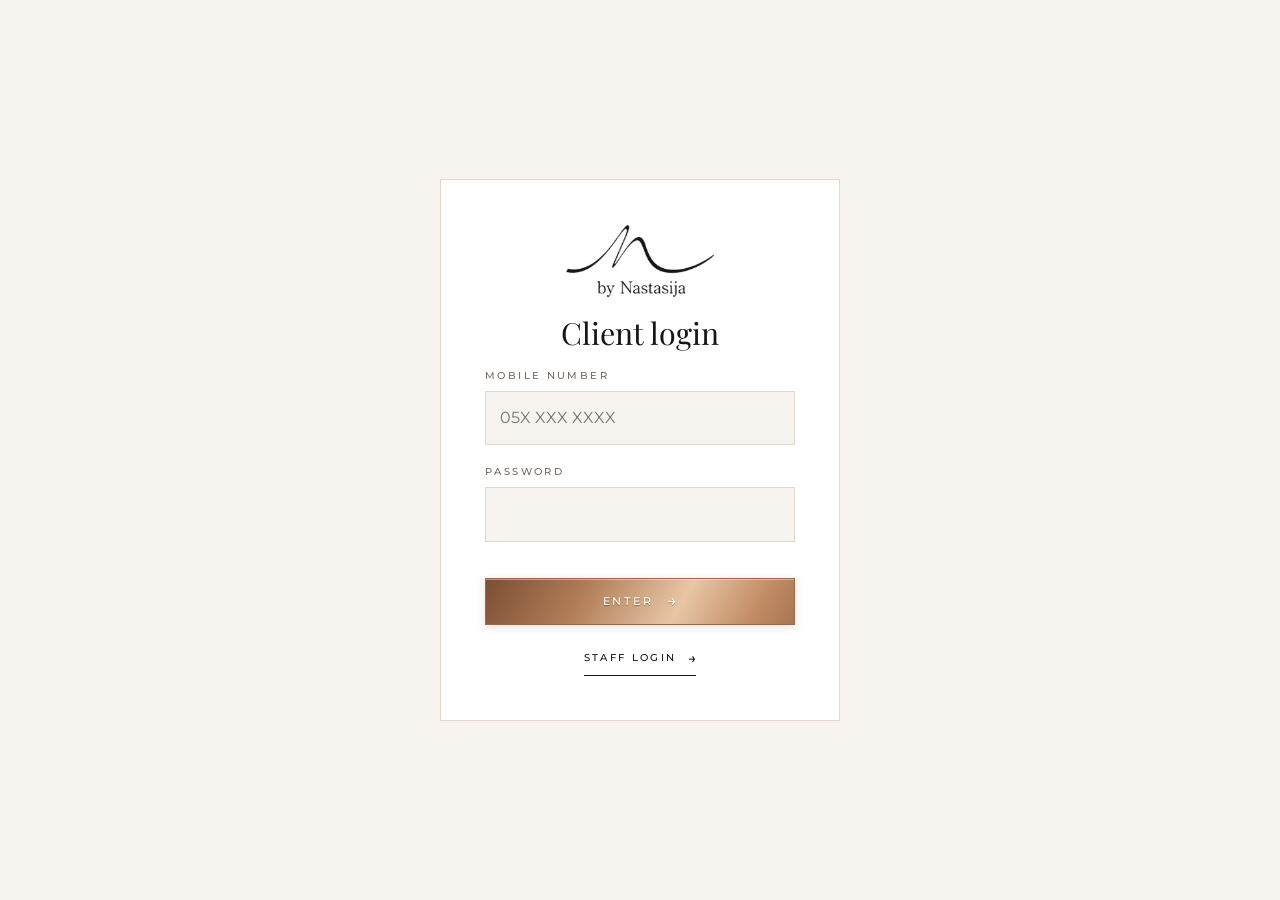
<file: index.html>
<!doctype html>
<html lang="en">
<head>
<meta charset="utf-8">
<meta name="viewport" content="width=device-width, initial-scale=1, viewport-fit=cover">
<meta name="description" content="By Nastasija: skin specialist and PMU artist in Dubai. Medical-grade facials, Dermapen 4 microneedling, lip blush and brows. Book online.">
<link rel="preload" as="image" href="img/logo-n.png">
<title>By Nastasija</title>
<link rel="preconnect" href="https://fonts.googleapis.com">
<link rel="preconnect" href="https://fonts.gstatic.com" crossorigin>
<link rel="stylesheet" href="https://fonts.googleapis.com/css2?family=Playfair+Display:ital,wght@0,400;0,500;1,400&family=Montserrat:wght@300;400;500&display=swap">
<style>
/* Layout: light, airy brand pack. Porcelain ground, nude and cashmere surfaces, champagne accents, soft black only for type. No dark sections. */
:root{
  --porcelain:#F7F3EE; --white:#FFFFFF; --nude:#EFE6DD; --nude-2:#E7D8CC; --cashmere:#D2BFB0; --line:#E3D7CC;
  --taupe:#A99484; --muted:#7A6A5E; --ink:#171615; --champagne:#C6A47B; --champagne-d:#9E7C52; --err:#9A3B34;
  --serif:"Playfair Display","Didot","Bodoni 72",Georgia,serif;
  --sans:"Montserrat","Helvetica Neue",Helvetica,Arial,sans-serif;
  --max:1200px;
  --metal:linear-gradient(120deg,#7C4F33 0%,#B07D57 18%,#E8C6A4 36%,#C08B63 50%,#8E5E3E 66%,#C9976F 84%,#A3714D 100%);
  --metal-hi:linear-gradient(120deg,#8A5A3B 0%,#C08D66 18%,#F3D7BC 36%,#CF9C74 50%,#9C6A48 66%,#D8A882 84%,#B07D57 100%);
  color-scheme:light;
}
*{box-sizing:border-box}
[hidden]{display:none!important}
body{background:var(--porcelain);color:var(--ink);font-family:var(--sans);font-weight:300;font-size:15.5px;line-height:1.7;-webkit-font-smoothing:antialiased;margin:0}
a{color:inherit}
img{display:block;max-width:100%}
h1,h2,h3{font-family:var(--serif);font-weight:400;line-height:1.1;margin:0;text-wrap:balance}
h1{font-size:clamp(2.4rem,5.4vw,4.4rem)}
h2{font-size:clamp(1.9rem,3.8vw,3rem)}
h3{font-size:1.35rem}
p{margin:0}
.eyebrow{font-weight:500;font-size:.68rem;letter-spacing:.34em;text-transform:uppercase;color:var(--muted)}
.eyebrow.gold{color:var(--champagne-d)}
.lede{font-size:1.04rem;color:var(--muted);max-width:54ch}
.wrap{max-width:var(--max);margin-inline:auto;padding-inline:clamp(16px,4vw,48px)}
.pad{padding-block:clamp(64px,9vw,120px)}
.hair{width:56px;height:1px;background:var(--champagne);border:0;margin:0}

/* buttons */
.btn{display:inline-flex;align-items:center;justify-content:center;gap:14px;font:500 .7rem/1 var(--sans);letter-spacing:.24em;text-transform:uppercase;padding:1.3em 1.9em;border:1px solid #9C6A48;background:var(--metal);background-size:180% 100%;background-position:0% 50%;color:#fff;text-shadow:0 1px 1px rgba(60,35,20,.45);box-shadow:inset 0 1px 0 rgba(255,240,225,.45),0 2px 8px rgba(124,79,51,.18);text-decoration:none;cursor:pointer;border-radius:0;transition:background .25s,color .25s,border-color .25s}
.btn::after{content:"→";font-size:1rem;letter-spacing:0;line-height:1;transition:transform .25s}
.btn{transition:background-position .6s ease,box-shadow .25s,color .25s}
.btn:hover{background:var(--metal-hi);background-size:180% 100%;background-position:100% 50%;border-color:#9C6A48}
.btn:hover::after{transform:translateX(4px)}
.btn.line{background:transparent;border-color:var(--ink);color:var(--ink);text-shadow:none;box-shadow:none}
.btn.line:hover{background:var(--ink);color:var(--porcelain)}
.btn.plain::after{display:none}
.btn[disabled]{opacity:.35;pointer-events:none}
.tlink{display:inline-flex;align-items:center;gap:12px;font:500 .68rem var(--sans);letter-spacing:.24em;text-transform:uppercase;text-decoration:none;padding:0 0 8px;border:0;border-bottom:1px solid currentColor;background:none;color:var(--ink);cursor:pointer}
.tlink::after{content:"→";font-size:.9rem;letter-spacing:0}
:focus-visible{outline:2px solid var(--champagne);outline-offset:3px}

/* header */
header.top{position:sticky;top:env(safe-area-inset-top,0px);z-index:30;background:rgba(247,243,238,.96);backdrop-filter:blur(10px);border-bottom:1px solid var(--line)}
.bar{display:flex;align-items:center;justify-content:space-between;gap:24px;height:82px}
.brand{display:flex;align-items:center;text-decoration:none}
.logo-h{height:52px;width:auto}
nav.main{display:flex;gap:24px;align-items:center}
nav.main a{font-size:.66rem;font-weight:500;letter-spacing:.2em;text-transform:uppercase;text-decoration:none;color:var(--muted);padding:6px 0;border-bottom:1px solid transparent;white-space:nowrap}
nav.main a:hover,nav.main a[aria-current="page"]{color:var(--ink);border-color:var(--champagne)}
nav.main a.btn,nav.main a.btn[aria-current]{color:#fff;padding:1.1em 1.4em;border:1px solid #9C6A48}
.menu-btn{display:none;background:none;border:0;color:var(--ink);padding:8px;cursor:pointer}
@media (max-width:1080px){
  .menu-btn{display:block}
  nav.main{position:absolute;left:0;right:0;top:82px;flex-direction:column;align-items:stretch;gap:0;background:var(--porcelain);border-bottom:1px solid var(--line);padding:6px 16px 22px}
  nav.main a{padding:15px 0;border-bottom:1px solid var(--line)}
  nav.main a.btn{margin-top:16px}
  header.top:not(.open) nav.main{display:none}
}
main section.view{display:none}
main section.view.on{display:block}

/* hero */
.hero-img{height:clamp(220px,36vw,500px);overflow:hidden;background:var(--nude)}
.hero-img img{width:100%;height:100%;object-fit:cover;object-position:42% 50%}
.hero-txt{display:grid;grid-template-columns:1.1fr .9fr;gap:clamp(24px,5vw,72px);align-items:end;padding-block:clamp(40px,6vw,80px)}
.hero-txt .l{display:grid;gap:22px;min-width:0}
.hero-txt .r{display:grid;gap:24px;min-width:0}
.hero-txt .actions{display:flex;gap:12px;flex-wrap:wrap}
.words{display:flex;flex-wrap:wrap;align-items:center;gap:8px 14px;font-size:.62rem;font-weight:500;letter-spacing:.28em;text-transform:uppercase;color:var(--muted);border-top:1px solid var(--line);padding-top:20px}
.words i{width:4px;height:4px;background:var(--champagne);border-radius:50%}
@media (max-width:860px){.hero-txt{grid-template-columns:1fr}}

/* icons row */
.icons{display:grid;grid-template-columns:repeat(4,1fr);background:var(--white);border-top:1px solid var(--line);border-bottom:1px solid var(--line)}
.icons a{display:grid;gap:12px;justify-items:center;text-align:center;padding:38px 16px;text-decoration:none;border-left:1px solid var(--line);transition:background .25s}
.icons a:first-child{border-left:0}
.icons a:hover{background:var(--porcelain)}
.icons svg{width:42px;height:42px;color:var(--champagne-d)}
.icons b{font-weight:500;font-size:.68rem;letter-spacing:.24em;text-transform:uppercase}
.icons span{font-size:.8rem;color:var(--muted);font-variant-numeric:tabular-nums}
@media (max-width:760px){.icons{grid-template-columns:1fr 1fr}.icons a:nth-child(3){border-left:0}.icons a:nth-child(n+3){border-top:1px solid var(--line)}}

/* split */
.split{display:grid;grid-template-columns:1fr 1fr;min-height:540px;background:var(--porcelain)}
.split.white{background:var(--white)}
.split .img{position:relative;overflow:hidden;min-height:340px}
.split .img img{position:absolute;inset:0;width:100%;height:100%;object-fit:cover}
.split .txt{display:grid;gap:24px;align-content:center;padding:clamp(40px,7vw,96px) clamp(20px,6vw,88px);min-width:0}
.steps3{display:grid;border-top:1px solid var(--line)}
.steps3 div{display:grid;grid-template-columns:44px 1fr;gap:4px 14px;padding-block:18px;border-bottom:1px solid var(--line)}
.steps3 i{font-style:normal;font-family:var(--serif);font-size:1.1rem;color:var(--champagne-d);grid-row:span 2}
.steps3 b{font-weight:500;font-size:.94rem}
.steps3 span{color:var(--muted);font-size:.9rem}
@media (max-width:860px){.split{grid-template-columns:1fr;min-height:0}.split .img{aspect-ratio:4/3;min-height:0}}

/* dermapen */
.dp{background:var(--nude)}
.dp .grid{display:grid;grid-template-columns:.9fr 1.1fr;gap:clamp(32px,6vw,96px);align-items:center}
.dp .ph{position:relative;aspect-ratio:4/5;overflow:hidden}
.dp .ph img{width:100%;height:100%;object-fit:cover;object-position:30% 30%}
.dp .ph::after{content:"";position:absolute;inset:14px;border:1px solid rgba(255,255,255,.7);pointer-events:none}
.dp .copy{display:grid;gap:24px;min-width:0}
.specs{display:grid;grid-template-columns:repeat(3,1fr);border-top:1px solid var(--cashmere);border-bottom:1px solid var(--cashmere)}
.specs div{padding:20px 14px 20px 0;display:grid;gap:4px}
.specs div + div{padding-left:18px;border-left:1px solid var(--cashmere)}
.specs strong{font-family:var(--serif);font-weight:400;font-size:clamp(1.6rem,3vw,2.3rem);color:var(--champagne-d);font-variant-numeric:tabular-nums;line-height:1.1}
.specs span{font-size:.66rem;letter-spacing:.16em;text-transform:uppercase;color:var(--muted)}
.treats{display:flex;flex-wrap:wrap;gap:8px}
.treats span{font-size:.64rem;letter-spacing:.16em;text-transform:uppercase;border:1px solid var(--cashmere);padding:8px 12px;color:var(--muted);background:rgba(255,255,255,.5)}
@media (max-width:860px){.dp .grid{grid-template-columns:1fr}.dp .ph{aspect-ratio:4/3}}
@media (max-width:480px){.specs{grid-template-columns:1fr}.specs div + div{padding-left:0;border-left:0;border-top:1px solid var(--cashmere)}}

/* quote band (light veil over photo) */
.veil{position:relative;isolation:isolate;overflow:hidden}
.veil > img.bg{position:absolute;inset:0;width:100%;height:100%;object-fit:cover;z-index:-2}
.veil::before{content:"";position:absolute;inset:0;z-index:-1;background:rgba(247,243,238,.84)}
.quote .inner{padding-block:clamp(80px,11vw,150px);text-align:center;display:grid;gap:22px;justify-items:center}
.quote p.q{font-family:var(--serif);font-size:clamp(1.6rem,3.4vw,2.7rem);line-height:1.25;max-width:24ch;text-wrap:balance}
.quote img.mark{width:120px;opacity:.9}

.sec-head{display:flex;justify-content:space-between;align-items:end;gap:24px;flex-wrap:wrap;margin-bottom:clamp(30px,4vw,52px)}
.sec-head > div{display:grid;gap:14px;min-width:0}

/* before/after */
.ba-grid{display:grid;grid-template-columns:repeat(4,1fr);gap:16px}
.ba{margin:0;min-width:0}
.ba .frame{position:relative}
.ba img{width:100%;aspect-ratio:1/1;object-fit:cover}
.ba .tag{position:absolute;left:0;font:500 .58rem var(--sans);letter-spacing:.26em;text-transform:uppercase;background:var(--porcelain);color:var(--ink);padding:6px 10px}
.ba .t1{top:0}.ba .t2{top:50%;background:var(--metal);background-size:180% 100%;color:#fff;text-shadow:0 1px 1px rgba(60,35,20,.45)}
.ba figcaption{font-size:.72rem;color:var(--muted);margin-top:12px;letter-spacing:.16em;text-transform:uppercase}
@media (max-width:900px){.ba-grid{grid-template-columns:repeat(2,1fr)}}

/* cards */
.news-row{display:grid;grid-template-columns:repeat(3,1fr);gap:clamp(18px,3vw,30px)}
.news{display:grid;gap:14px;align-content:start;background:var(--white);border:1px solid var(--line);padding:28px;min-width:0}
.pill{justify-self:start;font:500 .58rem var(--sans);letter-spacing:.26em;text-transform:uppercase;border:1px solid var(--champagne);color:var(--champagne-d);padding:5px 9px}
.news p{color:var(--muted);font-size:.92rem}
@media (max-width:860px){.news-row{grid-template-columns:1fr}}

/* consult band */
.cband{display:grid;grid-template-columns:.9fr 1.1fr;background:var(--nude)}
.cband .img{position:relative;overflow:hidden;min-height:300px}
.cband .img img{position:absolute;inset:0;width:100%;height:100%;object-fit:cover;object-position:50% 35%}
.cband .txt{display:grid;gap:18px;align-content:center;padding:clamp(40px,6vw,80px) clamp(20px,6vw,80px)}
@media (max-width:760px){.cband{grid-template-columns:1fr}.cband .img{aspect-ratio:16/10;min-height:0}}

/* page banner (light split) */
.pbanner{display:grid;grid-template-columns:1fr 1fr;background:var(--nude);min-height:340px}
.pbanner .txt{display:grid;gap:16px;align-content:center;padding:clamp(40px,6vw,80px) clamp(20px,5vw,72px)}
.pbanner .img{position:relative;overflow:hidden;min-height:240px}
.pbanner .img img{position:absolute;inset:0;width:100%;height:100%;object-fit:cover}
@media (max-width:760px){.pbanner{grid-template-columns:1fr}.pbanner .img{order:-1;aspect-ratio:16/9;min-height:0}}

/* about */
.about{display:grid;grid-template-columns:.85fr 1.15fr;gap:clamp(32px,6vw,96px);align-items:start}
.about .portrait{position:sticky;top:110px;aspect-ratio:3/4;overflow:hidden}
.about .portrait img{width:100%;height:100%;object-fit:cover;object-position:62% 18%}
.about .copy{display:grid;gap:22px;min-width:0}
.about .copy p{max-width:62ch}
.values{display:grid;grid-template-columns:repeat(3,1fr);border-top:1px solid var(--line);margin-top:10px}
.values div{display:grid;gap:6px;padding:22px 18px 0 0}
.values div + div{padding-left:18px;border-left:1px solid var(--line)}
.values strong{font-family:var(--serif);font-weight:400;font-size:1.15rem}
.values span{font-size:.88rem;color:var(--muted)}
.chips{display:flex;flex-wrap:wrap;gap:8px}
.chip{font-size:.64rem;letter-spacing:.18em;text-transform:uppercase;border:1px solid var(--line);background:var(--white);padding:8px 12px}
@media (max-width:860px){.about{grid-template-columns:1fr}.about .portrait{position:static;aspect-ratio:4/5}.values{grid-template-columns:1fr}.values div + div{padding-left:0;border-left:0}}

/* treatments */
.cat{margin-top:clamp(48px,7vw,90px)}
.cat-head{display:grid;grid-template-columns:.9fr 1.1fr;gap:clamp(20px,4vw,48px);align-items:center;margin-bottom:8px}
.cat-head .img{aspect-ratio:16/9;overflow:hidden}
.cat-head .img img{width:100%;height:100%;object-fit:cover}
.cat-head .t{display:grid;gap:14px}
.cat-head svg{width:40px;height:40px;color:var(--champagne-d)}
.cat-head p{color:var(--muted)}
.svc-list{display:grid;grid-template-columns:1fr 1fr;gap:0 clamp(24px,5vw,64px)}
.svc{display:grid;grid-template-columns:1fr;gap:8px 20px;padding-block:24px;border-bottom:1px solid var(--line);align-content:start}
.svc h3{font-size:1.18rem}
.svc .meta{font-size:.66rem;letter-spacing:.18em;text-transform:uppercase;color:var(--muted)}
.svc p{grid-column:1/-1;color:var(--muted);font-size:.92rem}
.svc .price{font-family:var(--serif);font-size:1.22rem;white-space:nowrap;font-variant-numeric:tabular-nums}
.svc .go{grid-column:1/-1;justify-self:start;margin-top:4px}
@media (max-width:820px){.svc-list,.cat-head{grid-template-columns:1fr}}

/* price list */
.pricelist{max-width:820px;margin-inline:auto;background:var(--white);border:1px solid var(--line)}
.pl-top{background:var(--nude);text-align:center;display:grid;gap:12px;justify-items:center;padding:44px 24px}
.pl-top h1{font-size:clamp(1.5rem,4vw,2.2rem);letter-spacing:.3em;text-transform:uppercase}
.pl-body{padding:clamp(20px,5vw,56px)}
.pl-group + .pl-group{margin-top:34px}
.pl-group h3{font-family:var(--sans);font-weight:500;font-size:.68rem;letter-spacing:.3em;text-transform:uppercase;color:var(--champagne-d);margin-bottom:8px;padding-bottom:10px;border-bottom:1px solid var(--line)}
.pl-row{display:flex;align-items:baseline;gap:12px;padding-block:10px;font-size:.95rem}
.pl-row .n{min-width:0}
.pl-row .n small{display:block;color:var(--muted);font-size:.76rem}
.pl-row .dots{flex:1;border-bottom:1px dotted var(--cashmere);transform:translateY(-4px);min-width:16px}
.pl-row .p{font-variant-numeric:tabular-nums;white-space:nowrap;font-weight:400}
.pl-sub{padding-left:16px;font-size:.9rem}
.pl-foot{text-align:center;padding:26px;border-top:1px solid var(--line);font-family:var(--serif);letter-spacing:.24em;text-transform:uppercase;font-size:.85rem}
.note{font-size:.82rem;color:var(--muted)}

/* booking */
.book-grid{display:grid;grid-template-columns:minmax(0,1fr) 340px;gap:clamp(24px,4vw,48px);align-items:start}
.panel{background:var(--white);border:1px solid var(--line);padding:clamp(20px,3.5vw,44px);min-width:0}
.stepper{display:grid;grid-template-columns:repeat(4,1fr);gap:8px;margin:0 0 30px;padding:0}
.stepper li{list-style:none;font-size:.6rem;font-weight:500;letter-spacing:.2em;text-transform:uppercase;color:var(--taupe);border-top:2px solid var(--line);padding-top:10px;min-width:0}
.stepper li b{display:block;font-family:var(--serif);font-weight:400;font-size:1rem;letter-spacing:0;margin-bottom:2px}
.stepper li.done{color:var(--muted);border-color:var(--champagne)}
.stepper li.cur{color:var(--ink);border-color:var(--ink)}
@media (max-width:520px){.stepper li{font-size:0;letter-spacing:0}.stepper li b{font-size:1rem}}
.step{display:none}
.step.on{display:grid;gap:22px}
.step h2{font-size:1.75rem}
.opt-group{display:grid;gap:8px}
.opt-group > .eyebrow{margin-top:10px}
.opt{display:grid;grid-template-columns:auto 1fr auto;gap:14px;align-items:center;padding:14px 16px;border:1px solid var(--line);cursor:pointer;background:var(--porcelain);transition:border-color .2s}
.opt:hover{border-color:var(--taupe)}
.opt input{accent-color:var(--champagne-d);width:17px;height:17px;margin:0}
.opt:has(input:checked){border-color:var(--champagne-d);background:var(--white);box-shadow:inset 3px 0 0 var(--champagne)}
.opt .n{font-size:.94rem;min-width:0}
.opt .n small{display:block;color:var(--muted);font-size:.76rem}
.opt .p{font-variant-numeric:tabular-nums;white-space:nowrap;font-size:.92rem}
.addons{display:grid;gap:8px;padding:16px;border:1px dashed var(--cashmere)}
.nav-row{display:flex;justify-content:space-between;align-items:center;gap:12px;flex-wrap:wrap;padding-top:6px}
.who{display:flex;justify-content:space-between;align-items:center;gap:12px;flex-wrap:wrap;background:var(--nude);padding:12px 16px;font-size:.86rem;margin-bottom:22px}

/* calendar */
.cal{display:grid;grid-template-columns:minmax(0,1.1fr) minmax(0,1fr);gap:30px}
.cal-head{display:flex;justify-content:space-between;align-items:center;margin-bottom:12px}
.cal-head strong{font-family:var(--serif);font-weight:400;font-size:1.18rem}
.cal-head button{background:none;border:1px solid var(--line);color:var(--ink);width:38px;height:38px;cursor:pointer;font-size:1rem}
.cal-head button:hover:not(:disabled){border-color:var(--ink)}
.cal-head button:disabled{opacity:.3;cursor:default}
.days{display:grid;grid-template-columns:repeat(7,1fr);gap:4px;text-align:center}
.days .dow{font-size:.58rem;font-weight:500;letter-spacing:.16em;text-transform:uppercase;color:var(--muted);padding-bottom:8px}
.days button{aspect-ratio:1/1;border:1px solid transparent;background:none;color:var(--ink);font:inherit;font-size:.88rem;cursor:pointer;font-variant-numeric:tabular-nums;font-weight:400}
.days button:hover:not(:disabled){border-color:var(--champagne)}
.days button:disabled{color:#CDBFB3;cursor:default;font-weight:300}
.days button.today{box-shadow:inset 0 -2px 0 var(--champagne)}
.days button.sel{background:var(--metal);background-size:180% 100%;color:#fff;text-shadow:0 1px 1px rgba(60,35,20,.45)}
.slots{display:grid;grid-template-columns:repeat(3,1fr);gap:6px;align-content:start;max-height:340px;overflow:auto}
.slots button{border:1px solid var(--line);background:var(--porcelain);color:var(--ink);padding:11px 4px;font:inherit;font-size:.84rem;cursor:pointer;font-variant-numeric:tabular-nums}
.slots button:hover{border-color:var(--champagne-d)}
.slots button.sel{background:var(--metal);background-size:180% 100%;color:#fff;text-shadow:0 1px 1px rgba(60,35,20,.45);border-color:#9C6A48}
.slots .empty{grid-column:1/-1;color:var(--muted);font-size:.88rem;padding:12px 0}
.cal-note{font-size:.76rem;color:var(--muted);margin-top:10px}
@media (max-width:680px){.cal{grid-template-columns:1fr}.slots{grid-template-columns:repeat(4,1fr)}}
@media (max-width:420px){.slots{grid-template-columns:repeat(3,1fr)}}

/* forms */
.fields{display:grid;grid-template-columns:1fr 1fr;gap:18px}
.fields .full{grid-column:1/-1}
.field{display:grid;gap:7px;min-width:0}
.field label{font-size:.62rem;letter-spacing:.24em;text-transform:uppercase;color:var(--muted);font-weight:500}
.field input,.field select,.field textarea{font:inherit;font-weight:400;color:var(--ink);background:var(--porcelain);border:1px solid var(--line);padding:13px 14px;border-radius:0;width:100%}
.field textarea{min-height:110px;resize:vertical}
.field input:focus,.field select:focus,.field textarea:focus{outline:none;border-color:var(--champagne-d);background:var(--white)}
.err{color:var(--err);font-size:.84rem}
.check{display:flex;gap:12px;align-items:flex-start;font-size:.86rem;color:var(--muted)}
.check input{accent-color:var(--champagne-d);width:17px;height:17px;margin-top:3px;flex:none}
.hp{position:absolute;left:-9999px;width:1px;height:1px;overflow:hidden}
@media (max-width:560px){.fields{grid-template-columns:1fr}}

/* summary */
.summary{position:sticky;top:104px;display:grid;gap:12px;background:var(--nude);border:0}
.summary h3{font-size:1.25rem}
.sum-row{display:flex;justify-content:space-between;gap:12px;font-size:.88rem;padding-block:9px;border-bottom:1px solid var(--cashmere)}
.sum-row span:first-child{color:var(--muted)}
.sum-row span:last-child{text-align:right;font-variant-numeric:tabular-nums}
.sum-row.big{border-bottom:0;padding-top:14px}
.sum-row.big span:last-child{font-family:var(--serif);font-size:1.45rem;color:var(--champagne-d)}
.policy{font-size:.78rem;color:var(--muted);display:grid;gap:8px;border-top:1px solid var(--cashmere);padding-top:16px}
.policy strong{font-weight:500;color:var(--ink);letter-spacing:.18em;text-transform:uppercase;font-size:.6rem}
@media (max-width:960px){.book-grid{grid-template-columns:1fr}.summary{position:static}}

.bankbox{display:grid;gap:14px;border:1px solid var(--champagne);padding:24px;background:var(--porcelain)}
.bankbox .amt{font-family:var(--serif);font-size:2.4rem;line-height:1;font-variant-numeric:tabular-nums}
.bankbox dl{display:grid;grid-template-columns:auto 1fr;gap:6px 16px;margin:0;font-size:.9rem}
.bankbox dt{color:var(--muted);font-size:.66rem;letter-spacing:.18em;text-transform:uppercase;padding-top:3px}
.bankbox dd{margin:0;overflow-wrap:anywhere;font-variant-numeric:tabular-nums}
.done-box{display:grid;gap:18px;justify-items:start}
.done-box .ref{font-family:var(--serif);font-size:1.6rem;letter-spacing:.14em}
.done-box svg{width:48px;height:48px;color:var(--champagne-d)}
.msg{background:var(--nude);padding:18px 20px;font-size:.92rem;white-space:pre-line;border-left:2px solid var(--champagne)}

.seg{display:inline-grid;grid-auto-flow:column;border:1px solid var(--ink);justify-self:start}
.seg label{cursor:pointer;padding:13px 22px;font-size:.66rem;letter-spacing:.22em;text-transform:uppercase;font-weight:500}
.seg input{position:absolute;opacity:0;pointer-events:none}
.seg label:has(input:checked){background:var(--metal);background-size:180% 100%;color:#fff;text-shadow:0 1px 1px rgba(60,35,20,.45)}
.seg label:has(input:focus-visible){outline:2px solid var(--champagne-d);outline-offset:-4px}

/* modal */
.modal{position:fixed;inset:0;z-index:60;display:grid;place-items:center;padding:16px;background:rgba(23,22,21,.28);backdrop-filter:blur(3px)}
.modal .card{background:var(--porcelain);max-width:520px;width:100%;padding:clamp(24px,5vw,44px);display:grid;gap:18px;position:relative;max-height:calc(100vh - 32px);overflow:auto}
.modal .x{position:absolute;top:12px;right:12px;background:none;border:0;font-size:1.4rem;cursor:pointer;color:var(--muted);width:36px;height:36px}
.modal h2{font-size:1.7rem}
.modal .choices{display:grid;gap:10px}
.modal img.mk{width:110px}

/* whats new */
.wn{display:grid;grid-template-columns:1fr 1fr;min-height:400px;background:var(--white);border:1px solid var(--line)}
.wn + .wn{margin-top:clamp(20px,3vw,30px)}
.wn .img{position:relative;overflow:hidden;min-height:260px}
.wn .img img{position:absolute;inset:0;width:100%;height:100%;object-fit:cover}
.wn .txt{display:grid;gap:16px;align-content:center;padding:clamp(28px,5vw,60px);min-width:0}
.wn .txt p{color:var(--muted);max-width:52ch}
.wn:nth-child(even) .img{order:2}
.wn .price{font-family:var(--serif);font-size:1.25rem}
@media (max-width:820px){.wn{grid-template-columns:1fr}.wn .img{aspect-ratio:16/10;min-height:0}.wn:nth-child(even) .img{order:0}}

/* quick book */
.qb-wrap{background:var(--white);border-top:1px solid var(--line);border-bottom:1px solid var(--line)}
.qb{display:grid;grid-template-columns:minmax(0,.8fr) minmax(0,1.2fr);gap:clamp(24px,4vw,56px);align-items:start}
.qb-left{display:grid;gap:20px;align-content:start;min-width:0}
.qb-sum{background:var(--nude);padding:20px 22px}
.qb-sum .sum-row:last-child{border-bottom:0}
.qb-cal{background:var(--porcelain)}
@media (max-width:900px){.qb{grid-template-columns:1fr}}

/* contact */
.contact{display:grid;grid-template-columns:.9fr 1.1fr;gap:clamp(24px,5vw,72px);align-items:start}
.ci dl{display:grid;margin:0;border-top:1px solid var(--line)}
.ci dl > div{display:grid;grid-template-columns:40px 1fr;gap:4px 14px;padding-block:18px;border-bottom:1px solid var(--line)}
.ci dl svg{width:26px;height:26px;color:var(--champagne-d);grid-row:span 2}
.ci dt{font-size:.62rem;letter-spacing:.24em;text-transform:uppercase;color:var(--muted);font-weight:500}
.ci dd{margin:0;font-size:1rem;overflow-wrap:anywhere}
.copyrow{display:flex;gap:10px;align-items:center;flex-wrap:wrap}
.copybtn{background:none;border:1px solid var(--line);color:var(--muted);font:500 .58rem var(--sans);letter-spacing:.18em;text-transform:uppercase;padding:5px 9px;cursor:pointer}
@media (max-width:860px){.contact{grid-template-columns:1fr}}

footer{background:var(--nude);color:var(--muted);border-top:1px solid var(--line)}
footer{padding-bottom:calc(88px + env(safe-area-inset-bottom,0px))}
body.no-wa footer{padding-bottom:0}
.foot{display:grid;grid-template-columns:1.2fr 1fr 1fr;gap:32px;padding-block:60px 36px}
.foot h4{margin:0 0 14px;font-size:.6rem;font-weight:500;letter-spacing:.28em;text-transform:uppercase;color:var(--champagne-d)}
.foot nav{display:grid;gap:8px;font-size:.88rem}
.foot a{text-decoration:none}
.foot a:hover{color:var(--ink)}
.foot .base{grid-column:1/-1;border-top:1px solid var(--cashmere);padding-top:22px;font-size:.76rem;display:flex;justify-content:space-between;gap:16px;flex-wrap:wrap}
@media (max-width:760px){.foot{grid-template-columns:1fr}}

@media (prefers-reduced-motion:no-preference){
  section.view.on{animation:rise .6s ease both}
  @keyframes rise{from{opacity:.001;transform:translateY(10px)}to{opacity:1;transform:none}}
}

/* ===== studio dashboard ===== */
.adm{padding-block:clamp(28px,4vw,48px) 80px}
.adm-login{max-width:420px;margin:clamp(30px,8vw,90px) auto;background:var(--white);border:1px solid var(--line);padding:clamp(24px,5vw,44px);display:grid;gap:18px}
.adm-login img{width:140px}
.adm-top{display:flex;justify-content:space-between;align-items:end;gap:16px;flex-wrap:wrap;margin-bottom:24px}
.adm-top h1{font-size:clamp(1.8rem,3.6vw,2.6rem)}
.adm-actions{display:flex;gap:10px;flex-wrap:wrap;align-items:center}
.sbtn{font:500 .62rem var(--sans);letter-spacing:.18em;text-transform:uppercase;padding:10px 14px;border:1px solid var(--line);background:var(--white);color:var(--ink);cursor:pointer;text-decoration:none;display:inline-flex;align-items:center;gap:8px}
.sbtn:hover{border-color:var(--champagne-d)}
.sbtn.gold{background:var(--metal);background-size:180% 100%;color:#fff;text-shadow:0 1px 1px rgba(60,35,20,.45);border-color:#9C6A48}
.demo-flag{font:500 .6rem var(--sans);letter-spacing:.2em;text-transform:uppercase;background:var(--champagne);padding:6px 10px}
.tiles{display:grid;grid-template-columns:repeat(4,1fr);gap:12px;margin-bottom:22px}
.tile{background:var(--white);border:1px solid var(--line);padding:18px 18px 16px;display:grid;gap:4px}
.tile b{font-family:var(--serif);font-weight:400;font-size:2rem;line-height:1.1;font-variant-numeric:tabular-nums}
.tile span{font-size:.62rem;letter-spacing:.2em;text-transform:uppercase;color:var(--muted)}
.tile small{font-size:.78rem;color:var(--champagne-d)}
@media (max-width:760px){.tiles{grid-template-columns:1fr 1fr}}
.tabs{display:flex;gap:4px;border-bottom:1px solid var(--line);margin-bottom:20px;overflow-x:auto}
.tabs button{background:none;border:0;border-bottom:2px solid transparent;padding:12px 14px;font:500 .64rem var(--sans);letter-spacing:.2em;text-transform:uppercase;color:var(--muted);cursor:pointer;white-space:nowrap}
.tabs button[aria-selected="true"]{color:var(--ink);border-color:var(--champagne)}
.tabs button .ct{display:inline-block;min-width:18px;margin-left:6px;padding:1px 5px;background:var(--nude);color:var(--ink);font-size:.6rem;letter-spacing:0}
.adm-tools{display:flex;gap:10px;flex-wrap:wrap;margin-bottom:16px}
.adm-tools input,.adm-tools select{font:inherit;font-size:.86rem;border:1px solid var(--line);background:var(--white);padding:10px 12px;min-width:0}
.adm-tools input:not([type=checkbox]){flex:1 1 220px}
.day{margin-bottom:22px}
.day h3{font-family:var(--sans);font-weight:500;font-size:.66rem;letter-spacing:.24em;text-transform:uppercase;color:var(--muted);margin-bottom:8px;display:flex;justify-content:space-between;gap:10px}
.day h3.today{color:var(--champagne-d)}
.item{display:grid;grid-template-columns:96px minmax(0,1fr) auto;gap:4px 16px;align-items:center;background:var(--white);border:1px solid var(--line);border-left:3px solid var(--cashmere);padding:14px 16px;cursor:pointer;width:100%;text-align:left;font:inherit;color:inherit}
.item + .item{margin-top:6px}
.item:hover{border-color:var(--champagne-d)}
.item .t{font-variant-numeric:tabular-nums;font-size:.86rem}
.item .t small{display:block;color:var(--muted);font-size:.74rem}
.item .w{min-width:0}
.item .w b{font-weight:500;display:block;font-size:.92rem}
.item .w span{color:var(--muted);font-size:.82rem;display:block;overflow:hidden;text-overflow:ellipsis;white-space:nowrap}
.item.s-reserved{border-left-color:#D9B45A}.item.s-paid{border-left-color:#7FA37A}.item.s-done{border-left-color:#B8AFA6}
.item.s-cancel{border-left-color:#C98A84;opacity:.65}.item.s-noshow{border-left-color:#B5524A}.item.s-consult{border-left-color:#8FA9C2}.item.s-block{border-left-color:#B8AFA6;background:var(--nude)}
@media (max-width:560px){.item{grid-template-columns:70px minmax(0,1fr)}.item .pill2{grid-column:2}.item [data-unblock]{grid-column:2;justify-self:start!important}}
.pill2{font:500 .56rem var(--sans);letter-spacing:.16em;text-transform:uppercase;padding:5px 8px;white-space:nowrap;background:var(--nude);justify-self:start}
.pill2.s-reserved{background:#F4E6C4}.pill2.s-paid{background:#DCE8D8}.pill2.s-done{background:#ECE7E2}.pill2.s-cancel{background:#F2DEDB}.pill2.s-noshow{background:#EFCFCB}.pill2.s-consult{background:#DDE6EF}
.empty-s{background:var(--white);border:1px dashed var(--cashmere);padding:24px;color:var(--muted);font-size:.9rem;text-align:center}
.drawer{position:fixed;inset:0;z-index:70;display:flex;justify-content:flex-end;background:rgba(23,22,21,.25)}
.drawer .pane{background:var(--porcelain);width:min(520px,100%);height:100%;overflow:auto;padding:clamp(20px,4vw,36px);display:grid;gap:18px;align-content:start}
.drawer .x{justify-self:end;background:none;border:0;font-size:1.5rem;cursor:pointer;color:var(--muted)}
.drawer h2{font-size:1.6rem}
.kv{display:grid;grid-template-columns:auto 1fr;gap:8px 16px;margin:0;font-size:.9rem;background:var(--white);border:1px solid var(--line);padding:16px}
.kv dt{color:var(--muted);font-size:.62rem;letter-spacing:.18em;text-transform:uppercase;padding-top:3px}
.kv dd{margin:0;overflow-wrap:anywhere;white-space:pre-line}
.fm-attn{background:#F6E3DF;border-left:3px solid var(--err);padding:12px 16px;font-size:.88rem;display:grid;gap:4px}
.fm-attn b{color:var(--err);font-weight:500;font-size:.62rem;letter-spacing:.2em;text-transform:uppercase}
.fm-ok{background:var(--nude);padding:12px 16px;font-size:.88rem}
.fm-view h3{font-size:1.15rem;margin:18px 0 0;padding-bottom:6px;border-bottom:1px solid var(--line)}
.fm-view h4{font:500 .6rem var(--sans);letter-spacing:.22em;text-transform:uppercase;color:var(--champagne-d);margin:12px 0 0}
.fm-view .qa{display:grid;gap:2px;font-size:.88rem}
.fm-view .qa span{color:var(--muted);font-size:.8rem}
.fm-view .qa p{margin:0;white-space:pre-line;overflow-wrap:anywhere}
.fm-view .sigimg{background:#fff;border:1px solid var(--line);max-width:300px;width:100%}
.fm-flag{color:var(--err)}
.hist{display:grid;gap:6px}
.hist div,.hist button{display:grid;grid-template-columns:96px 1fr auto;gap:10px;align-items:center;font:inherit;font-size:.84rem;color:inherit;text-align:left;width:100%;background:var(--white);border:1px solid var(--line);padding:10px 12px}
.hist button{cursor:pointer}.hist button:hover{border-color:var(--champagne-d)}
.hnote{display:block;color:var(--muted);font-size:.76rem;margin-top:3px;white-space:pre-line;overflow:hidden;display:-webkit-box;-webkit-line-clamp:2;-webkit-box-orient:vertical}.hnote.add{color:var(--champagne-d)}
.row-btns{display:flex;gap:8px;flex-wrap:wrap}
.adm-msg{font-size:.86rem;min-height:1.2em}
.cl-row{display:grid;grid-template-columns:minmax(0,1.2fr) minmax(0,1fr) auto auto;gap:12px;align-items:center;background:var(--white);border:1px solid var(--line);padding:12px 16px;cursor:pointer;width:100%;text-align:left;font:inherit;color:inherit}
.cl-row + .cl-row{margin-top:6px}
.cl-row:hover{border-color:var(--champagne-d)}
.cl-row b{font-weight:500}
.cl-row span{font-size:.82rem;color:var(--muted);font-variant-numeric:tabular-nums}
@media (max-width:620px){.cl-row{grid-template-columns:1fr auto}.cl-row .hide-s{display:none}}
.msg-card{background:var(--white);border:1px solid var(--line);padding:16px;display:grid;gap:6px}
.msg-card + .msg-card{margin-top:8px}
.msg-card p{white-space:pre-line;font-size:.9rem}
.msg-card small{color:var(--muted);font-size:.76rem}
.adm-form{background:var(--white);border:1px solid var(--line);padding:20px;display:grid;gap:14px;max-width:640px}

/* floating WhatsApp */
.wa-float{position:fixed;right:max(18px,env(safe-area-inset-right,0px));bottom:calc(18px + env(safe-area-inset-bottom,0px));z-index:50;display:flex;align-items:center;gap:10px;text-decoration:none;color:var(--ink)}
.wa-float .bubble{width:58px;height:58px;border-radius:50%;background:var(--metal);background-size:160% 160%;border:1px solid #9C6A48;display:grid;place-items:center;box-shadow:0 6px 20px rgba(23,22,21,.18);transition:transform .25s,background .25s}
.wa-float .bubble svg{width:28px;height:28px;color:#fff;filter:drop-shadow(0 1px 1px rgba(60,35,20,.45))}
.wa-float:hover .bubble{transform:scale(1.06);background:var(--metal-hi);background-size:160% 160%}
.wa-float .lbl{font:500 .62rem var(--sans);letter-spacing:.2em;text-transform:uppercase;background:var(--white);border:1px solid var(--line);padding:9px 12px;box-shadow:0 4px 14px rgba(23,22,21,.08);opacity:0;transform:translateX(6px);transition:opacity .25s,transform .25s;pointer-events:none;white-space:nowrap}
.wa-float:hover .lbl,.wa-float:focus-visible .lbl{opacity:1;transform:none}
@media (max-width:600px){.wa-float .bubble{width:52px;height:52px}.wa-float .lbl{display:none}}
body.no-wa .wa-float{display:none}



/* income */
.inc-nav{display:flex;align-items:center;gap:10px;flex-wrap:wrap;margin-bottom:16px}
.inc-nav .seg2{display:inline-flex;border:1px solid var(--line);background:var(--white)}
.inc-nav .seg2 button{border:0;background:none;padding:9px 14px;font:500 .6rem var(--sans);letter-spacing:.18em;text-transform:uppercase;cursor:pointer;color:var(--muted)}
.inc-nav .seg2 button[aria-pressed="true"]{background:var(--metal);background-size:180% 100%;color:#fff;text-shadow:0 1px 1px rgba(60,35,20,.45)}
.inc-nav .arr{background:var(--white);border:1px solid var(--line);width:38px;height:38px;cursor:pointer;font-size:1rem}
.inc-nav strong{font-family:var(--serif);font-weight:400;font-size:1.25rem;min-width:150px;text-align:center}
.inc-tiles{display:grid;grid-template-columns:repeat(auto-fit,minmax(150px,1fr));gap:10px;margin-bottom:22px}
.inc-tiles div{background:var(--white);border:1px solid var(--line);padding:16px;display:grid;gap:4px}
.inc-tiles span{font:500 .58rem var(--sans);letter-spacing:.2em;text-transform:uppercase;color:var(--muted)}
.inc-tiles b{font-family:var(--serif);font-weight:400;font-size:1.7rem;color:var(--ink);line-height:1.1}
.inc-tiles small{font-size:.76rem;color:var(--muted)}
.inc-tbl{width:100%;border-collapse:collapse;background:var(--white);border:1px solid var(--line);font-size:.86rem}
.inc-tbl th{font:500 .56rem var(--sans);letter-spacing:.2em;text-transform:uppercase;color:var(--muted);text-align:left;padding:10px 12px;border-bottom:1px solid var(--line)}
.inc-tbl td{padding:10px 12px;border-bottom:1px solid var(--line);vertical-align:middle}
.inc-tbl td.num,.inc-tbl th.num{text-align:right;white-space:nowrap;font-variant-numeric:tabular-nums}
.inc-bar{height:8px;background:var(--nude);border-radius:0 4px 4px 0;min-width:60px}
.inc-bar i{display:block;height:100%;background:var(--champagne-d);border-radius:0 4px 4px 0}
@media (max-width:560px){.inc-tbl .hide-s{display:none}}
/* yearly calendar (dashboard) */
.yr-head{display:flex;align-items:center;justify-content:space-between;gap:12px;flex-wrap:wrap;margin-bottom:16px}
.yr-nav{display:flex;align-items:center;gap:10px}
.yr-nav button{background:var(--white);border:1px solid var(--line);width:38px;height:38px;cursor:pointer;font-size:1rem;color:var(--ink)}
.yr-nav strong{font-family:var(--serif);font-weight:400;font-size:1.5rem;min-width:70px;text-align:center}
.yr-legend{display:flex;flex-wrap:wrap;gap:6px 14px;font-size:.72rem;color:var(--muted)}
.yr-legend i{display:inline-block;width:12px;height:12px;border:1px solid var(--line);vertical-align:-2px;margin-right:5px}
.yr-grid{display:grid;grid-template-columns:repeat(auto-fill,minmax(230px,1fr));gap:14px}
.yr-m{scroll-margin-top:100px;background:var(--white);border:1px solid var(--line);padding:12px}
.yr-m h4{font:500 .62rem var(--sans);letter-spacing:.22em;text-transform:uppercase;margin:0 0 8px;color:var(--champagne-d)}
.yr-d{display:grid;grid-template-columns:repeat(7,1fr);gap:3px}
.yr-d span.w{font-size:.55rem;text-align:center;color:var(--taupe);letter-spacing:.06em}
.yr-d button{position:relative;aspect-ratio:1;border:1px solid transparent;background:var(--white);font:400 .72rem var(--sans);color:var(--ink);cursor:pointer;padding:0;min-width:0}
.yr-d button.free{background:#F3F8F1;border-color:#DCE9D6}
.yr-d button.part{background:#F6E9D8;border-color:#E9D2B4}
.yr-d button.full{background:#EBC9B9;border-color:#DDB09B}
.yr-d button.blocked{background:repeating-linear-gradient(135deg,#EFE6DD 0 4px,#E3D7CC 4px 8px)}
.yr-d button.closed,.yr-d button.past{background:var(--porcelain);color:var(--cashmere)}
.yr-d button.today{outline:2px solid var(--champagne-d);outline-offset:-1px;font-weight:600}
.yr-d button.has::after{content:"";position:absolute;left:50%;bottom:2px;width:4px;height:4px;margin-left:-2px;border-radius:50%;background:var(--champagne-d)}
.yr-d button:hover{border-color:var(--champagne-d)}
.yr-free{display:flex;flex-wrap:wrap;gap:6px}
.yr-free span{background:#F3F8F1;border:1px solid #DCE9D6;padding:6px 10px;font-size:.82rem}
/* consultation form */
#fmSteps{grid-template-columns:repeat(6,1fr)}
#fmTop,#csForm{scroll-margin-top:96px}
.fm-group{border:1px solid var(--line);padding:clamp(16px,2.6vw,26px);margin:0;display:grid;gap:20px;min-width:0;background:var(--white)}
.fm-group legend{font:500 .64rem var(--sans);letter-spacing:.26em;text-transform:uppercase;color:var(--champagne-d);padding:0 10px}
.flabel{font-size:.62rem;letter-spacing:.24em;text-transform:uppercase;color:var(--muted);font-weight:500;line-height:1.6}
.req{font-size:.56rem;letter-spacing:.18em;color:var(--champagne-d);margin-left:4px}
.field label .req{color:var(--champagne-d)}
.chips2{display:flex;flex-wrap:wrap;gap:8px}
.chip2{position:relative;cursor:pointer}
.chip2 input{position:absolute;opacity:0;pointer-events:none}
.chip2 span{display:inline-block;font-size:.8rem;font-weight:400;border:1px solid var(--line);background:var(--porcelain);padding:9px 14px;border-radius:999px;transition:border-color .2s,background .2s;line-height:1.3}
.chip2:hover span{border-color:var(--champagne)}
.chip2 input:checked + span{background:var(--metal);background-size:180% 100%;border-color:transparent;color:#fff;text-shadow:0 1px 1px rgba(60,35,20,.45)}
.chip2 input:focus-visible + span{outline:2px solid var(--champagne-d);outline-offset:2px}
.fm-info{margin:0;padding:16px 18px 16px 34px;background:var(--porcelain);border-left:2px solid var(--champagne);display:grid;gap:8px;font-size:.88rem;color:var(--muted)}
.sigpad{display:block;width:100%;max-width:600px;aspect-ratio:600/170;height:auto;background:#fff;border:1px solid var(--cashmere);touch-action:none;cursor:crosshair}
.fm-intro{display:grid;gap:10px;margin-bottom:26px}


/* loyalty card */
.loy{position:fixed;inset:0;z-index:80;background:rgba(23,22,21,.35);display:grid;place-items:center;padding:16px}
.loy[hidden]{display:none}
.loy-card{width:100%;max-width:420px;background:var(--white);border:1px solid var(--line);padding:clamp(24px,6vw,36px);display:grid;gap:16px;text-align:center;box-shadow:0 20px 60px rgba(60,35,20,.18)}
.loy-card img{width:110px;justify-self:center}
.loy-card h2{font-size:1.7rem;margin:0}
.loy-stamps{display:grid;grid-template-columns:repeat(5,1fr);gap:10px;justify-items:center;margin:4px 0}
.loy-stamps span{width:46px;height:46px;border-radius:50%;border:1px dashed var(--cashmere);display:grid;place-items:center;font:500 .7rem var(--sans);color:var(--taupe);position:relative}
.loy-stamps span.on{border:0;background:var(--metal);background-size:180% 100%;color:#fff;text-shadow:0 1px 1px rgba(60,35,20,.45)}
.loy-stamps span.prize{border-style:solid;border-color:var(--champagne-d);color:var(--champagne-d)}
.loy-stamps span.prize.on{color:#fff}
.loy-msg{font-family:var(--serif);font-size:1.15rem;line-height:1.4;color:var(--ink);margin:0}
.loy-key{display:flex;justify-content:center;gap:18px;font-size:.78rem;color:var(--muted)}
/* client login (whole site is for clients only) */
.gate{display:none}
html.gated body>*:not(#gate){display:none!important}
html.gated .gate{display:grid;min-height:100vh;min-height:100dvh;place-items:center;background:var(--porcelain);padding:24px 16px}
.gate-box{width:100%;max-width:400px;background:var(--white);border:1px solid var(--line);padding:clamp(26px,6vw,44px);display:grid;gap:18px}
.gate-box img{width:150px;justify-self:center}
.gate-box h1{font-size:1.9rem;text-align:center;margin:0}
.gate-box .btn{justify-content:center}
</style>
<script>(function(){var g=true;try{try{localStorage.removeItem("bn_client");}catch(e){}var v=null;try{localStorage.removeItem("bn_admin");sessionStorage.removeItem("bn_admin");}catch(e){}var a=null;g=!(v&&v.exp>Date.now())&&!(a&&a.exp>Date.now());}catch(e){}if(g&&!/^#admin/.test(location.hash))document.documentElement.classList.add("gated");})();</script>
</head>
<body>
<svg width="0" height="0" style="position:absolute" aria-hidden="true">
  <symbol id="i-face" viewBox="0 0 48 48"><path d="M28 6c-8 0-14 6-14 14 0 3-3 6-4 8 1 1 3 1 4 2l-1 4c1 1 3 1 3 2 0 2 0 5 3 6 3 1 7 0 9-1v5M28 6c6 0 10 5 10 11 0 5-3 8-4 12" fill="none" stroke="currentColor" stroke-width="1.1" stroke-linecap="round" stroke-linejoin="round"/></symbol>
  <symbol id="i-lips" viewBox="0 0 48 48"><path d="M4 24c5-6 10-10 14-10 3 0 5 2 6 3 1-1 3-3 6-3 4 0 9 4 14 10-6 8-13 12-20 12S10 32 4 24zM4 24c8 1 14 2 20 2s12-1 20-2" fill="none" stroke="currentColor" stroke-width="1.1" stroke-linejoin="round"/></symbol>
  <symbol id="i-lash" viewBox="0 0 48 48"><path d="M6 22c6 7 12 10 18 10s12-3 18-10M10 27l-3 5M16 30l-2 6M24 32v6M32 30l2 6M38 27l3 5" fill="none" stroke="currentColor" stroke-width="1.1" stroke-linecap="round"/></symbol>
  <symbol id="i-brow" viewBox="0 0 48 48"><path d="M6 22c8-8 22-10 36-4M10 30c6-3 12-4 18-3" fill="none" stroke="currentColor" stroke-width="1.1" stroke-linecap="round"/></symbol>
  <symbol id="i-pen" viewBox="0 0 48 48"><path d="M30 6l12 12-18 18-12-12zM12 24l-4 4 12 12 4-4M8 28l-4 14 14-4M34 14l-6 6" fill="none" stroke="currentColor" stroke-width="1.1" stroke-linejoin="round"/></symbol>
  <symbol id="i-pin" viewBox="0 0 48 48"><g fill="none" stroke="currentColor" stroke-width="1.1"><path d="M24 43s13-13 13-23a13 13 0 0 0-26 0c0 10 13 23 13 23z"/><circle cx="24" cy="20" r="4.5"/></g></symbol>
  <symbol id="i-chat" viewBox="0 0 48 48"><path d="M8 10h32v22H20l-8 7v-7H8z" fill="none" stroke="currentColor" stroke-width="1.1" stroke-linejoin="round"/></symbol>
  <symbol id="i-mail" viewBox="0 0 48 48"><g fill="none" stroke="currentColor" stroke-width="1.1"><rect x="6" y="11" width="36" height="26"/><path d="M6 12l18 14 18-14"/></g></symbol>
  <symbol id="i-cam" viewBox="0 0 48 48"><g fill="none" stroke="currentColor" stroke-width="1.1"><rect x="8" y="8" width="32" height="32" rx="9"/><circle cx="24" cy="24" r="7.5"/><circle cx="33.5" cy="14.5" r="1"/></g></symbol>
  <symbol id="i-clock" viewBox="0 0 48 48"><g fill="none" stroke="currentColor" stroke-width="1.1"><circle cx="24" cy="24" r="17"/><path d="M24 13v11l7 5"/></g></symbol>
  <symbol id="tick" viewBox="0 0 48 48"><g fill="none" stroke="currentColor" stroke-width="1.1"><circle cx="24" cy="24" r="22"/><path d="M14 25l7 7 13-15"/></g></symbol>
</svg>

<div id="gate" class="gate" role="dialog" aria-labelledby="gateTitle">
  <form class="gate-box" id="gateForm" novalidate>
    <img src="img/logo-n.png" alt="by Nastasija">
    <h1 id="gateTitle">Client login</h1>
    <div class="field"><label for="g-phone">Mobile number</label><input id="g-phone" type="tel" autocomplete="tel" placeholder="05X XXX XXXX"></div>
    <div class="field"><label for="g-pass">Password</label><input id="g-pass" type="password" autocomplete="current-password"></div>
    <p class="err" id="gErr" role="alert"></p>
    <button type="submit" class="btn" id="gBtn">Enter</button>
    <a href="#admin" class="tlink" id="gStaff" style="justify-self:center;font-size:.6rem;margin-top:6px">Staff login</a>
  </form>
</div>


<div class="loy" id="loy" hidden role="dialog" aria-labelledby="loyTitle">
  <div class="loy-card">
    <img src="img/logo-n.png" alt="by Nastasija">
    <p class="eyebrow gold" style="margin:0">Loyalty card</p>
    <h2 id="loyTitle">Welcome back</h2>
    <div class="loy-stamps" id="loyStamps"></div>
    <div class="loy-key"><span>5th visit · free gift</span><span>10th visit · free treatment</span></div>
    <p class="loy-msg" id="loyMsg"></p>
    <p class="note" style="margin:0">One stamp for every completed treatment.</p>
    <button type="button" class="btn" id="loyGo" style="justify-content:center">Continue</button>
  </div>
</div>

<header class="top" id="top">
  <div class="wrap bar">
    <a class="brand" href="#home" aria-label="By Nastasija home"><img class="logo-h" src="img/logo-n.png" alt="by Nastasija"></a>
    <button class="menu-btn" id="menuBtn" aria-label="Open menu" aria-expanded="false">
      <svg width="26" height="26" viewBox="0 0 26 26" fill="none" stroke="currentColor" stroke-width="1.2"><path d="M3 9h20M3 17h20"/></svg>
    </button>
    <nav class="main" id="nav">
      <a href="#home">Home</a>
      <a href="#about">About</a>
      <a href="#treatments">Treatments</a>
      <a href="#new">What’s new</a>
      <a href="#prices">Prices</a>
      <a href="#consult">Consultation</a>
      <a href="#contact">Contact</a>
      <a class="btn plain" href="#book">Book now</a>
    </nav>
  </div>
</header>

<main>

<!-- HOME -->
<section class="view" data-view="home">
  <div class="hero-img"><img src="img/hero-sign.jpg" alt="by Nastasija logo in brushed gold on a marble studio wall"></div>
  <div class="wrap hero-txt">
    <div class="l">
      <p class="eyebrow gold">Skin · PMU · Confidence</p>
      <h1>Natural beauty, expertly enhanced.</h1>
    </div>
    <div class="r">
      <p class="lede">Advanced skin treatments and soft, natural permanent makeup, tailored to you by Nastasija.</p>
      <div class="actions">
        <a class="btn" href="#book">Book a treatment</a>
        <a class="btn line" href="#consult">Free consultation</a>
      </div>
      <p class="words">Skin health <i></i> Aesthetics <i></i> PMU <i></i> Confidence</p>
    </div>
  </div>

  <div class="icons">
    <a href="#treatments" data-jump="cat-skin"><svg><use href="#i-face"/></svg><b>Skin treatments</b><span>Peels and facials</span></a>
    <a href="#treatments" data-jump="cat-needling"><svg><use href="#i-pen"/></svg><b>Microneedling</b><span>Dermapen 4</span></a>
    <a href="#treatments" data-jump="cat-pmu"><svg><use href="#i-lips"/></svg><b>PMU</b><span>Lips and brows</span></a>
    <a href="#treatments" data-jump="cat-addons"><svg><use href="#i-lash"/></svg><b>Lash lift add on</b><span>With any treatment</span></a>
  </div>

  <div class="split white">
    <div class="img"><img loading="lazy" decoding="async" src="img/peel-glass.jpg" alt="Glass skin peel on the neck and chest" style="object-position:60% 30%"></div>
    <div class="txt">
      <p class="eyebrow">The approach</p>
      <h2>Results that feel natural</h2>
      <p class="lede">Every treatment is chosen for your skin on the day. One therapist, one client, no rushing.</p>
      <div class="steps3">
        <div><i>01</i><b>Consultation</b><span>A free 20 minute call before your first treatment.</span></div>
        <div><i>02</i><b>Your plan</b><span>The right treatment, how many sessions and the cost, agreed upfront.</span></div>
        <div><i>03</i><b>Treatment and aftercare</b><span>Professional products, then clear aftercare to protect your result.</span></div>
      </div>
      <div><a class="tlink" href="#treatments">Discover treatments</a></div>
    </div>
  </div>

  <div class="dp" id="dermapen">
    <div class="wrap pad grid">
      <div class="ph"><img loading="lazy" decoding="async" src="img/dermapen.jpg" alt="Dermapen 4 microneedling treatment on the forehead"></div>
      <div class="copy">
        <p class="eyebrow gold">Now in the studio</p>
        <h2>Dermapen 4 microneedling</h2>
        <p class="lede">The professional microneedling pen trusted in clinics worldwide. It creates thousands of tiny controlled channels that trigger your skin’s own collagen repair, so serums like exosomes and salmon DNA reach where they work best.</p>
        <div class="specs">
          <div><strong>16</strong><span>Needles per cartridge</span></div>
          <div><strong>1,920</strong><span>Micro channels per second</span></div>
          <div><strong>1</strong><span>Sterile single use cartridge</span></div>
        </div>
        <div class="treats"><span>Fine lines</span><span>Acne scarring</span><span>Pigmentation</span><span>Enlarged pores</span><span>Texture</span><span>Firmness</span></div>
        <div style="display:flex;gap:14px;flex-wrap:wrap;align-items:center">
          <button type="button" class="btn" data-book="mn-salmon">Book microneedling</button>
          <span class="note">Approx. 70 to 90 min</span>
        </div>
      </div>
    </div>
  </div>

  <div class="veil quote">
    <img loading="lazy" decoding="async" class="bg" src="img/peel-neck.jpg" alt="">
    <div class="wrap inner">
      <hr class="hair">
      <p class="q">Your skin doesn’t need more. It needs the right thing.</p>
      <img class="mark" src="img/logo-n-gold.png" alt="by Nastasija">
    </div>
  </div>

  <div class="wrap pad">
    <div class="sec-head">
      <div><p class="eyebrow">Results · permanent makeup</p><h2>Before and after</h2></div>
      <p class="lede" style="max-width:40ch">Lip blush and brows on real clients.</p>
    </div>
    <div class="ba-grid" id="baGrid"></div>
  </div>

  <div class="qb-wrap" id="quickbook">
    <div class="wrap pad">
      <div class="sec-head">
        <div><p class="eyebrow">Book online</p><h2>Book a treatment</h2></div>
        <p class="lede" style="max-width:46ch">Choose your treatment and a time. Reserve your slot online, then secure it with a 50% deposit.</p>
      </div>
      <div class="qb">
        <div class="qb-left">
          <div class="field"><label for="qb-svc">Treatment</label><select id="qb-svc"><option value="">Select a treatment</option></select></div>
          <div class="qb-sum">
            <div class="sum-row"><span>Price</span><span id="qbPrice">Not chosen</span></div>
            <div class="sum-row"><span>Length</span><span id="qbLen">Not chosen</span></div>
            <div class="sum-row"><span>50% deposit</span><span id="qbDep">Not chosen</span></div>
            <div class="sum-row"><span>Appointment</span><span id="qbWhen">Pick a date and time</span></div>
          </div>
          <button type="button" class="btn" id="qbGo" disabled>Continue</button>
          <p class="note" id="qbHint">Select a treatment to see available times.</p>
        </div>
        <div class="qb-cal panel"><div id="qbCal"></div></div>
      </div>
    </div>
  </div>

  <div class="wrap pad">
    <div class="sec-head">
      <div><p class="eyebrow">What’s new</p><h2>New in the studio</h2></div>
      <a class="tlink" href="#new">See everything new</a>
    </div>
    <div class="news-row" id="newsPreview"></div>
  </div>

  <div class="cband">
    <div class="img"><img loading="lazy" decoding="async" src="img/glow-face-up.jpg" alt="Glowing freckled skin after a facial" style="object-position:45% 50%"></div>
    <div class="txt">
      <p class="eyebrow gold">First visit · free · 20 minutes</p>
      <h2>Start with a consultation</h2>
      <p class="lede">New to By Nastasija? Book a free phone or video call and get an honest recommendation before your first treatment.</p>
      <div><a class="btn" href="#consult">Choose a time</a></div>
    </div>
  </div>
</section>

<!-- ABOUT -->
<section class="view" data-view="about">
  <div class="wrap pad about">
    <div class="portrait"><img loading="lazy" decoding="async" src="img/nastasjia.jpg" alt="Nastasija in her treatment room"></div>
    <div class="copy">
      <p class="eyebrow">About</p>
      <h1>Hi, I’m Nastasija</h1>
      <p class="lede">My studio is small on purpose: one client at a time, no rushing, and a plan built for your skin rather than a menu.</p>
      <p>Most people come to me for one of two things. Some want their skin to behave: less pigmentation, fewer breakouts, smoother texture, that glow from within. Others want to stop filling in their brows and lips every morning. Often it’s both.</p>
      <p>For skin, I work with professional ranges including PHformula and Circadia, and I use Dermapen 4 for microneedling, paired with Hyla Active, salmon and peptides, pure exosomes, stem cells or BioRePeel depending on what your skin needs.</p>
      <p>For permanent makeup, I design lip blush and brows around your face, colouring and lifestyle. The aim is always soft and natural: people notice you look well, not that you’ve had something done.</p>
      <div class="values">
        <div><strong>One to one</strong><span>You see me from consultation to aftercare.</span></div>
        <div><strong>Skin first</strong><span>Treatments chosen for your skin, never upsold.</span></div>
        <div><strong>Natural finish</strong><span>Soft colour and shape that heals true.</span></div>
      </div>
      <div style="display:grid;gap:12px">
        <p class="eyebrow">Brands and tools</p>
        <div class="chips"><span class="chip">PHformula</span><span class="chip">Circadia</span><span class="chip">Dermapen 4</span><span class="chip">BioRePeel</span><span class="chip">MEOKDA</span><span class="chip">Cocoa+ Oxygen</span></div>
      </div>
      <div style="display:flex;gap:12px;flex-wrap:wrap;margin-top:6px">
        <a class="btn" href="#book">Book a treatment</a>
        <a class="btn line" href="#consult">Free consultation</a>
      </div>
    </div>
  </div>
</section>

<!-- TREATMENTS -->
<section class="view" data-view="treatments">
  <div class="pbanner">
    <div class="txt"><p class="eyebrow gold">Treatments</p><h1>Discover the transformation</h1><p class="lede">New to By Nastasija? Start with a free consultation. See the <a href="#prices">price list</a> for prices.</p></div>
    <div class="img"><img loading="lazy" decoding="async" src="img/peel-face.jpg" alt="" style="object-position:50% 55%"></div>
  </div>
  <div class="wrap" id="svcRoot" style="padding-bottom:clamp(64px,8vw,110px)"></div>
</section>

<!-- WHAT'S NEW -->
<section class="view" data-view="new">
  <div class="pbanner">
    <div class="txt"><p class="eyebrow gold">What’s new</p><h1>New in the studio</h1><p class="lede">The latest treatments, tools and ways to book.</p></div>
    <div class="img"><img loading="lazy" decoding="async" src="img/glow-2.jpg" alt="" style="object-position:50% 30%"></div>
  </div>
  <div class="wrap pad" id="newRoot"></div>
</section>

<!-- PRICES -->
<section class="view" data-view="prices">
  <div class="wrap pad">
    <div class="pricelist">
      <div class="pl-top">
        <img src="img/logo-n.png" alt="by Nastasija" style="width:min(200px,55vw)">
        <h1 style="margin-top:10px">Price list</h1>
        <p class="eyebrow">Invest in the skin you’re in</p>
      </div>
      <div class="pl-body" id="plRoot"></div>
      <p class="pl-foot">Natural beauty, expertly enhanced</p>
    </div>
    <div style="text-align:center;margin-top:28px;display:grid;gap:16px;justify-items:center">
      <p class="note">A 50% deposit secures every booking. The rest is paid on the day.</p>
      <a class="btn" href="#book">Book a treatment</a>
    </div>
  </div>
</section>

<!-- BOOK -->
<section class="view" data-view="book">
  <div class="pbanner">
    <div class="txt"><p class="eyebrow gold">Book online</p><h1>Book a treatment</h1><p class="lede">Choose your treatment and time to reserve your slot. A 50% deposit by bank transfer confirms it.</p></div>
    <div class="img"><img loading="lazy" decoding="async" src="img/lips-veil.jpg" alt="" style="object-position:50% 50%"></div>
  </div>
  <div class="wrap pad">
    <div class="book-grid">
      <form class="panel" id="bookForm" novalidate>
        <div class="who" id="bkWho" hidden><span id="bkWhoText"></span><button type="button" class="tlink" id="bkWhoChange" style="font-size:.6rem">Change</button></div>
        <ol class="stepper" id="bkSteps"><li><b>1</b>Treatment</li><li><b>2</b>Date and time</li><li><b>3</b>Details</li><li><b>4</b>Reserve</li></ol>

        <div class="step" data-step="0">
          <h2>Choose your treatment</h2>
          <div id="bkServices"></div>
          <div class="addons" id="bkAddons" hidden>
            <p class="eyebrow">Add ons</p>
            <label class="opt"><input type="checkbox" id="add-lashlift" value="lashlift"><span class="n">Lash lift<small>approx. 45 min extra</small></span><span class="p">+200 AED</span></label>
            <label class="opt"><input type="checkbox" id="add-browtint" value="browtint"><span class="n">Brow tint</span><span class="p">+50 AED</span></label>
            <label class="opt"><input type="checkbox" id="add-bothtint" value="bothtint"><span class="n">Brow tint and lash tint</span><span class="p">+80 AED</span></label>
          </div>
          <div class="nav-row"><span></span><button type="button" class="btn" data-next>Continue</button></div>
        </div>

        <div class="step" data-step="1">
          <h2>Pick a date and time</h2>
          <div id="bkCal"></div>
          <div class="nav-row"><button type="button" class="btn line plain" data-prev>Back</button><button type="button" class="btn" data-next>Continue</button></div>
        </div>

        <div class="step" data-step="2">
          <h2>Your details</h2>
          <div class="fields">
            <div class="field"><label for="bk-name">Full name</label><input id="bk-name" autocomplete="name"></div>
            <div class="field"><label for="bk-phone">Mobile / WhatsApp</label><input id="bk-phone" type="tel" autocomplete="tel" placeholder="05X XXX XXXX"></div>
            <div class="field full"><label for="bk-email">Email (for your confirmation)</label><input id="bk-email" type="email" autocomplete="email"></div>
            <div class="field full"><label for="bk-notes">Anything I should know?</label><textarea id="bk-notes" placeholder="Skin concerns, allergies, medication, previous PMU…"></textarea></div>
            <label class="check full"><input type="checkbox" id="bk-policy"> <span>I understand my slot is reserved for 24 hours until my 50% deposit is paid. The deposit comes off the treatment price and is not refundable if I cancel or reschedule with less than 48 hours’ notice.</span></label>
            <div class="hp"><label for="bk-web">Website</label><input id="bk-web" tabindex="-1" autocomplete="off"></div>
          </div>
          <p class="err" id="bkErr" role="alert"></p>
          <div class="nav-row"><button type="button" class="btn line plain" data-prev>Back</button><button type="button" class="btn" data-next>Continue</button></div>
        </div>

        <div class="step" data-step="3">
          <h2>Reserve your slot</h2>
          <p class="note">Check your appointment, then reserve it. You’ll get bank details to pay your 50% deposit.</p>
          <div class="bankbox">
            <p class="eyebrow">50% deposit to confirm</p>
            <p class="amt" id="resAmt">0 AED</p>
            <p class="note" id="resNote"></p>
          </div>
          <p class="err" id="resErr" role="alert"></p>
          <div class="nav-row"><button type="button" class="btn line plain" data-prev>Back</button><button type="button" class="btn" id="bkReserve">Reserve my slot</button></div>
        </div>

        <div class="step" data-step="4">
          <div class="done-box">
            <svg><use href="#tick"/></svg>
            <p class="eyebrow">Slot reserved · deposit due</p>
            <p class="ref" id="bkRef"></p>
            <div class="msg" id="bkMsg"></div>
            <div class="bankbox" style="width:100%">
              <p class="eyebrow">Pay your 50% deposit to</p>
              <p class="amt" id="doneAmt"></p>
              <dl id="bankDl"></dl>
              <p class="note">Use your reference <b id="bkRef2"></b> as the payment reference.</p>
            </div>
            <p class="note">You’ll also receive these details on WhatsApp<span id="bkMailNote"></span>. Once paid, send your receipt on WhatsApp to confirm.</p>
            <div style="display:flex;gap:12px;flex-wrap:wrap">
              <a class="btn" id="bkWa" href="#" target="_blank" rel="noopener">Send receipt on WhatsApp</a>
              <button type="button" class="btn line plain" id="bkAgain">Book another</button>
            </div>
          </div>
        </div>
      </form>

      <aside class="panel summary" aria-live="polite">
        <p class="eyebrow gold">Summary</p>
        <h3>Your appointment</h3>
        <div id="bkSummary"></div>
        <div class="policy">
          <strong>Deposit</strong>
          <span>A 50% deposit by bank transfer confirms your booking. The other 50% is paid on the day.</span>
          <strong>Changes</strong>
          <span>Free to reschedule with 48 hours’ notice. If you cancel late or miss your appointment, the deposit is kept.</span>
        </div>
      </aside>
    </div>
  </div>
</section>


<!-- CONSULTATION FORM -->
<section class="view" data-view="form">
  <div class="pbanner">
    <div class="txt"><p class="eyebrow gold">Before your free consultation</p><h1>Consultation form</h1><p class="lede">Please complete this before your 20 minute call. It helps Nastasija understand your skin, your health and your goals, so your call is focused and your treatment is safe.</p></div>
    <div class="img"><img loading="lazy" decoding="async" src="img/cryo-globes.jpg" alt="" style="object-position:50% 35%"></div>
  </div>
  <div class="wrap pad" id="fmTop">
    <div class="panel" style="max-width:900px;margin-inline:auto">
      <ol class="stepper" id="fmSteps"></ol>
      <div id="fmBody"></div>
      <p class="err" id="fmErr" role="alert"></p>
      <div class="nav-row" id="fmNav"><button type="button" class="btn line plain" id="fmPrev">Back</button><button type="button" class="btn" id="fmNext">Continue</button></div>
      <div class="step" id="fmDone">
        <div class="done-box">
          <svg><use href="#tick"/></svg>
          <p class="eyebrow">Form received</p>
          <h2>Thank you, <span id="fmDoneName"></span></h2>
          <p>Nastasija will read through your answers before your call. Your information is kept private and only used for your care.</p>
          <div style="display:flex;gap:12px;flex-wrap:wrap">
            <a class="btn" href="#treatments">Browse treatments</a>
            <a class="btn line plain" href="#home">Back to home</a>
          </div>
        </div>
      </div>
      <p class="note" id="fmSaved" style="margin-top:22px">Your answers are saved on this device as you go, so you can come back and finish later.</p>
    </div>
  </div>
</section>

<!-- CONSULT -->
<section class="view" data-view="consult">
  <div class="pbanner">
    <div class="txt"><p class="eyebrow gold">First visit · free · 20 minutes</p><h1>Free consultation</h1><p class="lede">A relaxed phone or video call with no obligation. Tell me what you’d like to change and I’ll recommend the right treatment, how many sessions and the cost.</p></div>
    <div class="img"><img loading="lazy" decoding="async" src="img/nastasija-studio.jpg" alt="Nastasija with a client in her studio" style="object-position:50% 14%"></div>
  </div>
  <div class="wrap pad">
    <div class="book-grid">
      <form class="panel" id="csForm" novalidate>
        <div class="step on" id="csMain">
          <div style="display:grid;gap:12px">
            <p class="eyebrow">How would you like to talk?</p>
            <div class="seg" role="radiogroup" aria-label="Call type">
              <label><input type="radio" name="cs-type" id="cs-video" value="Video call" checked>Video call</label>
              <label><input type="radio" name="cs-type" id="cs-phone" value="Phone call">Phone call</label>
            </div>
          </div>
          <div id="csCal"></div>
          <div class="fields">
            <div class="field"><label for="cs-name">Full name</label><input id="cs-name" autocomplete="name"></div>
            <div class="field"><label for="cs-phone-n">Mobile / WhatsApp</label><input id="cs-phone-n" type="tel" autocomplete="tel" placeholder="05X XXX XXXX"></div>
            <div class="field full"><label for="cs-email">Email</label><input id="cs-email" type="email" autocomplete="email"></div>
            <div class="field full"><label for="cs-topic">Interested in</label>
              <select id="cs-topic"><option>Skin treatments</option><option>Dermapen 4 microneedling</option><option>Lip blush</option><option>Eyebrows (PMU)</option><option>SPMU top up</option><option>Brows</option><option>Not sure yet</option></select></div>
            <div class="field full"><label for="cs-msg">Your concerns</label><textarea id="cs-msg" placeholder="E.g. pigmentation on cheeks, sparse brows, want more colour in my lips…"></textarea></div>
            <div class="hp"><label for="cs-web">Website</label><input id="cs-web" tabindex="-1" autocomplete="off"></div>
          </div>
          <p class="err" id="csErr" role="alert"></p>
          <div class="nav-row"><span class="note">No payment needed.</span><button type="submit" class="btn" id="csSubmit">Reserve consultation</button></div>
        </div>
        <div class="step" id="csDone">
          <div class="done-box">
            <svg><use href="#tick"/></svg>
            <p class="eyebrow">Consultation reserved</p>
            <p class="ref" id="csRef"></p>
            <p id="csDoneText"></p>
            <p><strong style="font-weight:500">One more step:</strong> please complete your consultation form before your call. It takes about 10 minutes.</p>
            <p class="note">A confirmation is on its way to your email. If you can’t see it, please check your spam or junk folder. Nastasija will also confirm your call on WhatsApp.</p>
            <div style="display:flex;gap:12px;flex-wrap:wrap">
              <a class="btn" id="csForm2" href="#form">Complete my consultation form</a>
              <a class="btn line plain" id="csWa" href="#" target="_blank" rel="noopener">Message on WhatsApp</a>
            </div>
          </div>
        </div>
      </form>
      <aside class="panel summary">
        <p class="eyebrow gold">Summary</p>
        <h3>Your consultation</h3>
        <div id="csSummary"></div>
        <div class="policy">
          <strong>Before your call</strong>
          <span>For video calls you’ll receive a link on WhatsApp.</span>
          <span>Please complete your <a href="#form">consultation form</a> before the call.</span>
          <span>Have a few photos of your skin, brows or lips ready, taken in daylight.</span>
        </div>
      </aside>
    </div>
  </div>
</section>

<!-- CONTACT -->
<section class="view" data-view="contact">
  <div class="pbanner">
    <div class="txt"><p class="eyebrow gold">Contact</p><h1>Get in touch</h1><p class="lede">Questions about a treatment, aftercare or availability? Send a message and I’ll reply between clients.</p></div>
    <div class="img"><img loading="lazy" decoding="async" src="img/glow-1.jpg" alt="" style="object-position:50% 30%"></div>
  </div>
  <div class="wrap pad contact">
    <div class="ci">
      <dl>
        <div><svg><use href="#i-chat"/></svg><dt>WhatsApp</dt><dd class="copyrow"><span id="waText"></span><button class="copybtn" type="button" data-copy="waText">Copy</button></dd></div>
        <div><svg><use href="#i-mail"/></svg><dt>Email</dt><dd class="copyrow"><span id="emText"></span><button class="copybtn" type="button" data-copy="emText">Copy</button></dd></div>
        <div><svg><use href="#i-cam"/></svg><dt>Instagram</dt><dd><a class="ig-link ig-handle" href="#" target="_blank" rel="noopener"></a></dd></div>
        <div><svg><use href="#i-pin"/></svg><dt>Studio</dt><dd id="locText"></dd></div>
        <div><svg><use href="#i-clock"/></svg><dt>Hours</dt><dd id="hrsText"></dd></div>
      </dl>
    </div>
    <form class="panel" id="ctForm" novalidate>
      <div class="step on" id="ctMain">
        <h2>Send a message</h2>
        <div class="fields">
          <div class="field"><label for="ct-name">Name</label><input id="ct-name" autocomplete="name"></div>
          <div class="field"><label for="ct-phone">Phone</label><input id="ct-phone" type="tel" autocomplete="tel" placeholder="05X XXX XXXX"></div>
          <div class="field full"><label for="ct-email">Email</label><input id="ct-email" type="email" autocomplete="email"></div>
          <div class="field full"><label for="ct-subject">Subject</label>
            <select id="ct-subject"><option>General question</option><option>Treatment advice</option><option>Aftercare</option><option>Gift voucher</option><option>Change a booking</option></select></div>
          <div class="field full"><label for="ct-msg">Message</label><textarea id="ct-msg"></textarea></div>
        </div>
        <p class="err" id="ctErr" role="alert"></p>
        <div class="nav-row"><span></span><button type="submit" class="btn">Send message</button></div>
      </div>
      <div class="step" id="ctDone">
        <div class="done-box">
          <svg><use href="#tick"/></svg>
          <p class="eyebrow">Message received</p>
          <p>Thanks, <span id="ctWho"></span>. Nastasija will reply soon. You can also message her directly on WhatsApp.</p>
          <div style="display:flex;gap:12px;flex-wrap:wrap">
            <a class="btn" id="ctWa" href="#" target="_blank" rel="noopener">Open WhatsApp</a>
            <button type="button" class="btn line plain" id="ctAgain">New message</button>
          </div>
        </div>
      </div>
    </form>
  </div>
</section>


<!-- STUDIO DASHBOARD (private) -->
<section class="view" data-view="admin">
  <div class="wrap adm">
    <p class="note" id="admChecking" hidden style="text-align:center;margin:80px 0">Checking your login…</p>
    <div id="admLogin" class="adm-login" hidden>
      <img src="img/logo-n.png" alt="by Nastasija">
      <h2 style="font-size:1.7rem">Studio login</h2>
      <p class="note">Private area for Nastasija: appointments, clients and history.</p>
      <div class="field"><label for="adm-pass">Password</label><input id="adm-pass" type="password" autocomplete="current-password"></div>
      <p class="err" id="admErr" role="alert"></p>
      <button type="button" class="btn" id="admLoginBtn">Log in</button>
      <button type="button" class="tlink" id="admDemo" style="justify-self:start" hidden>See a demo with sample data</button>
    </div>

    <div id="admApp" hidden>
      <div class="adm-top">
        <div style="display:grid;gap:8px"><p class="eyebrow gold">Studio dashboard</p><h1 id="admHello">Good day, Nastasija</h1></div>
        <div class="adm-actions">
          <span class="demo-flag" id="admDemoFlag" hidden>Demo · sample data</span>
          <button type="button" class="sbtn" id="admRefresh">Refresh</button>
          <a class="sbtn" id="admSheet" href="#" target="_blank" rel="noopener" hidden>Open sheet</a>
          <button type="button" class="sbtn" id="admLogout">Log out</button><button type="button" class="sbtn" id="admLogoutAll" title="Ends the login on every phone and computer">Log out everywhere</button>
        </div>
      </div>
      <p class="adm-msg" id="admStatus" aria-live="polite"></p>
      <div class="tiles" id="admTiles"></div>
      <div class="tabs" role="tablist" id="admTabs">
        <button role="tab" data-tab="agenda" aria-selected="true">Diary</button>
        <button role="tab" data-tab="year">Calendar</button>
        <button role="tab" data-tab="income">Income</button>
        <button role="tab" data-tab="bookings">Bookings</button>
        <button role="tab" data-tab="clients">Clients</button>
        <button role="tab" data-tab="consults">Consultations</button>
        <button role="tab" data-tab="messages">Messages</button>
        <button role="tab" data-tab="block">Block time</button>
      </div>
      <div id="admPane"></div>
    </div>
  </div>
</section>

<div class="drawer" id="admDrawer" hidden><div class="pane" id="admDrawerPane"></div></div>

</main>

<!-- First visit popup -->
<div class="modal" id="visitModal" hidden role="dialog" aria-modal="true" aria-labelledby="vmTitle">
  <div class="card">
    <button type="button" class="x" id="vmClose" aria-label="Close">×</button>
    <img class="mk" src="img/logo-n.png" alt="">
    <div id="vmAsk" style="display:grid;gap:18px">
      <h2 id="vmTitle">Is it your first time at By Nastasija?</h2>
      <p class="note">First visits start with a free 20 minute consultation call, so we can plan the right treatment for you.</p>
      <div class="choices">
        <button type="button" class="btn" id="vmNew">Yes, it’s my first time</button>
        <button type="button" class="btn line" id="vmBack">No, I’ve been before</button>
      </div>
    </div>
    <div id="vmReturning" hidden style="display:grid;gap:16px">
      <h2>Welcome back</h2>
      <p class="note">Enter the mobile number you booked with before, so this visit is added to your treatment history.</p>
      <div class="field"><label for="vm-phone">Mobile number</label><input id="vm-phone" type="tel" autocomplete="tel" placeholder="05X XXX XXXX"></div>
      <p class="err" id="vmErr" role="alert"></p>
      <div class="choices">
        <button type="button" class="btn" id="vmFind">Continue</button>
        <button type="button" class="tlink" id="vmToNew" style="justify-self:start">It’s actually my first time</button>
      </div>
    </div>
    <div id="vmNotFound" hidden style="display:grid;gap:16px">
      <h2>We couldn’t find that number</h2>
      <p class="note">There’s no past visit saved under this number. If you’ve been before with a different number, try that one. If you’re new, start with a free consultation call.</p>
      <div class="choices">
        <button type="button" class="btn" id="vmNfConsult">Book my free consultation</button>
        <button type="button" class="btn line" id="vmNfRetry">Try another number</button>
      </div>
    </div>
  </div>
</div>


<a class="wa-float" id="waFloat" href="#" target="_blank" rel="noopener" aria-label="Chat with Nastasija on WhatsApp">
  <span class="lbl">Chat on WhatsApp</span>
  <span class="bubble"><svg viewBox="0 0 32 32" aria-hidden="true"><path fill="currentColor" d="M16 3C8.8 3 3 8.7 3 15.8c0 2.5.7 4.9 2 7L3 29l6.4-2c2 1.1 4.3 1.6 6.6 1.6 7.2 0 13-5.7 13-12.8S23.2 3 16 3zm0 23.4c-2.1 0-4.1-.6-5.9-1.7l-.4-.3-3.8 1.2 1.2-3.7-.3-.4c-1.2-1.8-1.9-3.9-1.9-6C4.9 9.8 9.9 5 16 5s11.1 4.8 11.1 10.8S22.1 26.4 16 26.4zm6.1-8c-.3-.2-2-1-2.3-1.1-.3-.1-.5-.2-.8.2-.2.3-.9 1.1-1.1 1.3-.2.2-.4.3-.7.1-.3-.2-1.4-.5-2.7-1.7-1-.9-1.7-2-1.9-2.3-.2-.3 0-.5.1-.7l.5-.6c.2-.2.2-.4.3-.6.1-.2 0-.4 0-.6l-1-2.5c-.3-.7-.5-.6-.8-.6h-.7c-.2 0-.6.1-.9.4-.3.3-1.2 1.1-1.2 2.8s1.2 3.3 1.4 3.5c.2.2 2.4 3.7 5.9 5.1 2.9 1.1 3.5.9 4.1.8.6-.1 2-.8 2.3-1.6.3-.8.3-1.5.2-1.6-.1-.1-.3-.2-.6-.4z"/></svg></span>
</a>

<footer>
  <div class="wrap foot">
    <div style="display:grid;gap:16px;align-content:start">
      <a class="brand" href="#home"><img src="img/logo-n.png" alt="by Nastasija" style="width:170px"></a>
      <p style="max-width:34ch;font-size:.86rem">Skin · PMU · Confidence</p>
    </div>
    <div><h4>Explore</h4><nav><a href="#about">About</a><a href="#treatments">Treatments</a><a href="#new">What’s new</a><a href="#prices">Prices</a></nav></div>
    <div><h4>Book</h4><nav><a href="#book">Book a treatment</a><a href="#consult">Free consultation</a><a href="#contact">Contact</a><a class="ig-link" href="#" target="_blank" rel="noopener">Instagram</a></nav></div>
    <div class="base"><span>© <span id="yr"></span> By Nastasija</span><span><span id="footLoc"></span> · <a href="#form">Consultation form</a> · <a href="#" id="loyLink">Loyalty card</a> · <a href="#" id="clientLogout">Log out</a> · <a href="#admin">Studio login</a></span></div>
  </div>
</footer>

<script>
/* ================= Settings Nastasija can change ================= */
const CONFIG = {
  apiUrl: "https://script.google.com/macros/s/AKfycbylI6hP8K5F9j5P1HtUgx1Y0AomFJRWlSXL2bcQIUqekkKC4wZdHkovrfVI6F6sYy17/exec",
  instagram: "bynastasija",            // confirm exact handle
  whatsapp: "971529086773",            // digits only, with 971 country code
  email: "skinbynastasija@gmail.com",
  location: "Dubai, UAE · address sent on confirmation",
  openDays: [1,2,3,4,5,6],             // 0=Sun … 6=Sat
  open: "10:00", close: "19:00",
  lunch: null,                          // no lunch break (to add one back: { start: "13:00", end: "14:00" })
  bufferMins: 10,                       // gap between clients
  consultTimes: ["09:00","09:30","19:00","19:30","20:00"],
  consultMins: 20,
  clientLogin: true,                    // the site asks for mobile + the shared client password first
  daysAhead: 60,                        // clients can book up to 2 months ahead (rolling)
  depositPercent: 50,
  holdHours: 24,
  bank: { accountName: "", bank: "", iban: "", accountNumber: "" }   // ADD BANK DETAILS
};

/* Treatments. mins = time blocked in the diary. dur = what clients see. */
const CATS = [
  {id:"skin", title:"Skin treatments", icon:"i-face", img:"img/green-mask.jpg", pos:"50% 56%",
   blurb:"Professional peels and facials for tone, texture, pigmentation and glow. Most have little or no downtime."},
  {id:"needling", title:"Dermapen 4 microneedling", icon:"i-pen", img:"img/dermapen.jpg", pos:"50% 70%",
   blurb:"Collagen induction with Dermapen 4, boosted with the serum your skin needs. For texture, scarring, fine lines and firmness."},
  {id:"pmu", title:"Semi permanent makeup", icon:"i-lips", img:"img/lips-fresh.jpg", pos:"50% 50%",
   blurb:"Lip blush and brows designed around your face and colouring, including shape mapping and colour matching."},
  {id:"addons", title:"Add ons", icon:"i-lash", img:"img/brow-lamination.jpg", pos:"50% 40%", noBook:true,
   blurb:"Add a lash lift or tint to any treatment. Choose it when you book."}
];
const F = "approx. 70 to 90 min";
const SERVICES = [
  {id:"ph-peel", cat:"skin", name:"PHformula Resurfacing Peel", mins:90, dur:F, price:700, desc:"Medical grade resurfacing for uneven skin tone, pigmentation, rosacea, inflammation, rough texture, ageing and acne. Best results when bought as a course."},
  {id:"ph-peel-plus", cat:"skin", name:"PHformula Peel + Nanoneedling or Bio Microneedling", mins:90, dur:F, price:850, desc:"The resurfacing peel paired with needling so the actives work deeper, for a stronger result."},
  {id:"circadia", cat:"skin", name:"Customised Circadia Treatment", mins:90, dur:F, price:700, desc:"A facial built around your skin on the day, using Circadia’s professional range."},
  {id:"oxygen", cat:"skin", name:"Cocoa+ Oxygen Facial", mins:90, dur:F, price:650, desc:"Oxygenating, brightening facial for dull or tired skin. Instant glow, no downtime."},
  {id:"biorepeel", cat:"skin", name:"BioRePeel", mins:90, dur:F, price:650, desc:"Bio stimulating peel that refreshes and firms with very little visible peeling."},
  {id:"nuqy", cat:"skin", name:"MEOKDA Sponge Peel", mins:90, dur:F, price:700, desc:"A gentle sponge peel that resurfaces and refreshes the skin for a smoother, brighter glow with minimal downtime."},
  {id:"signature", cat:"skin", name:"Nastasija Signature Edit", mins:90, dur:F, price:700, from:true, desc:"Not sure what your skin needs? Leave it to me."},
  {id:"glow-go", cat:"skin", name:"Glow & Go Facial", mins:60, dur:"approx. 60 min", price:500, desc:"A fresh, glowing facial with no downtime. Includes cleansing, ozone steam, enzyme exfoliation, dermaplaning, a targeted mask and an ice globe massage."},
  {id:"mn-hyla", cat:"needling", name:"Dermapen 4 with Hyla Active", mins:90, dur:F, price:850, desc:"Deep hydration with hyaluronic actives for plump, smooth, dewy skin."},
  {id:"mn-salmon", cat:"needling", name:"Dermapen 4 with Salmon & Peptides Skin Booster", mins:90, dur:F, price:900, desc:"Repairing salmon DNA and peptides to strengthen, hydrate and revive tired skin."},
  {id:"mn-exo", cat:"needling", name:"Dermapen 4 with Pure Exosomes", mins:90, dur:F, price:1000, desc:"Advanced regenerative exosomes for texture, fine lines and overall skin quality."},
  {id:"mn-stem", cat:"needling", name:"Dermapen 4 with Stem Cells", mins:90, dur:F, price:900, desc:"Growth factor rich serum to support firmness and renewal."},
  {id:"mn-biorepeel", cat:"needling", name:"Dermapen 4 with BioRePeel", mins:90, dur:F, price:900, desc:"Needling combined with BioRePeel for texture, pores and brightness."},
  {id:"lip-blush", cat:"pmu", name:"Lip Blush", mins:150, dur:"approx. 2.5 hours", price:1200, desc:"Soft, even colour and definition. Can also warm up or neutralise darker lip tones."},
  {id:"brows", cat:"pmu", name:"Eyebrows (PMU)", mins:120, dur:"approx. 2 hours", price:1200, desc:"Fuller, balanced brows mapped to your face, from soft powder to fine hair stroke detail."},
  {id:"top-up", cat:"pmu", name:"SPMU Top Up", mins:90, dur:"approx. 90 min", price:400, desc:"Refresh colour and crispness on existing lip blush or brows."},
  {id:"top-up-12", cat:"pmu", name:"SPMU Top Up after 12 months", mins:90, dur:"approx. 90 min", price:900, desc:"Colour refresh for lip blush or brows done 12 months ago."},
  {id:"top-up-24", cat:"pmu", name:"SPMU Top Up after 16 to 24 months", mins:90, dur:"approx. 90 min", price:1000, desc:"A fuller refresh for lip blush or brows done 16 to 24 months ago."}
];
const ADDONS = {lashlift:{name:"Lash lift", price:200, mins:45, note:"Lifted, curled natural lashes"}, browtint:{name:"Brow tint", price:50, mins:10, note:"Defined, fuller looking brows"}, bothtint:{name:"Brow tint and lash tint", price:80, mins:15, note:"Brows and lashes tinted together"}};
const BA = [["ba-lips-1.jpg","Lip blush"],["ba-brows.jpg","Brows"],["ba-lips-2.jpg","Lip blush"],["ba-lips-3.jpg","Lip neutralisation"]];
const NEWS = [
  {tag:"New tool", title:"Dermapen 4 microneedling", img:"img/dermapen.jpg", pos:"50% 60%", book:"mn-salmon", price:"From 850 AED",
   text:"Clinic grade microneedling with 16 needles and sterile single use cartridges, for scarring, pores, pigmentation and fine lines. Pair it with Hyla Active, salmon and peptides, pure exosomes, stem cells or BioRePeel."},
  {tag:"New booster", title:"Pure Exosomes", img:"img/glow-freckles.jpg", pos:"40% 50%", book:"mn-exo", price:"1,000 AED",
   text:"The most advanced booster on the menu. Regenerative exosomes delivered with Dermapen 4 for smoother, firmer, more even skin."},
  {tag:"New treatment", title:"MEOKDA Sponge Peel", img:"img/peel-face.jpg", pos:"50% 50%", book:"nuqy", price:"700 AED",
   text:"A gentle sponge peel that resurfaces and refreshes the skin with minimal downtime. A lovely glow treatment before an event."},
  {tag:"Now online", title:"Book your treatment online", img:"img/lips-veil.jpg", pos:"50% 50%", link:"book", price:"",
   text:"Pick your treatment, choose a free time on the calendar and reserve it in a couple of minutes. A 50% deposit by bank transfer confirms it."},
  {tag:"Free", title:"20 minute consultation calls", img:"img/cryo-globes.jpg", pos:"50% 35%", link:"consult", price:"Free",
   text:"New to By Nastasija? Every first visit starts with a free phone or video call, so you get an honest plan before you commit to anything."}
];

/* ================= helpers ================= */
const $ = (s,r=document)=>r.querySelector(s);
const $$ = (s,r=document)=>[...r.querySelectorAll(s)];
const fmt = n => n.toLocaleString("en-US") + " AED";
const sPrice = s => (s.from?"From ":"")+fmt(s.price);
const pad = n => String(n).padStart(2,"0");
const toMin = t => { const [h,m]=t.split(":").map(Number); return h*60+m; };
const toT = m => pad(Math.floor(m/60))+":"+pad(m%60);
const ymd = d => d.getFullYear()+"-"+pad(d.getMonth()+1)+"-"+pad(d.getDate());
const dateLong = d => d.toLocaleDateString("en-GB",{weekday:"long",day:"numeric",month:"long",year:"numeric"});
const dateShort = d => d.toLocaleDateString("en-GB",{weekday:"short",day:"numeric",month:"short"});
const localRef = p => p + Date.now().toString(36).slice(-5).toUpperCase();
const emailOk = v => /^[^\s@]+@[^\s@]+\.[^\s@]+$/.test(v);
function normPhone(v){
  let d=String(v||"").replace(/\D/g,"");
  if(d.startsWith("00")) d=d.slice(2);
  if(d.startsWith("0")) d="971"+d.slice(1);
  if(d.length===9 && d.startsWith("5")) d="971"+d;
  return d;
}
const phoneOk = v => normPhone(v).length>=11;
const wa = (num,text) => "https://wa.me/"+num+(text?"?text="+encodeURIComponent(text):"");
/* client login */
const CLIENT={token:null,phone:""};
// clients log in every time they open the site: the login is kept only while the page is open, never saved on the device
function gateShow(msg){ if(!CONFIG.clientLogin) return; document.documentElement.classList.add("gated"); $("#gErr").textContent=msg||""; }
function gateHide(){ document.documentElement.classList.remove("gated"); }
function clientLogout(msg){ CLIENT.token=null; if(location.hash!=="#admin") gateShow(msg); }
function clientCheck(j){ if(j&&j.error==="client_auth"){ clientLogout(j.message||"Please log in again."); } return j; }
async function api(action, payload){
  if(!CONFIG.apiUrl) return null;
  const r=await fetch(CONFIG.apiUrl,{method:"POST",body:JSON.stringify(Object.assign({action,ct:CLIENT.token},payload))});
  return clientCheck(await r.json());
}
async function apiGet(params){
  if(!CONFIG.apiUrl) return null;
  const r=await fetch(CONFIG.apiUrl+"?"+new URLSearchParams(Object.assign({ct:CLIENT.token||"",at:(typeof ADM!=="undefined"&&ADM.token)||""},params)).toString());
  return clientCheck(await r.json());
}

/* ================= static content ================= */
$("#yr").textContent=new Date().getFullYear();
$$(".ig-link").forEach(a=>a.href="https://www.instagram.com/"+CONFIG.instagram+"/");
$$(".ig-handle").forEach(a=>a.textContent="@"+CONFIG.instagram);
$("#waText").textContent="+"+CONFIG.whatsapp.replace(/^(\d{3})(\d{2})(\d{3})(\d{4})$/,"$1 $2 $3 $4");
$("#emText").textContent=CONFIG.email;
$("#waFloat").href=wa(CONFIG.whatsapp,"Hi Nastasija, I found you on your website and I’d like to ask about a treatment.");
$("#locText").textContent=CONFIG.location;
$("#footLoc").textContent=CONFIG.location.split("·")[0].trim();
const dn=["Sun","Mon","Tue","Wed","Thu","Fri","Sat"];
$("#hrsText").textContent=dn[CONFIG.openDays[0]]+" to "+dn[CONFIG.openDays[CONFIG.openDays.length-1]]+" · "+CONFIG.open+" to "+CONFIG.close;
$$("[data-copy]").forEach(b=>b.addEventListener("click",()=>{
  const el=$("#"+b.dataset.copy);
  const sel=()=>{const r=document.createRange();r.selectNodeContents(el);const s=getSelection();s.removeAllRanges();s.addRange(r);};
  try{navigator.clipboard.writeText(el.textContent).then(()=>{b.textContent="Copied";setTimeout(()=>b.textContent="Copy",1500)}).catch(sel);}catch(e){sel();}
}));
$("#baGrid").innerHTML=BA.map(([f,c])=>`<figure class="ba"><div class="frame"><img src="img/${f}" alt="${c} before and after" loading="lazy"><span class="tag t1">Before</span><span class="tag t2">After</span></div><figcaption>${c}</figcaption></figure>`).join("");
const newsAction=n=>n.book?`<button type="button" class="tlink" data-book="${n.book}">Book now</button>`:`<a class="tlink" href="#${n.link}">${n.link==="consult"?"Choose a time":"Book now"}</a>`;
$("#newsPreview").innerHTML=NEWS.slice(0,3).map(n=>`<article class="news"><span class="pill">${n.tag}</span><h3>${n.title}</h3><p>${n.text.split(". ")[0]}.</p>${newsAction(n)}</article>`).join("");
$("#newRoot").innerHTML=NEWS.map(n=>`<article class="wn"><div class="img"><img src="${n.img}" alt="" loading="lazy" style="object-position:${n.pos}"></div><div class="txt"><span class="pill">${n.tag}</span><h2>${n.title}</h2><p>${n.text}</p><div>${newsAction(n)}</div></div></article>`).join("");
$("#svcRoot").innerHTML=CATS.map(c=>`
  <div class="cat" id="cat-${c.id}">
    <div class="cat-head"><div class="img"><img src="${c.img}" alt="" loading="lazy" style="object-position:${c.pos}"></div>
      <div class="t"><svg><use href="#${c.icon}"/></svg><h2>${c.title}</h2><p>${c.blurb}</p></div></div>
    <div class="svc-list">${SERVICES.filter(s=>s.cat===c.id).map(s=>`
      <div class="svc"><div><h3>${s.name}</h3><span class="meta">${s.dur}</span></div><p>${s.desc}</p>
        <button type="button" class="tlink go" data-book="${s.id}">Book this</button></div>`).join("")}
      ${c.id==="addons"?Object.values(ADDONS).map(a=>`<div class="svc"><div><h3>${a.name} add on</h3><span class="meta">With any treatment</span></div><p>${a.note}. Tick it when you book your treatment.</p></div>`).join(""):""}
    </div>
  </div>`).join("");
const plGroups=[["Skin",["ph-peel","ph-peel-plus","circadia","oxygen","biorepeel","nuqy","glow-go","signature"]],["Dermapen 4 microneedling",["mn-hyla","mn-salmon","mn-exo","mn-stem","mn-biorepeel"]],["Semi permanent makeup",["lip-blush","brows","top-up","top-up-12","top-up-24"]],["Add ons",[]]];
$("#plRoot").innerHTML=plGroups.map(([t,ids])=>`<div class="pl-group"><h3>${t}</h3>${ids.map(id=>{const s=SERVICES.find(x=>x.id===id);
  return `<div class="pl-row"><span class="n">${s.name}<small>${s.dur}</small></span><span class="dots"></span><span class="p">${sPrice(s)}</span></div>`}).join("")}
  ${t==="Add ons"?Object.values(ADDONS).map(a=>`<div class="pl-row"><span class="n">${a.name} add on<small>with any treatment</small></span><span class="dots"></span><span class="p">${fmt(a.price)}</span></div>`).join(""):""}</div>`).join("");

/* ================= availability ================= */
/* busy = [startDate, endDate] pairs from Nastasija's Google Calendar (via the backend). */
let busy=[], busyLoaded=!CONFIG.apiUrl;
const calendars=[];
async function loadBusy(){
  if(!CONFIG.apiUrl){ busyLoaded=true; return; }
  try{
    const from=new Date(); const to=new Date(); to.setDate(to.getDate()+CONFIG.daysAhead+1);
    const res=await apiGet({action:"busy",from:ymd(from),to:ymd(to)});
    const p=s=>{const [d,t]=s.split(" ");const [y,mo,da]=d.split("-").map(Number);const [h,mi]=t.split(":").map(Number);return new Date(y,mo-1,da,h,mi);};
    busy=(res&&res.busy||[]).map(([a,b])=>[p(a),p(b)]);
  }catch(e){ busy=[]; }
  busyLoaded=true;
  calendars.forEach(c=>c.redraw());
}
function busyOn(d){
  const s=new Date(d); s.setHours(0,0,0,0); const e=new Date(s); e.setDate(e.getDate()+1);
  return busy.filter(([a,b])=>a<e&&b>s).map(([a,b])=>[Math.max(0,(a-s)/60000),Math.min(1440,(b-s)/60000)]);
}
function treatmentSlots(d, mins){
  if(!CONFIG.openDays.includes(d.getDay())) return [];
  const open=toMin(CONFIG.open), close=toMin(CONFIG.close), buf=CONFIG.bufferMins;
  const blocks=busyOn(d).map(([a,b])=>[a-buf,b+buf]);          // keep 10 min between clients
  if(CONFIG.lunch) blocks.push([toMin(CONFIG.lunch.start),toMin(CONFIG.lunch.end)]); // lunch break
  const cands=new Set();
  for(let m=open;m<=close;m+=30) cands.add(m);
  blocks.forEach(([,b])=>{ const r=Math.ceil(b/5)*5; if(r>=open) cands.add(r); });
  const now=new Date();
  return [...cands].sort((a,b)=>a-b).filter(s=>{
    const e=s+mins;
    if(s<open||e>close) return false;
    if(blocks.some(([a,b])=>s<b&&e>a)) return false;
    const st=new Date(d); st.setHours(0,s,0,0);
    return (st-now)/60000>=120;
  }).map(toT);
}
function consultSlots(d){
  const now=new Date(), mins=CONFIG.consultMins, blocks=busyOn(d);
  return CONFIG.consultTimes.filter(t=>{
    const s=toMin(t), e=s+mins;
    if(blocks.some(([a,b])=>s<b&&e>a)) return false;
    const st=new Date(d); st.setHours(0,s,0,0); return (st-now)/60000>=60;
  });
}

/* ================= calendar component ================= */
function Calendar(root,{slotsFor,onChange}){
  const today=new Date(); today.setHours(0,0,0,0);
  const last=new Date(today); last.setDate(last.getDate()+CONFIG.daysAhead);
  let view, sel=null, time=null;
  function jumpToFirst(){ let f=today; for(let d=new Date(today); d<=last; d.setDate(d.getDate()+1)) if(slotsFor(new Date(d)).length){ f=new Date(d); break; } view=new Date(f.getFullYear(),f.getMonth(),1); }
  jumpToFirst();
  root.innerHTML=`<div class="cal"><div><div class="cal-head"><button type="button" data-m="-1" aria-label="Previous month">‹</button><strong></strong><button type="button" data-m="1" aria-label="Next month">›</button></div><div class="days"></div></div>
    <div><p class="eyebrow" style="margin-bottom:12px" data-lbl>Select a date</p><div class="slots"></div></div></div><p class="cal-note" data-note></p>`;
  const head=$("strong",root), days=$(".days",root), slots=$(".slots",root), lbl=$("[data-lbl]",root), note=$("[data-note]",root);
  $$("[data-m]",root).forEach(b=>b.onclick=()=>{view.setMonth(view.getMonth()+Number(b.dataset.m)); draw();});
  function draw(){
    note.textContent=busyLoaded?"Bookings open up to 2 months ahead. For later dates, message Nastasija on WhatsApp.":"Checking availability…";
    head.textContent=view.toLocaleDateString("en-GB",{month:"long",year:"numeric"});
    $("[data-m='-1']",root).disabled=view<=new Date(today.getFullYear(),today.getMonth(),1);
    $("[data-m='1']",root).disabled=new Date(view.getFullYear(),view.getMonth()+1,1)>last;
    const lead=(view.getDay()+6)%7, n=new Date(view.getFullYear(),view.getMonth()+1,0).getDate();
    let h=["Mo","Tu","We","Th","Fr","Sa","Su"].map(d=>`<span class="dow">${d}</span>`).join("")+"<span></span>".repeat(lead);
    for(let i=1;i<=n;i++){
      const d=new Date(view.getFullYear(),view.getMonth(),i);
      const off=d<today||d>last||slotsFor(d).length===0;
      h+=`<button type="button" class="${sel&&+d===+sel?"sel":""} ${+d===+today?"today":""}" data-d="${+d}" ${off?"disabled":""} aria-label="${dateLong(d)}">${i}</button>`;
    }
    days.innerHTML=h;
    $$("button",days).forEach(b=>b.onclick=()=>{sel=new Date(+b.dataset.d); time=null; draw(); onChange(sel,time);});
    drawSlots();
  }
  function drawSlots(){
    if(!sel){ lbl.textContent="Select a date"; slots.innerHTML=`<p class="empty">Available times appear here.</p>`; return; }
    lbl.textContent=sel.toLocaleDateString("en-GB",{weekday:"long",day:"numeric",month:"long"});
    const list=slotsFor(sel);
    slots.innerHTML=list.length?list.map(t=>`<button type="button" class="${t===time?"sel":""}">${t}</button>`).join(""):`<p class="empty">No times left this day.</p>`;
    $$("button",slots).forEach(b=>b.onclick=()=>{time=b.textContent; drawSlots(); onChange(sel,time);});
  }
  draw();
  const self={ reset(){sel=null;time=null;jumpToFirst();draw();}, redraw(){ if(sel&&!slotsFor(sel).includes(time)) time=null; draw(); onChange(sel,time);}, set(d,t){sel=d;time=t;view=new Date(d.getFullYear(),d.getMonth(),1);draw();} };
  calendars.push(self);
  return self;
}

/* ================= first time / returning ================= */
const visitor={type:null, phone:"", visits:0};
let afterVisit=null;
function openVisitModal(next){
  afterVisit=next||null;
  $("#vmAsk").hidden=false; $("#vmReturning").hidden=true; $("#vmNotFound").hidden=true; $("#vmErr").textContent="";
  $("#visitModal").hidden=false; setTimeout(()=>$("#vmNew").focus(),30);
}
function closeVisitModal(){ $("#visitModal").hidden=true; }
$("#vmClose").onclick=()=>{ closeVisitModal(); if(visitor.type!=="returning" && location.hash==="#book") location.hash="home"; };
$("#visitModal").addEventListener("keydown",e=>{ if(e.key==="Escape") $("#vmClose").click(); });
function goFirstTime(){ visitor.type="new"; closeVisitModal(); location.hash="consult"; }
$("#vmNew").onclick=goFirstTime;
$("#vmToNew").onclick=goFirstTime;
$("#vmNfConsult").onclick=()=>{ const p=$("#vm-phone").value; goFirstTime(); $("#cs-phone-n").value=p; };
$("#vmBack").onclick=()=>{ $("#vmAsk").hidden=true; $("#vmReturning").hidden=false; setTimeout(()=>$("#vm-phone").focus(),30); };
$("#vmNfRetry").onclick=()=>{ $("#vmNotFound").hidden=true; $("#vmReturning").hidden=false; $("#vm-phone").select(); };
$("#vmFind").onclick=async()=>{
  const v=$("#vm-phone").value;
  if(!phoneOk(v)){ $("#vmErr").textContent="Please enter your mobile number, for example 050 123 4567."; return; }
  $("#vmErr").textContent=""; const b=$("#vmFind"); b.disabled=true; b.textContent="Checking";
  let found=true, visits=0;
  try{ const r=await apiGet({action:"lookup",phone:normPhone(v)}); if(r){ found=!!r.found; visits=r.visits||0; } }
  catch(e){ found=true; } // if the check can't run, let them continue; Nastasija still sees the history
  b.disabled=false; b.textContent="Continue";
  if(!found){ $("#vmReturning").hidden=true; $("#vmNotFound").hidden=false; return; }
  visitor.type="returning"; visitor.phone=normPhone(v); visitor.visits=visits;
  $("#bk-phone").value=v;
  closeVisitModal(); renderWho();
  if(afterVisit){ const f=afterVisit; afterVisit=null; f(); }
  else if(location.hash!=="#book") location.hash="book";
};
$("#vm-phone").addEventListener("keydown",e=>{ if(e.key==="Enter"){ e.preventDefault(); $("#vmFind").click(); } });
function renderWho(){
  const on=visitor.type==="returning";
  $("#bkWho").hidden=!on;
  if(on) $("#bkWhoText").textContent="Welcome back · booking for "+$("#bk-phone").value;
}
$("#bkWhoChange").onclick=()=>{ visitor.type=null; renderWho(); openVisitModal(); };

/* ================= booking ================= */
const bk={svc:null,addons:[],date:null,time:null,step:0};
$("#bkServices").innerHTML=CATS.filter(c=>SERVICES.some(s=>s.cat===c.id)).map(c=>`<div class="opt-group"><p class="eyebrow">${c.title}</p>${SERVICES.filter(s=>s.cat===c.id).map(s=>
  `<label class="opt"><input type="radio" name="bk-svc" id="svc-${s.id}" value="${s.id}"><span class="n">${s.name}<small>${s.dur}</small></span><span class="p">${sPrice(s)}</span></label>`).join("")}</div>`).join("");
const bkMins=()=>bk.svc?bk.svc.mins+bk.addons.reduce((a,k)=>a+ADDONS[k].mins,0):60;
const bkCal=Calendar($("#bkCal"),{slotsFor:d=>treatmentSlots(d,bkMins()),onChange:(d,t)=>{bk.date=d;bk.time=t;bkRender();}});
$$("[name=bk-svc]").forEach(r=>r.addEventListener("change",()=>{
  bk.svc=SERVICES.find(s=>s.id===r.value);
  $("#bkAddons").hidden=false;
  bkCal.redraw(); bkRender();
}));
$$("#bkAddons input").forEach(i=>i.addEventListener("change",()=>{
  bk.addons=$$("#bkAddons input").filter(x=>x.checked).map(x=>x.value); bkCal.redraw(); bkRender();
}));
const bkTotal=()=>bk.svc?bk.svc.price+bk.addons.reduce((a,k)=>a+ADDONS[k].price,0):0;
const bkDeposit=()=>Math.round(bkTotal()*CONFIG.depositPercent/100);
function bkRender(){
  $$("#bkSteps li").forEach((li,i)=>li.className=i<bk.step?"done":i===bk.step?"cur":"");
  $$("#bookForm .step").forEach(s=>s.classList.toggle("on",Number(s.dataset.step)===bk.step));
  $("#bkSteps").hidden=bk.step===4;
  const rows=[["Treatment",bk.svc?bk.svc.name:"Not chosen"]];
  bk.addons.forEach(k=>rows.push(["Add on",ADDONS[k].name]));
  rows.push(["Date",bk.date?dateShort(bk.date):"Not chosen"],["Time",bk.time||"Not chosen"]);
  if(bk.svc) rows.push(["Length",bk.svc.dur]);
  rows.push(["Total",bk.svc?fmt(bkTotal()):"Not chosen"]);
  let h=rows.map(([a,b])=>`<div class="sum-row"><span>${a}</span><span>${b}</span></div>`).join("");
  if(bk.svc) h+=`<div class="sum-row big"><span>50% deposit</span><span>${fmt(bkDeposit())}</span></div><div class="sum-row"><span>Paid on the day</span><span>${fmt(bkTotal()-bkDeposit())}</span></div>`;
  $("#bkSummary").innerHTML=h;
  $("[data-step='0'] [data-next]").disabled=!bk.svc;
  $("[data-step='1'] [data-next]").disabled=!(bk.date&&bk.time);
  if(bk.step===3){
    $("#resAmt").textContent=fmt(bkDeposit());
    $("#resNote").textContent=`${bk.svc.name} on ${dateLong(bk.date)} at ${bk.time}. Total ${fmt(bkTotal())}, with ${fmt(bkTotal()-bkDeposit())} paid on the day.`;
  }
}
$$("#bookForm [data-next]").forEach(b=>b.onclick=()=>{
  if(bk.step===2){
    const n=$("#bk-name").value.trim(), p=$("#bk-phone").value, e=$("#bk-email").value.trim();
    let err="";
    if(!n) err="Please add your name.";
    else if(!phoneOk(p)) err="Please add your mobile number, for example 050 123 4567.";
    else if(e&&!emailOk(e)) err="Please check your email address, for example name@email.com.";
    else if(!$("#bk-policy").checked) err="Please tick to agree to the booking policy.";
    $("#bkErr").textContent=err; if(err) return;
  }
  bk.step++; bkRender(); $("#bookForm").scrollIntoView({behavior:"smooth",block:"start"});
});
$$("#bookForm [data-prev]").forEach(b=>b.onclick=()=>{bk.step--; bkRender();});
function bankRows(){
  const b=CONFIG.bank, rows=[["Account name",b.accountName],["Bank",b.bank],["IBAN",b.iban],["Account no.",b.accountNumber]].filter(r=>r[1]);
  return rows.length?rows:[["Bank details","Nastasija will send these on WhatsApp"]];
}
function depositMessage(ref){
  const lines=bankRows().map(([k,v])=>k+": "+v).join("\n");
  return `Thank you for temporarily reserving your treatment slot with By Nastasija.\n\n${bk.svc.name}\n${dateLong(bk.date)} at ${bk.time}\n\nPlease pay a 50% deposit of ${fmt(bkDeposit())} to:\n${lines}\nReference: ${ref}\n\nYour slot is held for ${CONFIG.holdHours} hours until the deposit is received.`;
}
$("#bkReserve").onclick=async()=>{
  const btn=$("#bkReserve"); btn.disabled=true; btn.textContent="Reserving"; $("#resErr").textContent="";
  const data={service:bk.svc.id, addons:bk.addons, date:ymd(bk.date), time:bk.time, name:$("#bk-name").value.trim(),
    phone:normPhone($("#bk-phone").value), email:$("#bk-email").value.trim(), notes:$("#bk-notes").value.trim(),
    returning:visitor.type==="returning", website:$("#bk-web").value};
  let ref=localRef("BN-");
  try{
    const r=await api("book",data);
    if(r){
      if(!r.ok){
        btn.disabled=false; btn.textContent="Reserve my slot";
        if(r.error==="taken"){ $("#resErr").textContent="Sorry, that time has just been taken. Please pick another time."; await loadBusy(); bk.step=1; bk.time=null; bkRender(); }
        else $("#resErr").textContent=r.message||"Something went wrong. Please try again or message Nastasija on WhatsApp.";
        return;
      }
      ref=r.ref;
    }
  }catch(e){
    btn.disabled=false; btn.textContent="Reserve my slot";
    const msg=`Hi Nastasija, I'd like to book ${bk.svc.name} on ${dateLong(bk.date)} at ${bk.time}. Name: ${data.name}.`;
    $("#resErr").innerHTML=`We couldn’t reserve your slot online just now. Please try again in a moment, or <a href="${wa(CONFIG.whatsapp,msg)}" target="_blank" rel="noopener">book with Nastasija on WhatsApp</a>.`;
    return;
  }
  btn.disabled=false; btn.textContent="Reserve my slot";
  $("#bkRef").textContent=ref; $("#bkRef2").textContent=ref;
  $("#bkMsg").textContent=depositMessage(ref);
  $("#doneAmt").textContent=fmt(bkDeposit());
  $("#bankDl").innerHTML=bankRows().map(([k,v])=>`<dt>${k}</dt><dd>${v}</dd>`).join("");
  $("#bkMailNote").textContent=data.email?" and by email (if you can’t see the email, please check your spam or junk folder)":"";
  $("#bkWa").href=wa(CONFIG.whatsapp,`Hi Nastasija, here is my deposit receipt for booking ${ref}: ${bk.svc.name} on ${dateLong(bk.date)} at ${bk.time}. Name: ${data.name}.`);
  bk.step=4; bkRender(); $("#bookForm").scrollIntoView({behavior:"smooth",block:"start"});
  loadBusy();
};
$("#bkAgain").onclick=()=>{ Object.assign(bk,{svc:null,addons:[],date:null,time:null,step:0}); const keep=$("#bk-phone").value; $("#bookForm").reset(); $("#bk-phone").value=keep; $("#bkAddons").hidden=true; bkCal.reset(); bkRender(); };
$("#bookForm").addEventListener("submit",e=>e.preventDefault());
bkRender();

/* ================= home quick book ================= */
const qb={svc:null,date:null,time:null};
$("#qb-svc").insertAdjacentHTML("beforeend",CATS.filter(c=>SERVICES.some(s=>s.cat===c.id)).map(c=>`<optgroup label="${c.title}">${SERVICES.filter(s=>s.cat===c.id).map(s=>`<option value="${s.id}">${s.name}</option>`).join("")}</optgroup>`).join(""));
const qbCal=Calendar($("#qbCal"),{slotsFor:d=>treatmentSlots(d,qb.svc?qb.svc.mins:60),onChange:(d,t)=>{qb.date=d;qb.time=t;qbRender();}});
function qbRender(){
  const s=qb.svc, dep=s?Math.round(s.price*CONFIG.depositPercent/100):0;
  $("#qbPrice").textContent=s?sPrice(s):"Not chosen";
  $("#qbLen").textContent=s?s.dur:"Not chosen";
  $("#qbDep").textContent=s?fmt(dep):"Not chosen";
  $("#qbWhen").textContent=qb.date&&qb.time?dateShort(qb.date)+" at "+qb.time:"Pick a date and time";
  $("#qbGo").disabled=!(s&&qb.date&&qb.time);
  $("#qbHint").textContent=!s?"Select a treatment to see available times.":!(qb.date&&qb.time)?"Now pick a date and time on the calendar.":"Next: a quick check, then your details.";
}
$("#qb-svc").addEventListener("change",e=>{ qb.svc=SERVICES.find(s=>s.id===e.target.value)||null; qbCal.redraw(); qbRender(); });
function qbToBooking(){
  const r=$("#svc-"+qb.svc.id); r.checked=true; r.dispatchEvent(new Event("change"));
  bk.date=qb.date; bk.time=qb.time; bkCal.set(qb.date,qb.time); bk.step=2; bkRender();
  location.hash="book";
}
$("#qbGo").onclick=()=>{ if(visitor.type==="returning") qbToBooking(); else openVisitModal(qbToBooking); };
qbRender();

/* ================= consultation ================= */
const cs={date:null,time:null};
let fmPrefill=null;
Calendar($("#csCal"),{slotsFor:consultSlots,onChange:(d,t)=>{cs.date=d;cs.time=t;csRender();}});
const csType=()=>$("[name=cs-type]:checked").value;
function csRender(){
  $("#csSummary").innerHTML=[["Type",csType()],["Length","20 minutes"],["Date",cs.date?dateShort(cs.date):"Not chosen"],["Time",cs.time||"Not chosen"]]
    .map(([a,b])=>`<div class="sum-row"><span>${a}</span><span>${b}</span></div>`).join("")+`<div class="sum-row big"><span>Price</span><span>Free</span></div>`;
}
$$("[name=cs-type]").forEach(r=>r.addEventListener("change",csRender)); csRender();
$("#csForm").addEventListener("submit",async e=>{
  e.preventDefault();
  const n=$("#cs-name").value.trim(), p=$("#cs-phone-n").value, em=$("#cs-email").value.trim();
  let err="";
  if(!cs.date||!cs.time) err="Please pick a date and time for your call.";
  else if(!n) err="Please add your name.";
  else if(!phoneOk(p)) err="Please add a mobile number we can call or WhatsApp.";
  else if(!emailOk(em)) err="Please add your email address, for example name@email.com.";
  $("#csErr").textContent=err; if(err) return;
  const btn=$("#csSubmit"); btn.disabled=true; btn.textContent="Reserving";
  const data={type:csType(),date:ymd(cs.date),time:cs.time,name:n,phone:normPhone(p),email:em,topic:$("#cs-topic").value,message:$("#cs-msg").value.trim(),website:$("#cs-web").value};
  let ref=localRef("BC-");
  try{ const r=await api("consult",data); if(r){ if(!r.ok){ btn.disabled=false; btn.textContent="Reserve consultation"; $("#csErr").textContent=r.error==="taken"?"Sorry, that time has just been taken. Please pick another.":(r.message||"Something went wrong. Please try again."); if(r.error==="taken") loadBusy(); return; } ref=r.ref; } }catch(e){
    btn.disabled=false; btn.textContent="Reserve consultation";
    $("#csErr").innerHTML=`We couldn’t reserve your call online just now. Please try again in a moment, or <a href="${wa(CONFIG.whatsapp,`Hi Nastasija, I'd like a free consultation on ${dateLong(cs.date)} at ${cs.time}. Name: ${n}.`)}" target="_blank" rel="noopener">message Nastasija on WhatsApp</a>.`;
    return;
  }
  btn.disabled=false; btn.textContent="Reserve consultation";
  $("#csRef").textContent=ref;
  $("#csDoneText").textContent=`${n}, your free ${csType().toLowerCase()} is reserved for ${dateLong(cs.date)} at ${cs.time}.`;
  $("#csWa").href=wa(CONFIG.whatsapp,`Hi Nastasija, I've reserved a free consultation (${ref}) on ${dateLong(cs.date)} at ${cs.time}. Name: ${n}.`);
  fmPrefill={ref,name:n,phone:p,email:em,cdate:`${dateLong(cs.date)} at ${cs.time} (${csType().toLowerCase()})`};
  $("#csMain").classList.remove("on"); $("#csDone").classList.add("on");
  $("#csForm").scrollIntoView({behavior:"smooth",block:"start"});
  loadBusy();
});

/* ================= contact ================= */
$("#ctForm").addEventListener("submit",async e=>{
  e.preventDefault();
  const n=$("#ct-name").value.trim(), em=$("#ct-email").value.trim(), m=$("#ct-msg").value.trim(), p=$("#ct-phone").value;
  let err="";
  if(!n) err="Please add your name.";
  else if(!emailOk(em)&&!phoneOk(p)) err="Please add an email or phone number so I can reply.";
  else if(!m) err="Please write your message.";
  $("#ctErr").textContent=err; if(err) return;
  try{ await api("contact",{name:n,email:em,phone:normPhone(p),subject:$("#ct-subject").value,message:m}); }catch(e){}
  $("#ctWho").textContent=n.split(" ")[0];
  $("#ctWa").href=wa(CONFIG.whatsapp,`Hi Nastasija, ${$("#ct-subject").value}: ${m} (${n})`);
  $("#ctMain").classList.remove("on"); $("#ctDone").classList.add("on");
});
$("#ctAgain").onclick=()=>{$("#ctForm").reset(); $("#ctDone").classList.remove("on"); $("#ctMain").classList.add("on");};


/* ================= studio dashboard ================= */
const ADM={token:null, demo:false, data:null, tab:"agenda", showPast:false, filter:"all", q:"", cq:""};
const esc=s=>String(s==null?"":s).replace(/[&<>"']/g,c=>({"&":"&amp;","<":"&lt;",">":"&gt;","\"":"&quot;","'":"&#39;"}[c]));
const ST_CLASS={"Reserved, awaiting deposit":"reserved","Deposit paid":"paid","Completed":"done","Cancelled":"cancel","No show":"noshow","Reserved":"consult","Confirmed":"paid","Done":"done"};
const BOOK_ST=["Reserved, awaiting deposit","Deposit paid","Completed","Cancelled","No show"];
const CONS_ST=["Reserved","Confirmed","Done","Cancelled"];
const todayStr=()=>ymd(new Date());
const prettyDay=s=>{const [y,m,d]=s.split("-").map(Number);return new Date(y,m-1,d).toLocaleDateString("en-GB",{weekday:"long",day:"numeric",month:"long"});};
const shortDay=s=>{if(!s)return "";const [y,m,d]=String(s).split("-").map(Number);return new Date(y,m-1,d).toLocaleDateString("en-GB",{day:"numeric",month:"short",year:"numeric"});};
// "keep me logged in" saves the login on this device; otherwise it only lasts while this tab is open
// everyone logs in every time: the studio login is kept only while the page is open, never saved on the device
function admStore(){ try{ localStorage.removeItem("bn_admin"); sessionStorage.removeItem("bn_admin"); }catch(e){} }
function admLoad(){ return null; }
function admSay(t,isErr){ const el=$("#admStatus"); el.textContent=t||""; el.className="adm-msg"+(isErr?" err":""); }
/* save in the background: the screen updates straight away, Google catches up behind the scenes */
const SYNC={n:0};
function syncShow(){ if(SYNC.n) admSay(`Saving ${SYNC.n} change${SYNC.n>1?"s":""} in the background… you can carry on.`); else { admSay("All changes saved ✓"); setTimeout(()=>{ if(!SYNC.n&&/saved ✓/.test($("#admStatus").textContent)) admSay(""); },4000); } }
function bgSave(what,action,payload,onOk,onFail){
  if(ADM.demo){ onOk&&onOk({ok:true}); return; }
  SYNC.n++; syncShow();
  admCall(action,payload).catch(()=>null).then(r=>{
    SYNC.n--;
    if(r&&r.ok){ onOk&&onOk(r); syncShow(); }
    else { onFail&&onFail(r); if(r&&r.error==="auth") return; admSay(`${what} did not save: ${(r&&r.message)||"please try again."}`,true); const m=$("#drMsg"); if(m&&!$("#admDrawer").hidden) m.textContent=`Not saved: ${(r&&r.message)||"please try again."}`; }
  });
}
addEventListener("beforeunload",e=>{ if(SYNC.n){ e.preventDefault(); e.returnValue=""; } });
async function admCall(action,payload){
  if(ADM.demo) return {ok:true,demo:true};
  // give up after 40 seconds so the screen never just sits there
  const ctl=new AbortController(), timer=setTimeout(()=>ctl.abort(),40000);
  let j;
  try{
    const r=await fetch(CONFIG.apiUrl,{method:"POST",body:JSON.stringify(Object.assign({action,token:ADM.token},payload||{})),signal:ctl.signal});
    const txt=await r.text();
    try{ j=JSON.parse(txt); }catch(e){ j={ok:false,message:"The booking system sent an unexpected reply. In Apps Script, check the latest code is saved and deployed (New version)."}; }
  }catch(e){ j={ok:false,message:e&&e.name==="AbortError"?"The booking system is taking too long. Please check your internet and try again.":"Couldn't reach the booking system. Please check your internet and try again."}; }
  finally{ clearTimeout(timer); }
  if(j&&j.error==="auth"){ closeDrawer(); admLogoutLocal(); $("#admErr").textContent="Your login has ended. Please log in again, then try once more."; }
  return j;
}
function admShowLogin(){ $("#admChecking").hidden=true; $("#admLogin").hidden=false; $("#admApp").hidden=true; $("#admDemo").hidden=!/demo/.test(location.search); }
function admLogoutLocal(){ ADM.token=null; ADM.demo=false; ADM.data=null; admStore(null); admShowLogin(); }
async function admStart(){
  if(ADM.data||ADM.demo){ admRender(); return; }
  const t=admLoad();
  if(t&&CONFIG.apiUrl){ ADM.token=t; $("#admLogin").hidden=true; $("#admApp").hidden=true; $("#admChecking").hidden=false; await admFetch(); } else admShowLogin();
}
async function admFetch(){
  if(ADM.demo){ admRender(); return; }
  admSay("Loading…");
  try{
    const r=await admCall("admin_data");
    if(!r||!r.ok){ if(!(r&&r.error==="auth")){ if(ADM.data){ admSay((r&&r.message)||"Couldn't refresh. Please try again.",true); } else { admShowLogin(); $("#admErr").textContent=(r&&r.message)||"Couldn't load the dashboard. Please log in again."; } } return; }
    ADM.data=r.data; admSay(""); admRender();
  }catch(e){ if(ADM.data){ admSay("Couldn't reach the booking system. Check the internet connection and try Refresh.",true); } else { admShowLogin(); $("#admErr").textContent="Couldn't reach the booking system. Check the internet connection and try again."; } }
}
$("#admLoginBtn").onclick=async()=>{
  const pw=$("#adm-pass").value;
  $("#admErr").textContent="";
  if(!CONFIG.apiUrl){ $("#admErr").textContent="The booking system isn't connected yet. Follow the setup guide, then add the web app link to the website. You can try the demo meanwhile."; return; }
  if(!pw){ $("#admErr").textContent="Please enter your password."; return; }
  const b=$("#admLoginBtn"); b.disabled=true; b.textContent="Logging in";
  try{
    const rem=false;
    const r=await fetch(CONFIG.apiUrl,{method:"POST",body:JSON.stringify({action:"login",password:pw,remember:rem})}).then(x=>x.json());
    if(r&&r.ok===true&&r.token){ ADM.token=r.token; ADM.remember=rem; admStore({token:r.token,exp:Date.now()+(rem?r.days:Math.min(r.days,1/3))*864e5},rem); $("#adm-pass").value=""; await admFetch(); }
    else $("#admErr").textContent=r.message||"That password is not right.";
  }catch(e){ $("#admErr").textContent="Couldn't reach the booking system. Please try again."; }
  b.disabled=false; b.textContent="Log in";
};
$("#adm-pass").addEventListener("keydown",e=>{ if(e.key==="Enter") $("#admLoginBtn").click(); });
$("#admDemo").onclick=()=>{ ADM.demo=true; ADM.data=demoData(); admRender(); };
$("#admLogout").onclick=async()=>{ if(!ADM.demo){ try{ await admCall("admin_logout"); }catch(e){} } admLogoutLocal(); };
$("#admLogoutAll").onclick=async()=>{ if(!ADM.demo){ try{ await admCall("admin_logout_all"); }catch(e){} } admLogoutLocal(); $("#admErr").textContent="Logged out on every device."; };
// lock the dashboard after 20 minutes without use, unless "keep me logged in" was ticked
let admIdle=Date.now();
["click","keydown","touchstart","scroll"].forEach(t=>addEventListener(t,()=>{ admIdle=Date.now(); },{passive:true}));
setInterval(()=>{ if(location.hash==="#admin"&&ADM.data&&!ADM.demo&&!ADM.remember&&Date.now()-admIdle>20*60000){ try{ admCall("admin_logout"); }catch(e){} admLogoutLocal(); $("#admErr").textContent="Logged out after 20 minutes without use."; } },30000);
$("#admRefresh").onclick=()=>admFetch();
$$("#admTabs button").forEach(b=>b.onclick=()=>{ ADM.tab=b.dataset.tab; admRender(); });

function admRender(){
  const D=ADM.data; if(!D) return;
  $("#admChecking").hidden=true; $("#admLogin").hidden=true; $("#admApp").hidden=false;
  $("#admDemoFlag").hidden=!ADM.demo;
  $("#admSheet").hidden=!D.sheetUrl; if(D.sheetUrl) $("#admSheet").href=D.sheetUrl;
  const h=new Date().getHours(); $("#admHello").textContent=(h<12?"Good morning":h<17?"Good afternoon":"Good evening")+", Nastasija";
  const T=todayStr(), wk=new Date(); wk.setDate(wk.getDate()+7); const W=ymd(wk);
  const live=D.bookings.filter(b=>b.Status!=="Cancelled");
  const todayN=live.filter(b=>b.Date===T).length+D.consultations.filter(c=>c.Date===T&&c.Status!=="Cancelled").length;
  const waiting=live.filter(b=>b.Status===BOOK_ST[0]);
  const waitAED=waiting.reduce((a,b)=>a+Number(b["50% deposit (AED)"]||0),0);
  const week=live.filter(b=>b.Date>=T&&b.Date<=W).length;
  $("#admTiles").innerHTML=[
    [todayN,"Today","appointments and calls"],
    [waiting.length,"Awaiting deposit",waitAED?fmt(waitAED)+" due":"all paid"],
    [week,"Next 7 days","treatments booked"],
    [D.clients.length,"Clients","in your client list"]
  ].map(([n,l,s])=>`<div class="tile"><span>${l}</span><b>${n}</b><small>${esc(s)}</small></div>`).join("");
  const counts={bookings:waiting.length, consults:D.consultations.filter(c=>c.Status==="Reserved").length, messages:D.messages.length};
  $$("#admTabs button").forEach(b=>{
    b.setAttribute("aria-selected",String(b.dataset.tab===ADM.tab));
    const base=b.textContent.replace(/\d+$/,"").trim(); const c=counts[b.dataset.tab];
    b.innerHTML=esc(base)+(c?`<span class="ct">${c}</span>`:"");
  });
  ({agenda:renderAgenda,year:renderYear,income:renderIncome,bookings:renderBookings,clients:renderClients,consults:renderConsults,messages:renderMessages,block:renderBlock})[ADM.tab]();
}

function bookingItem(b){
  const c=ST_CLASS[b.Status]||"reserved";
  return `<button type="button" class="item s-${c}" data-open="b:${esc(b.Ref)}"><span class="t">${esc(b.Start)}<small>to ${esc(b.End)}</small></span>
    <span class="w"><b>${esc(b.Name)}</b><span>${esc(b.Treatment)}${b["Add ons"]?" + "+esc(b["Add ons"]):""}</span></span><span class="pill2 s-${c}">${esc(b.Status==="Reserved, awaiting deposit"?"Awaiting deposit":b.Status)}</span></button>`;
}
function consultItem(c){
  const k=c.Status==="Cancelled"?"cancel":c.Status==="Done"?"done":"consult";
  return `<button type="button" class="item s-${k}" data-open="c:${esc(c.Ref)}"><span class="t">${esc(c.Time)}<small>20 min</small></span>
    <span class="w"><b>${esc(c.Name)}</b><span>Free ${esc(String(c.Type).toLowerCase())} · ${esc(c["Interested in"])} · ${formFor(c)?`Form received${formFor(c).attention&&formFor(c).attention!=="None"?' <span class="fm-flag">(check)</span>':""}`:"Form not received"}</span></span><span class="pill2 s-${k}">${esc(c.Status==="Reserved"?"Consultation":c.Status)}</span></button>`;
}
function renderAgenda(){
  const D=ADM.data, T=todayStr(), byDay={};
  const add=(d,sortKey,html)=>{ (byDay[d]=byDay[d]||[]).push([sortKey,html]); };
  D.bookings.forEach(b=>{ if(b.Status==="Cancelled") return; if(!ADM.showPast&&b.Date<T) return; add(b.Date,b.Start,bookingItem(b)); });
  D.consultations.forEach(c=>{ if(c.Status==="Cancelled") return; if(!ADM.showPast&&c.Date<T) return; add(c.Date,c.Time,consultItem(c)); });
  (D.blocked||[]).forEach(x=>{ const d=x.start.slice(0,10); if(!ADM.showPast&&d<T) return; add(d,x.start.slice(11),`<div class="item s-block"><span class="t">${esc(x.start.slice(11))}<small>to ${esc(x.end.slice(5).replace(" "," · "))}</small></span><span class="w"><b>Blocked</b><span>${esc(x.title)}</span></span>${x.id?`<button type="button" class="sbtn" data-unblock="${esc(x.id)}" style="justify-self:end;align-self:center;cursor:pointer">Unblock</button>`:""}</div>`); });
  const days=Object.keys(byDay).sort();
  $("#admPane").innerHTML=`<div class="adm-tools" style="justify-content:space-between;align-items:center"><label class="check" style="align-items:center"><input type="checkbox" id="admPast" ${ADM.showPast?"checked":""}> Show past appointments</label><button type="button" class="sbtn gold" data-add-appt>Add appointment</button></div>`+
    (days.length?days.map(d=>`<div class="day"><h3 class="${d===T?"today":""}"><span>${d===T?"Today · ":""}${esc(prettyDay(d))}</span><span>${byDay[d].length}</span></h3>${byDay[d].sort((a,b)=>a[0]<b[0]?-1:1).map(x=>x[1]).join("")}</div>`).join("")
      :`<div class="empty-s">No upcoming appointments yet. New bookings from the website appear here straight away.</div>`);
  $("#admPast").onchange=e=>{ ADM.showPast=e.target.checked; renderAgenda(); };
  $$("#admPane [data-add-appt]").forEach(b=>b.onclick=()=>openAddAppt());
  wireOpen();
}
function renderBookings(){
  const D=ADM.data, q=ADM.q.toLowerCase();
  let list=D.bookings.filter(b=>(ADM.filter==="all"||b.Status===ADM.filter)&&(!q||[b.Name,b.Phone,b.Ref,b.Treatment].join(" ").toLowerCase().includes(q)));
  list.sort((a,b)=>(b.Date+b.Start).localeCompare(a.Date+a.Start));
  $("#admPane").innerHTML=`<div class="adm-tools"><input id="admQ" placeholder="Search name, phone, treatment or reference" value="${esc(ADM.q)}">
    <select id="admF"><option value="all">All statuses</option>${BOOK_ST.map(s=>`<option ${ADM.filter===s?"selected":""}>${s}</option>`).join("")}</select><button type="button" class="sbtn gold" data-add-appt>Add appointment</button></div>`+
    (list.length?list.map(b=>`<div class="day" style="margin-bottom:6px">${bookingItem(b).replace('<span class="t">',`<span class="t">${esc(shortDay(b.Date))}<br>`)}</div>`).join(""):`<div class="empty-s">No bookings match.</div>`);
  $("#admQ").oninput=e=>{ ADM.q=e.target.value; const pos=e.target.selectionStart; renderBookings(); const i=$("#admQ"); i.focus(); i.setSelectionRange(pos,pos); };
  $("#admF").onchange=e=>{ ADM.filter=e.target.value; renderBookings(); };
  $$("#admPane [data-add-appt]").forEach(b=>b.onclick=()=>openAddAppt());
  wireOpen();
}
function renderClients(){
  const D=ADM.data, q=ADM.cq.toLowerCase();
  const list=D.clients.filter(c=>!q||[c.Name,c.Phone,c.Email].join(" ").toLowerCase().includes(q)).sort((a,b)=>String(a.Name).localeCompare(String(b.Name)));
  $("#admPane").innerHTML=`<div class="adm-tools"><input id="admCQ" placeholder="Search clients by name, phone or email" value="${esc(ADM.cq)}"><button type="button" class="sbtn gold" id="admAddClient">Add client</button></div>`+
    (list.length?list.map(c=>`<button type="button" class="cl-row" data-open="p:${esc(normPhone(c.Phone))}"><b>${esc(c.Name||"No name")}</b><span class="hide-s">${esc(c.Phone)}</span><span>${Number(c["Completed visits"]||0)} visits</span><span class="hide-s">${c["Last booking"]?esc(shortDay(c["Last booking"])):"No bookings"}</span></button>`).join("")
      :`<div class="empty-s">No clients yet. Add your existing clients so they can book as returning clients.</div>`);
  $("#admCQ").oninput=e=>{ ADM.cq=e.target.value; const pos=e.target.selectionStart; renderClients(); const i=$("#admCQ"); i.focus(); i.setSelectionRange(pos,pos); };
  $("#admAddClient").onclick=()=>openClient(null);
  wireOpen();
}
function renderConsults(){
  const D=ADM.data;
  const list=[...D.consultations].sort((a,b)=>(b.Date+b.Time).localeCompare(a.Date+a.Time));
  $("#admPane").innerHTML=list.length?list.map(c=>`<div style="margin-bottom:6px">${consultItem(c).replace('<span class="t">',`<span class="t">${esc(shortDay(c.Date))}<br>`)}</div>`).join(""):`<div class="empty-s">No consultation calls yet.</div>`;
  wireOpen();
}
function renderMessages(){
  const D=ADM.data;
  const list=[...D.messages].reverse();
  $("#admPane").innerHTML=list.length?list.map(m=>{const p=normPhone(m.Phone);return `<div class="msg-card"><small>${esc(m.Received)} · ${esc(m.Subject)}</small><b style="font-weight:500">${esc(m.Name)}</b><p>${esc(m.Message)}</p><div class="row-btns">${p.length>=11?`<a class="sbtn" target="_blank" rel="noopener" href="${wa(p,"Hi "+String(m.Name).split(" ")[0]+", ")}">Reply on WhatsApp</a>`:""}${m.Email?`<span class="note">${esc(m.Email)}</span>`:""}</div></div>`;}).join(""):`<div class="empty-s">No messages yet.</div>`;
}
function renderBlock(){
  const D=ADM.data, T=todayStr();
  const list=(D.blocked||[]).filter(x=>x.end.slice(0,10)>=T);
  $("#admPane").innerHTML=`<div class="adm-form"><h3>Block time off</h3><p class="note">Holidays, training or personal plans. Blocked time can’t be booked on the website. You can also add events straight into your Google Calendar.</p>
    <div class="fields"><div class="field"><label for="blk-d">From date</label><input type="date" id="blk-d" value="${T}"></div><div class="field"><label for="blk-d2">To date</label><input type="date" id="blk-d2" value="${T}"></div>
    <div class="field"><label for="blk-f">From time</label><input type="time" id="blk-f" value="${CONFIG.open}"></div><div class="field"><label for="blk-t">To time</label><input type="time" id="blk-t" value="${CONFIG.close}"></div>
    <div class="field full"><label for="blk-r">Reason (only you see this)</label><input id="blk-r" placeholder="Holiday"></div></div>
    <p class="adm-msg" id="blkMsg"></p><div><button type="button" class="btn" id="blkSave">Block this time</button></div></div>
    <div style="margin-top:24px"><p class="eyebrow" style="margin-bottom:10px">Coming up</p>${list.length?list.map(x=>`<div class="item s-block"><span class="t">${esc(shortDay(x.start.slice(0,10)))}</span><span class="w"><b>${esc(x.start.slice(11))} to ${esc(x.end.slice(0,10)===x.start.slice(0,10)?x.end.slice(11):shortDay(x.end.slice(0,10))+" "+x.end.slice(11))}</b><span>${esc(x.title)}</span></span>${x.id?`<button type="button" class="sbtn" data-unblock="${esc(x.id)}" style="justify-self:end;align-self:center;cursor:pointer">Unblock</button>`:""}</div>`).join(""):`<div class="empty-s">Nothing blocked.</div>`}</div>`;
  $("#blkSave").onclick=async()=>{
    const p={date:$("#blk-d").value,dateTo:$("#blk-d2").value||$("#blk-d").value,from:$("#blk-f").value,to:$("#blk-t").value,title:$("#blk-r").value.trim()};
    if(!p.date){ $("#blkMsg").textContent="Please pick a date."; return; }
    if((p.dateTo+p.to)<=(p.date+p.from)){ $("#blkMsg").textContent="The end must be after the start."; return; }
    $("#blkSave").disabled=true;
    const r=await admCall("admin_block",p).catch(()=>null);
    $("#blkSave").disabled=false;
    if(r&&r.ok){ D.blocked=(D.blocked||[]).concat([{id:r.id||("demo"+Date.now()),title:p.title||"Not available",start:p.date+" "+p.from,end:p.dateTo+" "+p.to}]); ADM.yearBusy={}; renderBlock(); admSay(ADM.demo?"Demo: blocked time added (not saved).":"Time blocked. It’s now unavailable on the website."); busy.push([new Date(p.date+"T"+p.from),new Date(p.dateTo+"T"+p.to)]); }
    else $("#blkMsg").textContent=(r&&r.message)||"Couldn't save. Please try again.";
  };
}


/* ================= dashboard: yearly calendar ================= */
ADM.year=new Date().getFullYear(); ADM.yearBusy={};
const MONTHS=["January","February","March","April","May","June","July","August","September","October","November","December"];
function admItemsByDay(){
  const D=ADM.data, m={};
  const add=(d,x)=>{ (m[d]=m[d]||[]).push(x); };
  D.bookings.forEach(b=>{ if(b.Status!=="Cancelled") add(b.Date,{k:"b",from:b.Start,to:b.End,t:b.Treatment,n:b.Name,ref:b.Ref,st:b.Status}); });
  D.consultations.forEach(c=>{ if(c.Status!=="Cancelled"){ const e=toMin(String(c.Time))+CONFIG.consultMins; add(c.Date,{k:"c",from:c.Time,to:pad(Math.floor(e/60))+":"+pad(e%60),t:"Free "+String(c.Type).toLowerCase(),n:c.Name,ref:c.Ref}); } });
  (D.blocked||[]).forEach(x=>{ const s=new Date(x.start.replace(" ","T")), e=new Date(x.end.replace(" ","T")); for(const d=new Date(s.getFullYear(),s.getMonth(),s.getDate()); d<e; d.setDate(d.getDate()+1)) add(ymd(d),{k:"x",id:x.id,t:x.title,from:ymd(d)===x.start.slice(0,10)?x.start.slice(11):"00:00",to:ymd(d)===x.end.slice(0,10)?x.end.slice(11):"23:59"}); });
  return m;
}
function admYearBusy(y){
  // busy times for the whole year: her Google Calendar (live) plus the dashboard lists
  if(ADM.yearBusy[y]) return ADM.yearBusy[y];
  ADM.yearBusy[y]="loading";
  if(ADM.demo||!CONFIG.apiUrl){ ADM.yearBusy[y]=[]; return []; }
  const p=s=>{const [d,t]=s.split(" ");const [yy,mo,da]=d.split("-").map(Number);const [h,mi]=t.split(":").map(Number);return new Date(yy,mo-1,da,h,mi);};
  apiGet({action:"busy",from:y+"-01-01",to:y+"-12-31"}).then(res=>{ ADM.yearBusy[y]=(res&&res.busy||[]).map(([a,b])=>[p(a),p(b)]); if(ADM.tab==="year") renderYear(); })
    .catch(()=>{ ADM.yearBusy[y]=[]; if(ADM.tab==="year") renderYear(); });
  return "loading";
}
function dayFree(dstr,items,ybusy){
  // free windows inside opening hours, after appointments and the gap between clients
  const [y,m,d]=dstr.split("-").map(Number), day=new Date(y,m-1,d);
  if(!CONFIG.openDays.includes(day.getDay())) return null;
  const O=toMin(CONFIG.open), C=toMin(CONFIG.close), buf=CONFIG.bufferMins;
  let taken=CONFIG.lunch?[[toMin(CONFIG.lunch.start),toMin(CONFIG.lunch.end)]]:[];
  (items||[]).forEach(x=>taken.push([toMin(x.from)-(x.k==="x"?0:buf),toMin(x.to)+(x.k==="x"?0:buf)]));
  if(Array.isArray(ybusy)){ const s=new Date(day), e=new Date(day); e.setDate(e.getDate()+1);
    ybusy.forEach(([a,b])=>{ if(a<e&&b>s) taken.push([Math.max(0,(a-s)/60000)-buf,Math.min(1440,(b-s)/60000)+buf]); }); }
  taken.sort((a,b)=>a[0]-b[0]);
  const free=[]; let cur=O;
  taken.forEach(([a,b])=>{ if(a>cur) free.push([cur,Math.min(a,C)]); cur=Math.max(cur,b); });
  if(cur<C) free.push([cur,C]);
  return free.filter(([a,b])=>b-a>=30);
}
function dayStatus(dstr,items,ybusy){
  const T=todayStr();
  const free=dayFree(dstr,items,ybusy);
  if(free===null) return "closed";
  if(dstr<T) return "past";
  const open=toMin(CONFIG.close)-toMin(CONFIG.open)-(CONFIG.lunch?toMin(CONFIG.lunch.end)-toMin(CONFIG.lunch.start):0);
  const freeMin=free.reduce((a,[s,e])=>a+(e-s),0);
  if((items||[]).some(x=>x.k==="x")&&freeMin===0) return "blocked";
  if(freeMin>=open-1) return "free";
  return free.some(([s,e])=>e-s>=90)?"part":"full";
}
const hm=m=>pad(Math.floor(m/60))+":"+pad(Math.round(m%60));
function renderYear(){
  const y=ADM.year, T=todayStr(), items=admItemsByDay(), yb=admYearBusy(y);
  let months="";
  for(let m=0;m<12;m++){
    const first=new Date(y,m,1), n=new Date(y,m+1,0).getDate(), lead=(first.getDay()+6)%7;
    let cells=["M","T","W","T","F","S","S"].map(w=>`<span class="w">${w}</span>`).join("")+"<span></span>".repeat(lead);
    for(let d=1;d<=n;d++){
      const ds=y+"-"+pad(m+1)+"-"+pad(d), it=items[ds]||[], st=dayStatus(ds,it,yb);
      const has=it.some(x=>x.k!=="x");
      cells+=`<button type="button" class="${st}${ds===T?" today":""}${has?" has":""}" data-day="${ds}" aria-label="${esc(prettyDay(ds))}">${d}</button>`;
    }
    months+=`<div class="yr-m"><h4>${MONTHS[m]}</h4><div class="yr-d">${cells}</div></div>`;
  }
  $("#admPane").innerHTML=`<div class="yr-head"><div class="yr-nav"><button type="button" id="yrPrev" aria-label="Previous year">‹</button><strong>${y}</strong><button type="button" id="yrNext" aria-label="Next year">›</button>${y!==new Date().getFullYear()?`<button type="button" id="yrNow" style="width:auto;padding:0 12px;font-size:.62rem;letter-spacing:.18em;text-transform:uppercase">Today</button>`:""}</div>
    <div class="yr-legend"><span><i style="background:#F3F8F1;border-color:#DCE9D6"></i>Free all day</span><span><i style="background:#F6E9D8;border-color:#E9D2B4"></i>Some times free</span><span><i style="background:#EBC9B9;border-color:#DDB09B"></i>Fully booked</span><span><i style="background:repeating-linear-gradient(135deg,#EFE6DD 0 3px,#E3D7CC 3px 6px)"></i>Blocked</span><span><i style="background:var(--porcelain)"></i>Closed or past</span></div></div>
    ${yb==="loading"?`<p class="note" style="margin-bottom:12px">Checking your Google Calendar…</p>`:""}
    <div class="yr-grid">${months}</div><p class="note" style="margin-top:14px">Tap any day to see the appointments and the free times. A dot means there are appointments that day.</p>`;
  $("#yrPrev").onclick=()=>{ ADM.year--; renderYear(); };
  $("#yrNext").onclick=()=>{ ADM.year++; renderYear(); };
  if($("#yrNow")) $("#yrNow").onclick=()=>{ ADM.year=new Date().getFullYear(); renderYear(); };
  $$("#admPane [data-day]").forEach(b=>b.onclick=()=>openDay(b.dataset.day));
  if(y===new Date().getFullYear()&&!ADM.yearSeen){ ADM.yearSeen=true; const el=$$("#admPane .yr-m")[new Date().getMonth()]; if(el) el.scrollIntoView({block:"start"}); window.scrollBy(0,-100); }
}
function openDay(ds){
  const items=(admItemsByDay()[ds]||[]).sort((a,b)=>a.from<b.from?-1:1), yb=ADM.yearBusy[+ds.slice(0,4)];
  const free=dayFree(ds,items,yb), st=dayStatus(ds,items,yb);
  const label={free:"Free all day",part:"Some times free",full:"Fully booked",blocked:"Blocked",closed:"Closed",past:"Past"}[st];
  const list=items.map(x=>x.k==="x"
    ?`<div class="item s-block"><span class="t">${esc(x.from)}<small>to ${esc(x.to)}</small></span><span class="w"><b>Blocked</b><span>${esc(x.t)}</span></span>${x.id?`<button type="button" class="sbtn" data-unblock="${esc(x.id)}" style="justify-self:end;align-self:center;cursor:pointer">Unblock</button>`:""}</div>`
    :`<button type="button" class="item s-${x.k==="c"?"consult":(ST_CLASS[x.st]||"reserved")}" data-open="${x.k}:${esc(x.ref)}"><span class="t">${esc(x.from)}<small>to ${esc(x.to)}</small></span><span class="w"><b>${esc(x.n)}</b><span>${esc(x.t)}</span></span>${x.k==="b"?`<span class="pill2 s-${ST_CLASS[x.st]||"reserved"}">${esc(x.st==="Reserved, awaiting deposit"?"Awaiting deposit":x.st)}</span>`:""}</button>`).join("");
  openDrawer(`<p class="eyebrow gold">${esc(label)}</p><h2>${esc(prettyDay(ds))}</h2>
    ${free&&st!=="past"?`<div style="display:grid;gap:8px"><p class="eyebrow">Free times</p>${free.length?`<div class="yr-free">${free.map(([a,b])=>`<span>${hm(a)} to ${hm(b)}</span>`).join("")}</div>`:`<p class="note">No free time left this day.</p>`}</div>`:""}
    <div style="display:grid;gap:8px"><p class="eyebrow">Appointments</p>${list||`<p class="note">Nothing booked.</p>`}</div>
    <div class="row-btns"><button type="button" class="sbtn gold" id="dyAdd">Add appointment</button>${free&&st!=="past"&&st!=="blocked"?`<button type="button" class="sbtn" id="dyBlock">Block this day</button>`:""}</div>
    <p class="note">Free times allow ${CONFIG.lunch?`for lunch (${CONFIG.lunch.start} to ${CONFIG.lunch.end}) and `:""}${CONFIG.bufferMins} minutes between clients. Anything else in your Google Calendar also counts as busy.</p>`);
  $$("#admDrawerPane [data-open]").forEach(el=>el.onclick=()=>{ const [k,id]=el.dataset.open.split(/:(.+)/); if(k==="b") openBooking(id); else openConsult(id); });
  $("#dyAdd").onclick=()=>openAddAppt({date:ds,time:free&&free.length&&st!=="past"?hm(free[0][0]):""});
  if($("#dyBlock")) $("#dyBlock").onclick=()=>{ closeDrawer(); ADM.tab="block"; admRender(); $("#blk-d").value=ds; $("#blk-d2").value=ds; $("#blk-r").focus(); };
}


/* ================= dashboard: add an appointment by hand ================= */
function openAddAppt(pref){
  pref=pref||{};
  const T=todayStr(), date=pref.date||T;
  const groups=CATS.filter(c=>SERVICES.some(x=>x.cat===c.id)).map(c=>`<optgroup label="${esc(c.title)}">${SERVICES.filter(x=>x.cat===c.id).map(x=>`<option value="${x.id}">${esc(x.name)}</option>`).join("")}</optgroup>`).join("");
  openDrawer(`<p class="eyebrow gold">New appointment</p><h2>Add an appointment</h2>
    <p class="note">For clients who message you directly, friends, or appointments booked before the website. It goes straight into your diary and Google Calendar. No message is sent to the client.</p>
    <div class="fields">
      <div class="field"><label for="ap-p">Mobile</label><input id="ap-p" type="tel" placeholder="05X XXX XXXX" value="${esc(pref.phone?"0"+String(normPhone(pref.phone)).replace(/^971/,""):"")}"></div>
      <div class="field"><label for="ap-n">Name (optional)</label><input id="ap-n" value="${esc(pref.name||"")}"></div>
      <div class="field full"><label for="ap-e">Email (optional)</label><input id="ap-e" type="email" value="${esc(pref.email||"")}"></div>
      <div class="field full"><label for="ap-s">Treatment</label><select id="ap-s">${groups}<option value="custom">Something else (type it below)</option></select></div>
      <div class="field full" id="ap-cw" hidden><label for="ap-c">Treatment name</label><input id="ap-c" placeholder="e.g. Brow shape and tint"></div>
      <div class="field full"><span class="flabel">Add ons</span><div class="chips2">${Object.entries(ADDONS).map(([k,a])=>`<label class="chip2"><input type="checkbox" name="ap-a" value="${k}"><span>${esc(a.name)}</span></label>`).join("")}</div></div>
      <div class="field"><label for="ap-d">Date</label><input id="ap-d" type="date" value="${date}"></div>
      <div class="field"><label for="ap-t">Start time</label><input id="ap-t" type="time" step="300" value="${pref.time||""}"></div>
      <div class="field"><label for="ap-m">Length (minutes)</label><input id="ap-m" type="number" min="5" step="5"></div>
      <div class="field"><label for="ap-pr">Price (AED)</label><input id="ap-pr" type="number" min="0" step="10"></div>
      <div class="field full"><span class="flabel">Deposit</span><div class="chips2" id="ap-st">
        <label class="chip2"><input type="radio" name="ap-st" value="Reserved, awaiting deposit"><span>Not paid yet</span></label>
        <label class="chip2"><input type="radio" name="ap-st" value="Deposit paid"><span>Deposit paid</span></label>
        <label class="chip2"><input type="radio" name="ap-st" value="Completed"><span>Already done (past)</span></label></div></div>
      <div class="field full"><label for="ap-no">Notes (optional)</label><textarea id="ap-no" rows="2"></textarea></div>
    </div>
    <p class="note" id="ap-sum"></p>
    <p class="adm-msg" id="drMsg"></p>
    <div class="row-btns"><button type="button" class="sbtn gold" id="apSave">Add to diary</button></div>`);
  const calc=()=>{
    const sv=SERVICES.find(x=>x.id===$("#ap-s").value), ad=$$('[name="ap-a"]:checked').map(x=>ADDONS[x.value]);
    $("#ap-cw").hidden=$("#ap-s").value!=="custom";
    $("#ap-m").value=(sv?sv.mins:60)+ad.reduce((a,x)=>a+x.mins,0);
    $("#ap-pr").value=(sv?sv.price:0)+ad.reduce((a,x)=>a+x.price,0);
    sum();
  };
  const sum=()=>{ if($("#apSave")){ $("#apSave").textContent="Add to diary"; $("#apSave").onclick=()=>save(false); } const t=$("#ap-t").value, m=Number($("#ap-m").value)||0, pr=Number($("#ap-pr").value)||0;
    $("#ap-sum").textContent=(t?`${t} to ${hm(toMin(t)+m)} · `:"")+`${pr} AED · 50% deposit ${Math.round(pr*CONFIG.depositPercent/100)} AED`; };
  $("#ap-s").onchange=calc; $$('[name="ap-a"]').forEach(x=>x.onchange=calc);
  ["ap-t","ap-m","ap-pr"].forEach(id=>$("#"+id).oninput=sum);
  const setSt=()=>{ const past=$("#ap-d").value&&$("#ap-d").value<T; $$('[name="ap-st"]').forEach(r=>r.checked=r.value===(past?"Completed":"Deposit paid")); };
  $("#ap-d").onchange=setSt; setSt(); calc();
  const save=async(force)=>{
    const st=($('[name="ap-st"]:checked')||{}).value, sid=$("#ap-s").value, pv=$("#ap-p").value.trim();
    const p={service:sid==="custom"?"":sid,customName:$("#ap-c").value.trim(),addons:$$('[name="ap-a"]:checked').map(x=>x.value),
      name:$("#ap-n").value.trim(),phone:pv?normPhone(pv):"",email:$("#ap-e").value.trim(),date:$("#ap-d").value,time:$("#ap-t").value,
      mins:Number($("#ap-m").value),price:Number($("#ap-pr").value),status:st,notes:$("#ap-no").value.trim(),force:!!force};
    let err="";
    if(!pv&&!p.name) err="Please add the client’s mobile number (or a name if you don’t have it).";
    else if(pv&&!phoneOk(pv)) err="Please check the mobile number, for example 050 123 4567.";
    else if(sid==="custom"&&!p.customName) err="Please type the treatment name.";
    else if(!p.date||!p.time) err="Please add the date and start time.";
    else if(!(p.mins>0)) err="Please add the length in minutes.";
    else if(!st) err="Please choose the deposit status.";
    $("#drMsg").textContent=err; if(err) return;
    // clash check against the diary (the server also checks your Google Calendar)
    const s0=toMin(p.time), e0=s0+p.mins;
    const clash=(admItemsByDay()[p.date]||[]).filter(x=>toMin(x.from)<e0&&toMin(x.to)>s0);
    const ask=t=>{ $("#drMsg").textContent=t+" Tap Add it anyway if that’s right."; $("#apSave").textContent="Add it anyway"; $("#apSave").onclick=()=>save(true); };
    if(!force&&clash.length){ ask(`This overlaps with ${clash.map(x=>(x.n||x.t)+" "+x.from+" to "+x.to).join(", ")}.`); return; }
    $("#apSave").disabled=true; $("#drMsg").textContent="Saving…";
    const r=await admCall("admin_book",p).catch(()=>null);
    $("#apSave").disabled=false;
    if(r&&r.error==="clash"){ ask(r.message); return; }
    if(!(r&&r.ok)){ $("#drMsg").textContent=(r&&r.message)||"Couldn't save. Please try again."; return; }
    const sv=SERVICES.find(x=>x.id===sid), addonNames=p.addons.map(k=>ADDONS[k].name).join(", ");
    const b={Ref:r.ref||localRef("BN-"),Created:todayStr(),Status:st,Date:p.date,Start:p.time,End:r.end||hm(e0),Treatment:sv?sv.name:p.customName,"Add ons":addonNames,
      Name:p.name||(p.phone?"+"+p.phone:""),Phone:p.phone?"+"+p.phone:"",Email:p.email,"Total (AED)":p.price,"50% deposit (AED)":Math.round(p.price*CONFIG.depositPercent/100),Notes:p.notes,"Client type":"Added by Nastasija"};
    ADM.data.bookings.push(b);
    if(p.phone&&!ADM.data.clients.some(c=>normPhone(c.Phone)===p.phone)) ADM.data.clients.push({Phone:"+"+p.phone,Name:p.name||"",Email:p.email,"First contact":todayStr(),"Last booking":p.date,"Completed visits":st==="Completed"?1:0,Bookings:1,"Treatment history":"","Private notes":""});
    ADM.yearBusy={}; admRender(); loadBusy();
    openBooking(b.Ref);
    $("#drMsg").textContent=ADM.demo?"Demo: added on this screen only (not saved).":"Added to your diary and Google Calendar.";
  };
  $("#apSave").onclick=()=>save(false);
}

/* remove blocked time: tap once, then tap again to confirm */
document.addEventListener("click",async e=>{
  const b=e.target.closest("[data-unblock]"); if(!b) return;
  e.stopPropagation();
  if(!b.dataset.sure){ b.dataset.sure="1"; b.textContent="Tap again to unblock"; setTimeout(()=>{ if(b.isConnected){ delete b.dataset.sure; b.textContent="Unblock"; } },4000); return; }
  b.disabled=true; b.textContent="Removing…";
  const id=b.dataset.unblock;
  const r=await admCall("admin_unblock",{id}).catch(()=>null);
  if(r&&r.ok){
    ADM.data.blocked=(ADM.data.blocked||[]).filter(x=>String(x.id)!==String(id)); ADM.yearBusy={};
    if(!$("#admDrawer").hidden) closeDrawer();
    admRender(); loadBusy();
    admSay(ADM.demo?"Demo: unblocked (not saved).":"Unblocked. That time can be booked again on the website.");
  } else { b.disabled=false; b.textContent="Unblock"; delete b.dataset.sure; admSay((r&&r.message)||"Couldn't unblock. Please try again.",true); }
});

/* ================= dashboard: amend / move an appointment ================= */
function admLoyalty(b){
  const ph=normPhone(b.Phone); if(ph.length<11) return "No mobile on this booking";
  const done=ADM.data.bookings.filter(x=>x.Status==="Completed"&&normPhone(x.Phone)===ph).sort((a,c)=>(a.Date+a.Start).localeCompare(c.Date+c.Start));
  const pos=done.findIndex(x=>x.Ref===b.Ref), n=pos>=0?pos+1:done.length+1, c=n%10;
  const tag=c===5?" · <b>free gift due</b> 🎁":c===0?" · <b>free treatment</b> ✨":"";
  return `${pos>=0?"Visit":"Will be visit"} ${n}${tag}`;
}
function openAmend(b){
  const groups=CATS.filter(c=>SERVICES.some(x=>x.cat===c.id)).map(c=>`<optgroup label="${esc(c.title)}">${SERVICES.filter(x=>x.cat===c.id).map(x=>`<option value="${x.id}">${esc(x.name)}</option>`).join("")}</optgroup>`).join("");
  const sv0=SERVICES.find(x=>x.name===b.Treatment), ad0=String(b["Add ons"]||"").split(", ").filter(Boolean);
  const mins0=Math.max(5,toMin(String(b.End))-toMin(String(b.Start)));
  const ph0=b.Phone?"0"+String(normPhone(b.Phone)).replace(/^971/,""):"";
  openDrawer(`<p class="eyebrow gold">Amend booking ${esc(b.Ref)}</p><h2>${esc(b.Name)}</h2>
    <p class="note">Change the date, time, treatment or details. Your Google Calendar moves with it. Nothing is sent to the client unless you tap the WhatsApp button afterwards.</p>
    <div class="fields">
      <div class="field"><label for="am-d">Date</label><input id="am-d" type="date" value="${esc(b.Date)}"></div>
      <div class="field"><label for="am-t">Start time</label><input id="am-t" type="time" step="300" value="${esc(b.Start)}"></div>
      <div class="field full"><label for="am-s">Treatment</label><select id="am-s">${groups}<option value="custom">Something else (type it below)</option></select></div>
      <div class="field full" id="am-cw" hidden><label for="am-c">Treatment name</label><input id="am-c" value="${esc(sv0?"":b.Treatment)}"></div>
      <div class="field full"><span class="flabel">Add ons</span><div class="chips2">${Object.entries(ADDONS).map(([k,a])=>`<label class="chip2"><input type="checkbox" name="am-a" value="${k}" ${ad0.includes(a.name)?"checked":""}><span>${esc(a.name)}</span></label>`).join("")}</div></div>
      <div class="field"><label for="am-m">Length (minutes)</label><input id="am-m" type="number" min="5" step="5" value="${mins0}"></div>
      <div class="field"><label for="am-pr">Price (AED)</label><input id="am-pr" type="number" min="0" step="10" value="${Number(b["Total (AED)"])||0}"></div>
      <div class="field"><label for="am-p">Mobile</label><input id="am-p" type="tel" value="${esc(ph0)}"></div>
      <div class="field"><label for="am-n">Name</label><input id="am-n" value="${esc(b.Name)}"></div>
      <div class="field full"><label for="am-e">Email (optional)</label><input id="am-e" type="email" value="${esc(b.Email||"")}"></div>
    </div>
    <p class="note" id="am-sum"></p>
    <p class="adm-msg" id="drMsg"></p>
    <div class="row-btns"><button type="button" class="sbtn gold" id="amSave">Save changes</button><button type="button" class="sbtn" id="amBack">Back</button></div>`);
  $("#am-s").value=sv0?sv0.id:"custom"; $("#am-cw").hidden=!!sv0;
  const calc=()=>{ const sv=SERVICES.find(x=>x.id===$("#am-s").value), ad=$$('[name="am-a"]:checked').map(x=>ADDONS[x.value]);
    $("#am-cw").hidden=$("#am-s").value!=="custom";
    $("#am-m").value=(sv?sv.mins:mins0)+ad.reduce((a,x)=>a+x.mins,0); $("#am-pr").value=(sv?sv.price:Number(b["Total (AED)"])||0)+ad.reduce((a,x)=>a+x.price,0); sum(); };
  const sum=()=>{ $("#amSave").textContent="Save changes"; $("#amSave").onclick=()=>save(false); const t=$("#am-t").value, m=Number($("#am-m").value)||0, pr=Number($("#am-pr").value)||0;
    $("#am-sum").textContent=(t?`${prettyDay($("#am-d").value)}, ${t} to ${hm(toMin(t)+m)} · `:"")+`${pr} AED · 50% deposit ${Math.round(pr*CONFIG.depositPercent/100)} AED`; };
  $("#am-s").onchange=calc; $$('[name="am-a"]').forEach(x=>x.onchange=calc);
  ["am-d","am-t","am-m","am-pr"].forEach(id=>$("#"+id).oninput=sum); sum();
  $("#amBack").onclick=()=>openBooking(b.Ref);
  const save=async(force)=>{
    const sid=$("#am-s").value, pv=$("#am-p").value.trim();
    const p={ref:b.Ref,service:sid==="custom"?"":sid,customName:$("#am-c").value.trim(),addons:$$('[name="am-a"]:checked').map(x=>x.value),
      name:$("#am-n").value.trim(),phone:pv?normPhone(pv):"",email:$("#am-e").value.trim(),date:$("#am-d").value,time:$("#am-t").value,
      mins:Number($("#am-m").value),price:Number($("#am-pr").value),force:!!force};
    let err="";
    if(pv&&!phoneOk(pv)) err="Please check the mobile number, for example 050 123 4567.";
    else if(sid==="custom"&&!p.customName) err="Please type the treatment name.";
    else if(!p.date||!p.time) err="Please add the date and start time.";
    else if(!(p.mins>0)) err="Please add the length in minutes.";
    $("#drMsg").textContent=err; if(err) return;
    const s0=toMin(p.time), e0=s0+p.mins;
    const clash=(admItemsByDay()[p.date]||[]).filter(x=>x.ref!==b.Ref&&toMin(x.from)<e0+CONFIG.bufferMins&&toMin(x.to)+CONFIG.bufferMins>s0);
    const ask=t=>{ $("#drMsg").textContent=t+" Tap Save anyway if that’s right."; $("#amSave").textContent="Save anyway"; $("#amSave").onclick=()=>save(true); };
    if(!force&&clash.length){ ask(`This overlaps with ${clash.map(x=>(x.n||x.t)+" "+x.from+" to "+x.to).join(", ")}.`); return; }
    $("#amSave").disabled=true; $("#amSave").textContent="Saving…"; $("#drMsg").textContent="Saving and moving it in your calendar, this can take a few seconds…";
    const r=ADM.demo?{ok:true}:await admCall("admin_amend",Object.assign({kind:"booking"},p)).catch(()=>null);
    $("#amSave").disabled=false; $("#amSave").textContent="Save changes";
    if(r&&r.error==="clash"){ ask(r.message); return; }
    if(!(r&&r.ok)){ $("#drMsg").textContent=(r&&r.message)||"Couldn't save. Please try again."; return; }
    const sv=SERVICES.find(x=>x.id===sid), old=prettyDay(b.Date)+" at "+b.Start;
    Object.assign(b,{Date:p.date,Start:p.time,End:r.end||hm(e0),Treatment:sv?sv.name:(p.customName||b.Treatment),"Add ons":p.addons.map(k=>ADDONS[k].name).join(", "),
      Name:p.name||b.Name,Phone:p.phone?"+"+p.phone:"",Email:p.email,"Total (AED)":p.price,"50% deposit (AED)":Math.round(p.price*CONFIG.depositPercent/100)});
    ADM.yearBusy={}; admRender(); loadBusy();
    openBooking(b.Ref);
    const ph=normPhone(b.Phone), when=prettyDay(b.Date)+" at "+b.Start;
    $("#drMsg").innerHTML=(ADM.demo?"Demo: changed on this screen only. ":"Saved ✓ Your calendar has moved too. ")+(ph.length>=11?`<a class="tlink" style="font-size:.6rem" target="_blank" rel="noopener" href="${wa(ph,`Hi ${String(b.Name).split(" ")[0]}, just to confirm your ${b.Treatment} with By Nastasija has been moved to ${when}. See you then, Nastasija`)}">Tell the client on WhatsApp</a>`:"");
  };
  $("#amSave").onclick=()=>save(false);
}
function openAmendConsult(c){
  openDrawer(`<p class="eyebrow gold">Move consultation ${esc(c.Ref)}</p><h2>${esc(c.Name)}</h2>
    <div class="fields">
      <div class="field"><label for="ac-d">Date</label><input id="ac-d" type="date" value="${esc(c.Date)}"></div>
      <div class="field"><label for="ac-t">Time</label><input id="ac-t" type="time" step="300" value="${esc(c.Time)}"></div>
      <div class="field full"><span class="flabel">Type</span><div class="chips2">${["Video call","Phone call"].map(t=>`<label class="chip2"><input type="radio" name="ac-ty" value="${t}" ${c.Type===t?"checked":""}><span>${t}</span></label>`).join("")}</div></div>
    </div>
    <p class="adm-msg" id="drMsg"></p>
    <div class="row-btns"><button type="button" class="sbtn gold" id="acSave">Save changes</button><button type="button" class="sbtn" id="acBack">Back</button></div>`);
  $("#acBack").onclick=()=>openConsult(c.Ref);
  const save=async(force)=>{
    const p={kind:"consult",ref:c.Ref,date:$("#ac-d").value,time:$("#ac-t").value,type:($('[name="ac-ty"]:checked')||{}).value||c.Type,force:!!force};
    if(!p.date||!p.time){ $("#drMsg").textContent="Please add the date and time."; return; }
    $("#acSave").disabled=true; $("#drMsg").textContent="Saving…";
    const r=ADM.demo?{ok:true}:await admCall("admin_amend",p).catch(()=>null);
    $("#acSave").disabled=false;
    if(r&&r.error==="clash"){ $("#drMsg").textContent=r.message+" Tap Save anyway if that’s right."; $("#acSave").textContent="Save anyway"; $("#acSave").onclick=()=>save(true); return; }
    if(!(r&&r.ok)){ $("#drMsg").textContent=(r&&r.message)||"Couldn't save. Please try again."; return; }
    Object.assign(c,{Date:p.date,Time:p.time,Type:p.type}); ADM.yearBusy={}; admRender(); loadBusy();
    openConsult(c.Ref);
    const ph=normPhone(c.Phone);
    $("#drMsg").innerHTML=(ADM.demo?"Demo: changed on this screen only. ":"Saved ✓ Your calendar has moved too. ")+(ph.length>=11?`<a class="tlink" style="font-size:.6rem" target="_blank" rel="noopener" href="${wa(ph,`Hi ${String(c.Name).split(" ")[0]}, your free ${String(p.type).toLowerCase()} with By Nastasija has been moved to ${prettyDay(p.date)} at ${p.time}. See you then, Nastasija`)}">Tell the client on WhatsApp</a>`:"");
  };
  $("#acSave").onclick=()=>save(false);
}


/* ================= dashboard: income ================= */
ADM.inc={mode:"month",ref:todayStr()};
function incRange(){
  const [y,m,d]=ADM.inc.ref.split("-").map(Number), ref=new Date(y,m-1,d);
  let a,b,label;
  if(ADM.inc.mode==="week"){ a=new Date(ref); a.setDate(a.getDate()-((a.getDay()+6)%7)); b=new Date(a); b.setDate(b.getDate()+6);
    label=a.toLocaleDateString("en-GB",{day:"numeric",month:"short"})+" to "+b.toLocaleDateString("en-GB",{day:"numeric",month:"short"}); }
  else if(ADM.inc.mode==="month"){ a=new Date(y,m-1,1); b=new Date(y,m,0); label=MONTHS[m-1]+" "+y; }
  else { a=new Date(y,0,1); b=new Date(y,11,31); label=String(y); }
  return {from:ymd(a),to:ymd(b),label};
}
function incShift(dir){
  const [y,m,d]=ADM.inc.ref.split("-").map(Number), r=new Date(y,m-1,d);
  if(ADM.inc.mode==="week") r.setDate(r.getDate()+7*dir); else if(ADM.inc.mode==="month") r.setMonth(r.getMonth()+dir,1); else r.setFullYear(r.getFullYear()+dir);
  ADM.inc.ref=ymd(r); renderIncome();
}
function renderIncome(){
  const D=ADM.data, R=incRange(), amt=b=>Number(b["Total (AED)"])||0, dep=b=>Number(b["50% deposit (AED)"])||0;
  const inP=D.bookings.filter(b=>b.Date>=R.from&&b.Date<=R.to);
  const done=inP.filter(b=>b.Status==="Completed"), paid=inP.filter(b=>b.Status==="Deposit paid"), waiting=inP.filter(b=>b.Status==="Reserved, awaiting deposit");
  const earned=done.reduce((a,b)=>a+amt(b),0), upcoming=paid.reduce((a,b)=>a+amt(b),0), depIn=paid.reduce((a,b)=>a+dep(b),0);
  // by treatment (completed only)
  const by={}; done.forEach(b=>{ const k=b.Treatment||"Other"; (by[k]=by[k]||{n:0,t:0}); by[k].n++; by[k].t+=amt(b); });
  const rows=Object.entries(by).sort((a,b)=>b[1].t-a[1].t), max=rows.length?rows[0][1].t:0;
  // by week inside a month or by month inside a year
  let split="";
  if(ADM.inc.mode!=="week"&&done.length){
    const g={}; done.forEach(b=>{ let k;
      if(ADM.inc.mode==="year") k=b.Date.slice(0,7);
      else { const [y,m,d]=b.Date.split("-").map(Number), dt=new Date(y,m-1,d); dt.setDate(dt.getDate()-((dt.getDay()+6)%7)); k=ymd(dt); }
      (g[k]=g[k]||{n:0,t:0}); g[k].n++; g[k].t+=amt(b); });
    const gr=Object.entries(g).sort((a,b)=>a[0]<b[0]?-1:1), gm=Math.max(...gr.map(x=>x[1].t));
    split=`<p class="eyebrow" style="margin:24px 0 10px">${ADM.inc.mode==="year"?"Month by month":"Week by week"}</p>
      <table class="inc-tbl"><thead><tr><th>${ADM.inc.mode==="year"?"Month":"Week starting"}</th><th class="num">Treatments</th><th class="num">Earned</th><th class="hide-s" style="width:35%"></th></tr></thead><tbody>
      ${gr.map(([k,v])=>`<tr title="${esc(v.n+" treatments · "+fmt(v.t))}"><td>${esc(ADM.inc.mode==="year"?MONTHS[Number(k.slice(5,7))-1]:shortDay(k))}</td><td class="num">${v.n}</td><td class="num">${fmt(v.t)}</td><td class="hide-s"><div class="inc-bar"><i style="width:${gm?Math.max(3,v.t/gm*100):0}%"></i></div></td></tr>`).join("")}</tbody></table>`;
  }
  $("#admPane").innerHTML=`<div class="inc-nav"><div class="seg2" role="group" aria-label="Period">${["week","month","year"].map(m=>`<button type="button" data-im="${m}" aria-pressed="${ADM.inc.mode===m}">${m==="week"?"Week":m==="month"?"Month":"Year"}</button>`).join("")}</div>
      <button type="button" class="arr" id="incPrev" aria-label="Previous">‹</button><strong>${esc(R.label)}</strong><button type="button" class="arr" id="incNext" aria-label="Next">›</button>
      <button type="button" class="sbtn" id="incNow">This ${ADM.inc.mode}</button></div>
    <div class="inc-tiles">
      <div><span>Earned</span><b>${fmt(earned)}</b><small>${done.length} completed treatment${done.length===1?"":"s"}</small></div>
      <div><span>Average per treatment</span><b>${fmt(done.length?Math.round(earned/done.length):0)}</b><small>completed only</small></div>
      <div><span>Booked and paid deposit</span><b>${fmt(upcoming)}</b><small>${paid.length} booking${paid.length===1?"":"s"} · ${fmt(depIn)} deposits in</small></div>
      <div><span>Awaiting deposit</span><b>${waiting.length}</b><small>${fmt(waiting.reduce((a,b)=>a+amt(b),0))} if confirmed</small></div>
    </div>
    <p class="eyebrow" style="margin-bottom:10px">Earned by treatment</p>
    ${rows.length?`<table class="inc-tbl"><thead><tr><th>Treatment</th><th class="num">Done</th><th class="num">Earned</th><th class="hide-s" style="width:35%"></th></tr></thead><tbody>
      ${rows.map(([k,v])=>`<tr title="${esc(k+": "+v.n+" · "+fmt(v.t))}"><td>${esc(k)}</td><td class="num">${v.n}</td><td class="num">${fmt(v.t)}</td><td class="hide-s"><div class="inc-bar"><i style="width:${max?Math.max(3,v.t/max*100):0}%"></i></div></td></tr>`).join("")}
      <tr><td><b style="font-weight:500">Total</b></td><td class="num"><b style="font-weight:500">${done.length}</b></td><td class="num"><b style="font-weight:500">${fmt(earned)}</b></td><td class="hide-s"></td></tr></tbody></table>`
      :`<div class="empty-s">No completed treatments in this period yet. When you set a booking to <b>Completed</b>, it’s counted here.</div>`}
    ${split}
    <p class="note" style="margin-top:16px">Earned counts bookings marked <b>Completed</b>, using the price on the booking (add ons included). Set bookings to Completed after each appointment so this stays accurate. Cancelled and no shows are left out.</p>`;
  $$("#admPane [data-im]").forEach(b=>b.onclick=()=>{ ADM.inc.mode=b.dataset.im; renderIncome(); });
  $("#incPrev").onclick=()=>incShift(-1); $("#incNext").onclick=()=>incShift(1);
  $("#incNow").onclick=()=>{ ADM.inc.ref=todayStr(); renderIncome(); };
}

function wireOpen(){ $$("#admPane [data-open]").forEach(el=>el.onclick=()=>{ const [k,id]=el.dataset.open.split(/:(.+)/); if(k==="b") openBooking(id); else if(k==="c") openConsult(id); else openClient(id); }); }
function openDrawer(html){ $("#admDrawerPane").innerHTML=`<button type="button" class="x" aria-label="Close" id="drClose">×</button>`+html; $("#admDrawer").hidden=false; $("#drClose").onclick=closeDrawer; }
function closeDrawer(){ $("#admDrawer").hidden=true; }
$("#admDrawer").addEventListener("click",e=>{ if(e.target.id==="admDrawer") closeDrawer(); });
document.addEventListener("keydown",e=>{ if(e.key==="Escape"&&!$("#admDrawer").hidden) closeDrawer(); });

function admDepositMsg(b){
  const bk2=(ADM.data.bank)||{}, lines=[["Account name",bk2.accountName],["Bank",bk2.bank],["IBAN",bk2.iban],["Account no.",bk2.accountNumber]].filter(r=>r[1]).map(r=>r[0]+": "+r[1]).join("\n");
  const [y,m,d]=b.Date.split("-").map(Number), when=new Date(y,m-1,d).toLocaleDateString("en-GB",{weekday:"long",day:"numeric",month:"long",year:"numeric"})+" at "+b.Start;
  return `Hi ${String(b.Name).split(" ")[0]}, thank you for temporarily reserving your treatment slot with By Nastasija.\n\n${b.Treatment}\n${when}\n\n${lines?`Please pay a 50% deposit of ${b["50% deposit (AED)"]} AED to:\n${lines}`:`To confirm, please pay a 50% deposit of ${b["50% deposit (AED)"]} AED by bank transfer. Bank details: [type them here before sending]`}\nReference: ${b.Ref}\n\nYour slot is held for ${CONFIG.holdHours} hours until the deposit is received. Please send your receipt here once paid.${b.Email?"\n\nWe have also emailed you these details. If you can't see the email, please check your spam or junk folder.":""}`;
}
function openBooking(ref){
  const b=ADM.data.bookings.find(x=>x.Ref===ref); if(!b) return;
  const p=normPhone(b.Phone);
  openDrawer(`<p class="eyebrow gold">Booking ${esc(b.Ref)}</p><h2>${esc(b.Name)}</h2>
    <dl class="kv"><dt>Treatment</dt><dd>${esc(b.Treatment)}${b["Add ons"]?" + "+esc(b["Add ons"]):""}</dd><dt>When</dt><dd>${esc(prettyDay(b.Date))}, ${esc(b.Start)} to ${esc(b.End)}</dd>
    <dt>Total</dt><dd>${esc(b["Total (AED)"])} AED</dd><dt>50% deposit</dt><dd>${esc(b["50% deposit (AED)"])} AED</dd><dt>Phone</dt><dd>${esc(b.Phone)}</dd><dt>Email</dt><dd>${esc(b.Email||"none")}</dd>
    <dt>Client</dt><dd>${esc(b["Client type"])}</dd><dt>Loyalty</dt><dd>${admLoyalty(b)}</dd><dt>Client’s note</dt><dd>${esc(b.Notes||"none")}</dd><dt>Booked</dt><dd>${esc(b.Created)}</dd></dl>
    <div class="field"><label for="dr-tn">Treatment notes (only you see these)</label><textarea id="dr-tn" rows="4" placeholder="What you did, products and colours used, depth, how the skin reacted, what to do next time…">${esc(b["Treatment notes"]||"")}</textarea></div>
    <div class="row-btns" style="margin-top:-6px"><button type="button" class="sbtn" id="drNoteSave">Save notes</button><span class="note" id="drNoteMsg"></span></div>
    <div class="field"><label for="dr-st">Status</label><select id="dr-st">${BOOK_ST.map(s=>`<option ${s===b.Status?"selected":""}>${s}</option>`).join("")}</select></div>
    <p class="adm-msg" id="drMsg"></p>
    <div class="row-btns"><button type="button" class="sbtn gold" id="drSave">Save status</button>
      <a class="sbtn" target="_blank" rel="noopener" href="${wa(p,admDepositMsg(b))}">Send deposit message</a>
      <a class="sbtn" target="_blank" rel="noopener" href="${wa(p)}">WhatsApp client</a>
      <button type="button" class="sbtn" id="drClient">Client profile</button><button type="button" class="sbtn" id="drAmend">Amend / move</button></div>
    <p class="note">Deposit received? Set the status to Deposit paid and the calendar event turns green. Cancelled frees the time on the website.</p>`);
  $("#drSave").onclick=()=>{
    const st=$("#dr-st").value, prev=b.Status; if(st===prev){ $("#drMsg").textContent="That is already the status."; return; }
    b.Status=st; admRender();
    $("#drMsg").textContent=ADM.demo?"Demo: status changed (not saved).":"Saved ✓ Your calendar is updating in the background, you can close this.";
    bgSave("The status for "+b.Name,"admin_status",{kind:"booking",ref:b.Ref,status:st},()=>{ if(st==="Cancelled") loadBusy(); },()=>{ b.Status=prev; admRender(); });
  };
  $("#drClient").onclick=()=>openClient(p);
  $("#drAmend").onclick=()=>openAmend(b);
  wireNote("booking",b);
}
function wireNote(kind,obj){
  $("#drNoteSave").onclick=()=>{
    const note=$("#dr-tn").value, prev=obj["Treatment notes"]||"";
    obj["Treatment notes"]=note.trim();
    $("#drNoteMsg").textContent=ADM.demo?"Demo: saved on this screen only.":"Saved ✓";
    bgSave("Notes for "+obj.Name,"admin_note",{kind,ref:obj.Ref,note},null,()=>{ obj["Treatment notes"]=prev; });
  };
}
function formsOf(phone){ return ((ADM.data&&ADM.data.forms)||[]).filter(f=>normPhone(f.phone)===phone).sort((a,b)=>String(b.received).localeCompare(String(a.received))); }
function formFor(c){ const fs=(ADM.data&&ADM.data.forms)||[]; return fs.find(f=>f.ref&&f.ref===c.Ref)||null; }
const FORM_LINK=(location.hostname.endsWith("bynastasija.com")?location.origin:"https://bynastasija.com")+"/#form";
async function openForm(id){
  const f0=((ADM.data&&ADM.data.forms)||[]).find(f=>f.id===id);
  openDrawer(`<p class="eyebrow gold">Consultation form</p><h2>${esc(f0?f0.name:"")}</h2><p class="note" id="fvLoad">Loading the form…</p><div id="fvBody"></div>`);
  let f=null;
  if(ADM.demo) f=(ADM.data.formDetails||{})[id];
  else { const r=await admCall("admin_form",{id}).catch(()=>null); if(r&&r.ok) f=r.form; else { $("#fvLoad").textContent=(r&&r.message)||"Couldn't load the form. Please try again."; return; } }
  if(!f){ $("#fvLoad").textContent="Form not found."; return; }
  $("#fvLoad").remove();
  let html=`<dl class="kv"><dt>Received</dt><dd>${esc(f.received)}</dd><dt>Phone</dt><dd>${esc(f.phone)}</dd><dt>Email</dt><dd>${esc(f.email||"none")}</dd>${f.ref?`<dt>Consultation</dt><dd>${esc(f.ref)}</dd>`:""}</dl>`;
  html+=f.attention&&f.attention!=="None"?`<div class="fm-attn"><b>Needs your attention</b>${String(f.attention).split(", ").map(x=>`<span>${esc(x)}</span>`).join("")}</div>`:`<div class="fm-ok">Nothing flagged in the screening questions.</div>`;
  let sec="",grp="";
  html+=`<div class="fm-view" style="display:grid;gap:10px">`;
  (f.answers||[]).forEach(a=>{
    if(a[0]!==sec){ html+=`<h3>${esc(a[0])}</h3>`; sec=a[0]; grp=""; }
    if(a[1]!==grp){ html+=`<h4>${esc(a[1])}</h4>`; grp=a[1]; }
    html+=`<div class="qa"><span>${esc(a[2])}</span><p>${a[3]?esc(a[3]):'<span class="note">Not answered</span>'}</p></div>`;
  });
  if(f.signature&&/^data:image\/(jpeg|png);base64,/.test(f.signature)) html+=`<h4>Signature</h4><img loading="lazy" decoding="async" class="sigimg" src="${esc(f.signature)}" alt="Client signature">`;
  html+=`</div><div class="row-btns" style="margin-top:8px"><button type="button" class="sbtn" id="fvPrint">Print</button><a class="sbtn" target="_blank" rel="noopener" href="${wa(normPhone(f.phone))}">WhatsApp client</a></div>`;
  $("#fvBody").innerHTML=html;
  $("#fvPrint").onclick=()=>{ const w=window.open("","_blank"); if(!w) return; w.document.write(`<title>Consultation form ${esc(f.name)}</title><body style="font-family:Arial,sans-serif;max-width:720px;margin:24px auto;color:#171615"><h2>${esc(f.name)}</h2>${$("#fvBody").innerHTML}</body>`); w.document.close(); w.print(); };
}
function openConsult(ref){
  const c=ADM.data.consultations.find(x=>x.Ref===ref); if(!c) return;
  const p=normPhone(c.Phone);
  const ff=formFor(c)||formsOf(p)[0]||null;
  const msg=`Hi ${String(c.Name).split(" ")[0]}, thank you for booking your free ${String(c.Type).toLowerCase()} with By Nastasija on ${prettyDay(c.Date)} at ${c.Time}.${ff?"":` Before the call, please complete your consultation form: ${FORM_LINK}`} See you soon, Nastasija`;
  const remind=`Hi ${String(c.Name).split(" ")[0]}, before your free consultation please complete your consultation form here, it takes about 10 minutes: ${FORM_LINK} Thank you, Nastasija`;
  openDrawer(`<p class="eyebrow gold">Consultation ${esc(c.Ref)}</p><h2>${esc(c.Name)}</h2>
    <dl class="kv"><dt>Type</dt><dd>Free ${esc(String(c.Type).toLowerCase())}</dd><dt>When</dt><dd>${esc(prettyDay(c.Date))} at ${esc(c.Time)}</dd><dt>Phone</dt><dd>${esc(c.Phone)}</dd>
    <dt>Email</dt><dd>${esc(c.Email||"none")}</dd><dt>Interested in</dt><dd>${esc(c["Interested in"])}</dd><dt>Concerns</dt><dd>${esc(c.Concerns||"none")}</dd>
    <dt>Form</dt><dd>${ff?`Received ${esc(ff.received)}${ff.attention&&ff.attention!=="None"?` · <span class="fm-flag">needs attention</span>`:""}`:"Not received yet"}</dd></dl>
    <div class="field"><label for="dr-tn">Call notes (only you see these)</label><textarea id="dr-tn" rows="4" placeholder="What you discussed, what you recommended, next steps…">${esc(c["Treatment notes"]||"")}</textarea></div>
    <div class="row-btns" style="margin-top:-6px"><button type="button" class="sbtn" id="drNoteSave">Save notes</button><span class="note" id="drNoteMsg"></span></div>
    <div class="field"><label for="dr-st">Status</label><select id="dr-st">${CONS_ST.map(s=>`<option ${s===c.Status?"selected":""}>${s}</option>`).join("")}</select></div>
    <p class="adm-msg" id="drMsg"></p>
    <div class="row-btns"><button type="button" class="sbtn gold" id="drSave">Save status</button><a class="sbtn" target="_blank" rel="noopener" href="${wa(p,msg)}">Confirm on WhatsApp</a>${ff?`<button type="button" class="sbtn" id="drForm">View form</button>`:`<a class="sbtn" target="_blank" rel="noopener" href="${wa(p,remind)}">Send form link</a>`}<button type="button" class="sbtn" id="drClient">Client profile</button><button type="button" class="sbtn" id="drAmend">Move call</button></div>`);
  $("#drAmend").onclick=()=>openAmendConsult(c);
  if(ff) $("#drForm").onclick=()=>openForm(ff.id);
  wireNote("consult",c);
  $("#drSave").onclick=()=>{
    const st=$("#dr-st").value, prev=c.Status; if(st===prev){ $("#drMsg").textContent="That is already the status."; return; }
    c.Status=st; admRender();
    $("#drMsg").textContent=ADM.demo?"Demo: status changed (not saved).":"Saved ✓ Updating in the background, you can close this.";
    bgSave("The status for "+c.Name,"admin_status",{kind:"consult",ref:c.Ref,status:st},null,()=>{ c.Status=prev; admRender(); });
  };
  $("#drClient").onclick=()=>openClient(p);
}
function openClient(phone){
  const D=ADM.data;
  const c=phone?D.clients.find(x=>normPhone(x.Phone)===phone):null;
  const hist=phone?D.bookings.filter(b=>normPhone(b.Phone)===phone).sort((a,b)=>(b.Date+b.Start).localeCompare(a.Date+a.Start)):[];
  const cons=phone?D.consultations.filter(x=>normPhone(x.Phone)===phone):[];
  const forms=phone?formsOf(phone):[];
  const spent=hist.filter(b=>b.Status==="Completed").reduce((a,b)=>a+Number(b["Total (AED)"]||0),0);
  openDrawer(`<p class="eyebrow gold">${c?"Client profile":"Add a client"}</p><h2>${esc(c?(c.Name||"Client"):"New client")}</h2>
    ${c?`<dl class="kv"><dt>Client since</dt><dd>${esc(String(c["First contact"]).slice(0,10))}</dd><dt>Visits</dt><dd>${Number(c["Completed visits"]||0)} completed · ${Number(c.Bookings||0)} booked</dd><dt>Spent</dt><dd>${fmt(spent)}</dd></dl>`:""}
    <div class="fields"><div class="field"><label for="cl-p">Mobile (needed)</label><input id="cl-p" type="tel" value="${esc(c?c.Phone:"")}" ${c?"readonly":""} placeholder="05X XXX XXXX"></div><div class="field"><label for="cl-n">Name (optional)</label><input id="cl-n" value="${esc(c?c.Name:"")}"></div>
    <div class="field full"><label for="cl-e">Email (optional)</label><input id="cl-e" type="email" value="${esc(c?c.Email:"")}"></div>
    <div class="field full"><label for="cl-no">Private notes (optional): allergies, skin type, colours used…</label><textarea id="cl-no">${esc(c?c["Private notes"]:"")}</textarea></div></div>
    <p class="adm-msg" id="drMsg"></p>
    <div class="row-btns"><button type="button" class="sbtn gold" id="clSave">${c?"Save changes":"Add client"}</button>${c?`<button type="button" class="sbtn" id="clAppt">Add appointment</button>`:""}${phone?`<a class="sbtn" target="_blank" rel="noopener" href="${wa(phone)}">WhatsApp</a>`:""}${forms.map((f,i)=>`<button type="button" class="sbtn" data-form="${esc(f.id)}">Consultation form${forms.length>1?" "+esc(String(f.received).slice(0,10)):""}</button>`).join("")}</div>
    ${c?`<div style="display:grid;gap:8px"><p class="eyebrow">Treatment history</p><div class="hist">${hist.length?hist.map(b=>`<button type="button" data-hopen="b:${esc(b.Ref)}"><span>${esc(shortDay(b.Date))}</span><span>${esc(b.Treatment)}${b["Treatment notes"]?`<small class="hnote">${esc(b["Treatment notes"])}</small>`:`<small class="hnote add">Tap to add notes</small>`}</span><span class="pill2 s-${ST_CLASS[b.Status]||"reserved"}">${esc(b.Status==="Reserved, awaiting deposit"?"Awaiting deposit":b.Status)}</span></button>`).join(""):`<div><span></span><span class="note">No treatments booked yet</span><span></span></div>`}
      ${cons.map(x=>`<button type="button" data-hopen="c:${esc(x.Ref)}"><span>${esc(shortDay(x.Date))}</span><span>Free consultation${x["Treatment notes"]?`<small class="hnote">${esc(x["Treatment notes"])}</small>`:""}</span><span class="pill2 s-consult">${esc(x.Status)}</span></button>`).join("")}</div></div>`:""}`);
  $$("#admDrawerPane [data-form]").forEach(b=>b.onclick=()=>openForm(b.dataset.form));
  $$("#admDrawerPane [data-hopen]").forEach(el=>el.onclick=()=>{ const [k,id]=el.dataset.hopen.split(/:(.+)/); if(k==="b") openBooking(id); else openConsult(id); });
  if($("#clAppt")) $("#clAppt").onclick=()=>openAddAppt({name:c.Name,phone:c.Phone,email:c.Email});
  $("#clSave").onclick=()=>{
    const pv=$("#cl-p").value;
    if(!phoneOk(pv)){ $("#drMsg").textContent="Please enter the mobile number, for example 050 123 4567."; return; }
    const payload={phone:normPhone(pv),name:$("#cl-n").value.trim(),email:$("#cl-e").value.trim(),notes:$("#cl-no").value.trim()};
    let row=D.clients.find(x=>normPhone(x.Phone)===payload.phone), isNew=!row;
    const prev=row?{Name:row.Name,Email:row.Email,"Private notes":row["Private notes"]}:null;
    if(!row){ row={Phone:"+"+payload.phone,"First contact":todayStr(),"Completed visits":0,Bookings:0,"Last booking":""}; D.clients.push(row); }
    row.Name=payload.name; row.Email=payload.email; row["Private notes"]=payload.notes;
    if(ADM.tab==="clients") renderClients(); admRender();
    if(!c) openClient(payload.phone);
    $("#drMsg").textContent=ADM.demo?"Demo: saved on this screen only.":(isNew?"Client added ✓ They can book online as a returning client once it finishes saving.":"Saved ✓");
    bgSave(isNew?"The new client":"The client details","admin_client",payload,null,()=>{
      if(isNew) D.clients.splice(D.clients.indexOf(row),1); else Object.assign(row,prev);
      if(ADM.tab==="clients") renderClients(); admRender();
    });
  };
}

function demoData(){
  const d=n=>{const x=new Date(); x.setDate(x.getDate()+n); return ymd(x);};
  const B=(ref,day,st,en,tr,nm,ph,tot,stt,ty)=>({Ref:ref,Created:d(-3)+" 10:12",Status:stt,Date:d(day),Start:st,End:en,Treatment:tr,"Add ons":"",Name:nm,Phone:ph,Email:"",
    "Total (AED)":tot,"50% deposit (AED)":tot/2,Notes:"",  "Client type":ty});
  const bookings=[
    B("BN-D1A001",0,"10:00","12:30","Lip Blush","Sample Client A","+971500000001",1200,"Deposit paid","Returning"),
    B("BN-D1A002",0,"14:00","15:30","Customised Circadia Treatment","Sample Client B","+971500000002",700,"Reserved, awaiting deposit","Returning"),
    B("BN-D1A003",1,"11:00","12:30","Microneedling with Salmon DNA & Exosomes","Sample Client C","+971500000003",700,"Deposit paid","Returning"),
    B("BN-D1A004",3,"10:00","12:00","Eyebrows (PMU)","Sample Client A","+971500000001",1200,"Reserved, awaiting deposit","Returning"),
    B("BN-D1A005",-14,"10:00","11:30","PHformula Resurfacing Peel","Sample Client A","+971500000001",700,"Completed","Returning"),
    B("BN-D1A006",-7,"15:00","16:30","SPMU Top Up","Sample Client C","+971500000003",400,"Completed","Returning")
  ];
  return {demo:true, bookings,
    consultations:[{Ref:"BC-D1C001",Created:d(-1)+" 18:02",Status:"Reserved",Date:d(1),Time:"19:00",Type:"Video call",Name:"Sample New Client",Phone:"+971500000009",Email:"sample@example.com","Interested in":"Lip blush",Concerns:"Uneven lip colour"}],
    clients:[
      {Phone:"+971500000001",Name:"Sample Client A",Email:"",["First contact"]:d(-60),"Last booking":d(3),"Completed visits":1,Bookings:3,"Treatment history":"","Private notes":"Prefers soft rosy shades"},
      {Phone:"+971500000002",Name:"Sample Client B",Email:"",["First contact"]:d(-30),"Last booking":d(0),"Completed visits":0,Bookings:1,"Treatment history":"","Private notes":""},
      {Phone:"+971500000003",Name:"Sample Client C",Email:"",["First contact"]:d(-20),"Last booking":d(1),"Completed visits":1,Bookings:2,"Treatment history":"","Private notes":""},
      {Phone:"+971500000009",Name:"Sample New Client",Email:"sample@example.com",["First contact"]:d(-1),"Last booking":"","Completed visits":0,Bookings:0,"Treatment history":"","Private notes":""}],
    messages:[{Received:d(-1)+" 09:40",Name:"Sample Visitor",Phone:"+971500000010",Email:"",Subject:"Aftercare",Message:"Can I wear makeup the day after microneedling?"}],
    forms:[{id:"FM-D3M001",received:d(-1)+" 18:20",ref:"BC-D1C001",name:"Sample New Client",phone:"+971500000009",attention:"Cold sores / HSV, Retinoid / tretinoin"}],
    formDetails:{"FM-D3M001":{id:"FM-D3M001",received:d(-1)+" 18:20",ref:"BC-D1C001",name:"Sample New Client",phone:"+971500000009",email:"sample@example.com",attention:"Cold sores / HSV, Retinoid / tretinoin",signature:"",
      answers:[["Your details and skin goals","About you","Full name","Sample New Client"],["Your details and skin goals","Your skin","What would you like to improve?","Pigmentation, Texture"],["Your details and skin goals","Your skin","How would you describe your skin?","Combination"],
        ["Medical and hormonal history","Health conditions","Skin and infection history","Cold sores / HSV"],["Medical and hormonal history","Health conditions","Are you currently pregnant, breastfeeding or trying to conceive?","No"],
        ["Your skincare and treatment history","Current routine","Are you currently using any of these?","Retinoid / tretinoin, Vitamin C"],["Aftercare, photographs and consent","Client acknowledgement and consent","I consent to the agreed treatment after Nastasija’s review.","Yes"]]}},
    blocked:[{id:"demo-block-1",title:"Training day",start:d(10)+" 10:00",end:d(10)+" 19:00"}],
    bank:CONFIG.bank, sheetUrl:""};
}


/* ================= consultation form (first visit) ================= */
const MULTI_MED=["Diabetes","Thyroid disorder","Autoimmune condition","Heart condition","High / low BP","Epilepsy","Cancer / treatment","Anaemia","Bleeding disorder","Keloid scars","Poor wound healing","None"];
const INTAKE=[
 {t:"Your details and skin goals", note:"Complete all the questions that apply to you.", groups:[
  {h:"About you", q:[
   {k:"name",type:"text",l:"Full name",req:1,ac:"name"},
   {k:"dob",type:"text",l:"Date of birth / age"},
   {k:"phone",type:"tel",l:"Mobile / WhatsApp",req:1,ac:"tel"},
   {k:"email",type:"email",l:"Email",ac:"email"},
   {k:"cdate",type:"text",l:"Consultation date"}]},
  {h:"Your skin", q:[
   {k:"improve",type:"multi",l:"What would you like to improve?",o:["Acne / breakouts","Pigmentation","Fine lines","Scarring","Texture","Pores","Redness","Dryness","Other"]},
   {k:"top3",type:"ta",l:"Your top three skin concerns and desired results"},
   {k:"skintype",type:"one",l:"How would you describe your skin?",o:["Dry","Oily","Combination","Normal","Sensitive","Unsure"]},
   {k:"experience",type:"multi",l:"Do you experience any of these?",o:["Stinging","Flaking","Itching","Flushing","Easy bruising","Poor healing","None"]},
   {k:"began",type:"ta",l:"When did your concerns begin? What makes them better or worse?"}]}]},
 {t:"Your skincare and treatment history", note:"Please list product names, strengths and how often you use them wherever possible.", groups:[
  {h:"Current routine", q:[
   {k:"am",type:"ta",l:"Morning: cleanser, serums / actives, moisturiser and SPF (brand + how often)"},
   {k:"pm",type:"ta",l:"Evening: cleanser, serums / actives, moisturiser and prescriptions (brand + how often)"},
   {k:"other",type:"ta",l:"Other products, supplements or home devices used on your skin"},
   {k:"actives",type:"multi",l:"Are you currently using any of these?",o:["Retinoid / tretinoin","AHA / BHA","Benzoyl peroxide","Vitamin C","Hydroquinone","Steroid cream","None"]}]},
  {h:"Previous procedures", q:[
   {k:"prev",type:"multi",l:"Treatments you have had",o:["Facials / peels","Microneedling","Laser / IPL","RF / HIFU","Injectables","SPMU","Other","None"]},
   {k:"prevdetail",type:"ta",l:"Treatment type, date of last session, treated area and provider (if known)"},
   {k:"liked",type:"ta",l:"What did you like about previous treatments? What results did you notice?"},
   {k:"disliked",type:"ta",l:"What did you dislike? Any irritation, pigmentation, scarring or other reactions?"}]}]},
 {t:"Medical and hormonal history", note:"Your answers help identify precautions and whether medical clearance may be needed.", groups:[
  {h:"Health conditions", q:[
   {k:"medical",type:"multi",l:"Relevant medical history",o:MULTI_MED},
   {k:"skinhist",type:"multi",l:"Skin and infection history",o:["Cold sores / HSV","Genital herpes","Shingles","Eczema","Psoriasis","Rosacea","Dermatitis","Active skin infection","Warts","Fungal infection","Hepatitis / HIV","None"]},
   {k:"meddetail",type:"ta",l:"Details: diagnosis, affected area, last flare, current status and treatment"},
   {k:"pregnant",type:"one",l:"Are you currently pregnant, breastfeeding or trying to conceive?",o:["Yes","No","Prefer to discuss"]},
   {k:"hormonal",type:"multi",l:"Hormonal factors",o:["Hormonal contraception","Hormone therapy","PCOS","Menopause / perimenopause","None","Prefer to discuss"]},
   {k:"hormdetail",type:"ta",l:"Contraceptive / hormonal medication name, start or change date, and any skin changes"}]},
  {h:"Medications and allergies", q:[
   {k:"meds",type:"ta",l:"All medications: prescribed, over the counter, topical and supplements (include dose if known)"},
   {k:"medflags",type:"multi",l:"Do you take any of these?",o:["Blood thinners","Steroids","Immunosuppressants","Antibiotics","Acne medication","None"]},
   {k:"allergies",type:"ta",l:"Allergies / sensitivities (medicines, latex, adhesives, antiseptics, metals, skincare) and the reaction"}]}]},
 {t:"Isotretinoin and treatment safety", note:"Please answer accurately, even if a medication or treatment was used in the past.", groups:[
  {h:"Isotretinoin / Roaccutane", q:[
   {k:"iso",type:"one",l:"Have you ever taken oral isotretinoin (Roaccutane / Accutane)?",o:["Currently","Previously","Never","Unsure"]},
   {k:"isodetail",type:"ta",l:"If yes: dose if known, start date, last dose / stop date and any ongoing side effects"}]},
  {h:"Additional screening", q:[
   {k:"screen",type:"multi",l:"Do any of these apply now?",o:["Open wounds","Sunburn / recent tanning","Active acne infection","Recent illness / fever","Active cold sore","Unexplained lesion","None"]},
   {k:"recent",type:"ta",l:"Any recent surgery, facial procedures, injections, dental work or vaccinations? Include dates."},
   {k:"reaction",type:"ta",l:"Any previous anaesthetic, antiseptic, adhesive or procedure related reaction?"},
   {k:"anything",type:"ta",l:"Anything else Nastasija should know before treatment?"}]}]},
 {t:"Dermapen 4 screening", note:"Completed before microneedling, in addition to your general health history.", groups:[
  {h:"Microneedling history and suitability", q:[
   {k:"mnbefore",type:"one",l:"Have you had microneedling before?",o:["Yes","No"]},
   {k:"mndetail",type:"ta",l:"If yes: date, depth / device if known, treated areas, healing time and outcome"},
   {k:"after",type:"multi",l:"Have you ever experienced any of these after a procedure?",o:["Prolonged redness","Swelling","Infection","Cold sore outbreak","Dark / light patches","Scarring","Allergic reaction","None"]},
   {k:"afterdetail",type:"ta",l:"Details of any reaction, including timing and how it resolved"},
   {k:"area",type:"multi",l:"Do you currently have any of these in the area to be treated?",o:["Active herpes / cold sore","Infection / inflamed lesions","Broken skin","Rash / eczema flare","Suspicious lesion","None"]},
   {k:"recentproc",type:"ta",l:"Recent retinoids, exfoliants, waxing, peels, laser, injectables or other procedures (with dates)"},
   {k:"areas",type:"ta",l:"Areas you would like treated, and any areas you do not want treated"}]},
  {h:"Important treatment information", q:[
   {type:"info",l:["Microneedling creates controlled micro injuries; results vary and a course of treatments may be needed.","Expected reactions include redness, warmth, tightness, dryness, mild swelling and temporary sensitivity.","Possible complications include infection, cold sore reactivation, prolonged inflammation, pigment changes, allergic or irritant reactions and, rarely, scarring. No result or recovery time can be guaranteed.","Tell Nastasija about all active products and any new medication or skin changes before treatment."]},
   {k:"readinfo",type:"one",l:"I have read the information above and had an opportunity to ask questions.",o:["Yes","No"],req:1}]}]},
 {t:"Aftercare, photographs and consent", note:"Social media permission is entirely optional and does not affect your treatment.", groups:[
  {h:"Aftercare and when to seek help", q:[
   {type:"info",l:["Follow your individual aftercare plan: gentle cleansing, moisturiser and sun protection as directed.","Avoid picking, harsh exfoliants and retinoids until your skin has recovered and Nastasija advises.","Avoid excessive heat, sweating and swimming during the first recovery period as instructed.","Contact Nastasija promptly for worsening redness, swelling, pain, blisters or unusual discharge.","Seek urgent medical care for rapidly spreading redness, fever, severe pain or signs of serious allergy."]},
   {k:"aftercare",type:"one",l:"I understand the aftercare instructions and will contact Nastasija if concerned.",o:["Yes","No"],req:1}]},
  {h:"Photography permissions", q:[
   {k:"photostore",type:"one",l:"May By Nastasija take and securely store photos to document my treatment progress?",o:["Yes","No"],req:1},
   {k:"photosocial",type:"one",l:"May By Nastasija share identifiable photos / videos on social media?",o:["Yes","No"],req:1},
   {k:"photorestrict",type:"ta",l:"Optional restrictions on sharing (for example crop face, no name, specific images only)"}]},
  {h:"Client acknowledgement and consent", q:[
   {k:"accurate",type:"one",l:"I confirm my answers are accurate and I have shared relevant conditions and medications.",o:["Yes","No"],req:1},
   {k:"risks",type:"one",l:"I understand the risks, alternatives, expected recovery and that results are not guaranteed.",o:["Yes","No"],req:1},
   {k:"consent",type:"one",l:"I consent to the agreed treatment after Nastasija’s review.",o:["Yes","No"],req:1},
   {k:"signname",type:"text",l:"Your full name (typed acknowledgement)",req:1},
   {k:"sig",type:"sig",l:"Signature (draw with your finger or mouse)"}]}]}
];
const ATTN=["Diabetes","Autoimmune condition","Heart condition","Epilepsy","Cancer / treatment","Bleeding disorder","Keloid scars","Poor wound healing","Cold sores / HSV","Active skin infection","Hepatitis / HIV","Blood thinners","Immunosuppressants","Steroids","Open wounds","Sunburn / recent tanning","Active acne infection","Recent illness / fever","Active cold sore","Unexplained lesion","Active herpes / cold sore","Infection / inflamed lesions","Broken skin","Rash / eczema flare","Suspicious lesion","Retinoid / tretinoin"];
const fm={step:0, ref:"", done:false};
const slug=s=>s.toLowerCase().replace(/[^a-z0-9]+/g,"");
function renderIntake(){
  const SHORT=["You","Skincare","Health","Safety","Dermapen","Consent"];
  $("#fmSteps").innerHTML=INTAKE.map((s,i)=>`<li><b>${i+1}</b>${SHORT[i]}</li>`).join("");
  $("#fmBody").innerHTML=INTAKE.map((s,i)=>`<div class="step fm-step" data-fstep="${i}"><div style="display:grid;gap:6px"><p class="eyebrow gold">Step ${i+1} of ${INTAKE.length}</p><h2>${s.t}</h2><p class="note">${s.note}</p></div>
    ${s.groups.map(g=>`<fieldset class="fm-group"><legend>${g.h}</legend>${g.q.map(q=>qHtml(q)).join("")}</fieldset>`).join("")}</div>`).join("");
  const c=$("#fq-sig"); if(c) initSig(c);
}
function qHtml(q){
  if(q.type==="info") return `<ul class="fm-info">${q.l.map(x=>`<li>${x}</li>`).join("")}</ul>`;
  const id="fq-"+q.k, star=q.req?' <span class="req">required</span>':"";
  if(q.type==="text"||q.type==="tel"||q.type==="email") return `<div class="field"><label for="${id}">${q.l}${star}</label><input id="${id}" type="${q.type}" ${q.ac?`autocomplete="${q.ac}"`:""}></div>`;
  if(q.type==="ta") return `<div class="field"><label for="${id}">${q.l}${star}</label><textarea id="${id}" rows="3"></textarea></div>`;
  if(q.type==="multi"||q.type==="one") return `<div class="field" role="group" aria-labelledby="${id}-l"><span class="flabel" id="${id}-l">${q.l}${star}</span><div class="chips2">${q.o.map((o,j)=>`<label class="chip2"><input type="${q.type==="multi"?"checkbox":"radio"}" name="${id}" id="${id}-${j}" value="${esc(o)}"><span>${o}</span></label>`).join("")}</div></div>`;
  if(q.type==="sig") return `<div class="field"><span class="flabel">${q.l}</span><canvas id="fq-sig" class="sigpad" width="600" height="170" aria-label="Signature box"></canvas><div><button type="button" class="tlink" id="sigClear" style="font-size:.6rem">Clear signature</button></div></div>`;
  return "";
}
let sigDirty=false;
function initSig(c){
  const ctx=c.getContext("2d"); let drawing=false, last=null;
  const pos=e=>{const r=c.getBoundingClientRect(); return [(e.clientX-r.left)*c.width/r.width,(e.clientY-r.top)*c.height/r.height];};
  ctx.lineWidth=2.2; ctx.lineCap="round"; ctx.lineJoin="round"; ctx.strokeStyle="#171615";
  c.addEventListener("pointerdown",e=>{drawing=true; last=pos(e); c.setPointerCapture(e.pointerId); e.preventDefault();});
  c.addEventListener("pointermove",e=>{ if(!drawing) return; const p=pos(e); ctx.beginPath(); ctx.moveTo(...last); ctx.lineTo(...p); ctx.stroke(); last=p; sigDirty=true; e.preventDefault(); });
  ["pointerup","pointercancel","pointerleave"].forEach(t=>c.addEventListener(t,()=>{drawing=false;}));
  $("#sigClear").onclick=()=>{ ctx.clearRect(0,0,c.width,c.height); sigDirty=false; };
}
function qVal(q){
  const id="fq-"+q.k;
  if(q.type==="multi") return $$(`[name="${id}"]:checked`).map(x=>x.value).join(", ");
  if(q.type==="one"){ const x=$(`[name="${id}"]:checked`); return x?x.value:""; }
  if(q.type==="sig") return "";
  const el=$("#"+id); return el?el.value.trim():"";
}
function fmRender(){
  $$("#fmSteps li").forEach((li,i)=>li.className=i<fm.step?"done":i===fm.step?"cur":"");
  $$(".fm-step").forEach(s=>s.classList.toggle("on",!fm.done&&Number(s.dataset.fstep)===fm.step));
  $("#fmNav").hidden=fm.done; $("#fmSaved").hidden=fm.done; $("#fmSteps").hidden=fm.done; $("#fmDone").classList.toggle("on",fm.done);
  $("#fmPrev").style.visibility=fm.step?"visible":"hidden";
  $("#fmNext").textContent=fm.step===INTAKE.length-1?"Send my form":"Continue";
}
function fmCheck(i){
  for(const g of INTAKE[i].groups) for(const q of g.q){
    if(!q.req) continue;
    const v=qVal(q);
    if(!v) return `Please answer: ${q.l.replace(/ \(.*\)$/,"")}`;
  }
  if(i===0){
    if(!phoneOk($("#fq-phone").value)) return "Please add your mobile number, for example 050 123 4567.";
    const em=$("#fq-email").value.trim(); if(em&&!emailOk(em)) return "Please check your email address.";
  }
  if(i===INTAKE.length-1 && !sigDirty) return "Please sign in the signature box.";
  return "";
}
function fmSave(){ try{ const o={}; INTAKE.forEach(s=>s.groups.forEach(g=>g.q.forEach(q=>{ if(q.k&&q.type!=="sig") o[q.k]=qVal(q); }))); localStorage.setItem("bn_form",JSON.stringify(o)); }catch(e){} }
function fmRestore(){ try{ const o=JSON.parse(localStorage.getItem("bn_form")||"null"); if(!o) return; fmFill(o); }catch(e){} }
function fmFill(o){
  INTAKE.forEach(s=>s.groups.forEach(g=>g.q.forEach(q=>{
    if(!q.k||o[q.k]==null||o[q.k]==="") return;
    const id="fq-"+q.k;
    if(q.type==="multi"||q.type==="one"){ const vals=String(o[q.k]).split(", "); $$(`[name="${id}"]`).forEach(x=>x.checked=vals.includes(x.value)); }
    else if(q.type!=="sig"){ const el=$("#"+id); if(el) el.value=o[q.k]; }
  })));
}
function startIntake(pref){
  fm.done=false; fm.step=0; fm.ref=(pref&&pref.ref)||fm.ref||"";
  fmRestore();
  if(pref) fmFill(pref);
  fmRender();
}
$("#fmNext").onclick=async()=>{
  const err=fmCheck(fm.step); $("#fmErr").textContent=err; if(err) return;
  fmSave();
  if(fm.step<INTAKE.length-1){ fm.step++; fmRender(); $("#fmTop").scrollIntoView({behavior:"smooth",block:"start"}); return; }
  const answers=[], attn=[];
  INTAKE.forEach(s=>s.groups.forEach(g=>g.q.forEach(q=>{
    if(!q.k||q.type==="sig") return;
    const v=qVal(q); answers.push([s.t,g.h,q.l,v]);
    if(v&&(q.type==="multi"||q.type==="one")) v.split(", ").forEach(x=>{ if(ATTN.includes(x)) attn.push(x); });
    if(q.k==="pregnant"&&v==="Yes") attn.push("Pregnant, breastfeeding or trying to conceive");
    if(q.k==="iso"&&(v==="Currently"||v==="Previously")) attn.push("Isotretinoin: "+v.toLowerCase());
  })));
  const c=$("#fq-sig"); let sig="";
  try{ const t=document.createElement("canvas"); t.width=300; t.height=85; const x=t.getContext("2d"); x.fillStyle="#fff"; x.fillRect(0,0,300,85); x.drawImage(c,0,0,300,85); sig=t.toDataURL("image/jpeg",.7); }catch(e){}
  const data={ref:fm.ref,name:qVal({k:"name",type:"text"}),phone:normPhone($("#fq-phone").value),email:$("#fq-email").value.trim(),answers,attention:[...new Set(attn)],signature:sig};
  const b=$("#fmNext"); b.disabled=true; b.textContent="Sending";
  try{
    const r=await api("intake",data);
    if(r&&!r.ok){ $("#fmErr").textContent=r.message||"Something went wrong. Please try again."; b.disabled=false; fmRender(); return; }
  }catch(e){
    b.disabled=false; fmRender();
    $("#fmErr").innerHTML=`We couldn’t send your form just now. Please try again in a moment, or <a href="${wa(CONFIG.whatsapp,"Hi Nastasija, I had trouble sending my consultation form on the website.")}" target="_blank" rel="noopener">message Nastasija on WhatsApp</a>.`;
    return;
  }
  b.disabled=false; try{ localStorage.removeItem("bn_form"); }catch(e){}
  $("#fmDoneName").textContent=String(data.name).split(" ")[0];
  fm.done=true; fmRender(); $("#fmTop").scrollIntoView({behavior:"smooth",block:"start"});
};
$("#fmPrev").onclick=()=>{ if(fm.step>0){ fmSave(); fm.step--; $("#fmErr").textContent=""; fmRender(); $("#fmTop").scrollIntoView({behavior:"smooth",block:"start"}); } };
renderIntake(); fmRender();


/* ================= loyalty card ================= */
function loyText(v){
  const c=v%10;
  if(v>0&&c===0) return "Congratulations, that’s 10 visits! Your next treatment is on us.";
  if(c===5) return "You’ve reached 5 visits! A free gift is waiting for you at your next appointment.";
  if(c<5) return `Only ${5-c} visit${5-c===1?"":"s"} left before your free gift.`;
  return `Only ${10-c} visit${10-c===1?"":"s"} left before your free treatment.`;
}
function showLoyalty(){
  const v=Number(CLIENT.visits)||0, c=(v>0&&v%10===0)?10:v%10;
  $("#loyStamps").innerHTML=Array.from({length:10},(_,i)=>{ const n=i+1, prize=n===5||n===10;
    return `<span class="${n<=c?"on":""}${prize?" prize":""}" aria-label="Visit ${n}${n<=c?" stamped":""}">${n===5?"Gift":n===10?"Free":n}</span>`; }).join("");
  $("#loyTitle").textContent=v?"Welcome back":"Welcome";
  $("#loyMsg").textContent=v?loyText(v):"Your loyalty card starts with your first treatment. Your 5th visit brings a free gift and your 10th a free treatment.";
  $("#loy").hidden=false;
}
$("#loyGo").onclick=()=>{ $("#loy").hidden=true; };
$("#loy").addEventListener("click",e=>{ if(e.target.id==="loy") $("#loy").hidden=true; });
$("#loyLink").onclick=e=>{ e.preventDefault(); showLoyalty(); };

/* ================= client login form ================= */
function clientPrefill(){ const p=CLIENT.phone?"0"+String(CLIENT.phone).replace(/^971/,""):""; if(!p) return; ["vm-phone","cs-phone-n","ct-phone"].forEach(id=>{ const el=$("#"+id); if(el&&!el.value) el.value=p; }); }
$("#gateForm").addEventListener("submit",async e=>{
  e.preventDefault();
  const pv=$("#g-phone").value, pw=$("#g-pass").value;
  if(!phoneOk(pv)){ $("#gErr").textContent="Please enter your mobile number, for example 050 123 4567."; return; }
  if(!pw){ $("#gErr").textContent="Please enter the password."; return; }
  const b=$("#gBtn"); b.disabled=true; b.textContent="Checking…"; $("#gErr").textContent="";
  try{
    const r=await fetch(CONFIG.apiUrl,{method:"POST",body:JSON.stringify({action:"client_login",phone:normPhone(pv),password:pw})}).then(x=>x.json());
    if(r&&r.ok&&r.token){
      CLIENT.token=r.token; CLIENT.phone=normPhone(pv); CLIENT.visits=Number(r.visits)||0;
      $("#g-pass").value=""; gateHide(); clientPrefill(); route(); loadBusy(); showLoyalty();
    } else $("#gErr").textContent=(r&&r.message)||"That password is not right.";
  }catch(err){ $("#gErr").textContent="Couldn't connect. Please check your internet and try again."; }
  b.disabled=false; b.textContent="Enter";
});
$("#clientLogout").onclick=e=>{ e.preventDefault(); clientLogout(""); window.scrollTo(0,0); };
clientPrefill();

/* ================= routing ================= */
const VIEWS=["home","about","treatments","new","prices","book","consult","contact","form","admin"];
let pendingJump=null;
function route(){
  const h=location.hash.slice(1), v=VIEWS.includes(h)?h:"home";
  if(CONFIG.clientLogin){ if(v==="admin"||ADM.token||admLoad()) gateHide(); else if(!CLIENT.token){ gateShow($("#gErr").textContent); return; } }
  $$("section.view").forEach(s=>s.classList.toggle("on",s.dataset.view===v));
  $$("nav.main a").forEach(a=>{ if(a.getAttribute("href")==="#"+v) a.setAttribute("aria-current","page"); else a.removeAttribute("aria-current"); });
  $("#top").classList.remove("open"); $("#menuBtn").setAttribute("aria-expanded","false");
  if(pendingJump){ const el=document.getElementById(pendingJump); pendingJump=null; if(el) setTimeout(()=>el.scrollIntoView({block:"start"}),40); }
  else window.scrollTo(0,0);
  if(v==="book" && visitor.type!=="returning") openVisitModal();
  else if(v!=="book") closeVisitModal();
  if(v==="admin") admStart(); else closeDrawer();
  if(v==="form"){ startIntake(fmPrefill); fmPrefill=null; }
  document.body.classList.toggle("no-wa", v==="admin"||v==="form");
}
addEventListener("hashchange",route);
$$("[data-jump]").forEach(a=>a.addEventListener("click",()=>pendingJump=a.dataset.jump));
document.addEventListener("click",e=>{
  const b=e.target.closest("[data-book]"); if(!b) return;
  const r=$("#svc-"+b.dataset.book); r.checked=true; r.dispatchEvent(new Event("change"));
  bk.step=0; bkRender();
  if(location.hash==="#book") route(); else location.hash="book";
});
$("#menuBtn").onclick=()=>{const o=$("#top").classList.toggle("open"); $("#menuBtn").setAttribute("aria-expanded",String(o));};
route();
if(CLIENT.token||!CONFIG.clientLogin) loadBusy();
</script>
</body>
</html>
</file>
